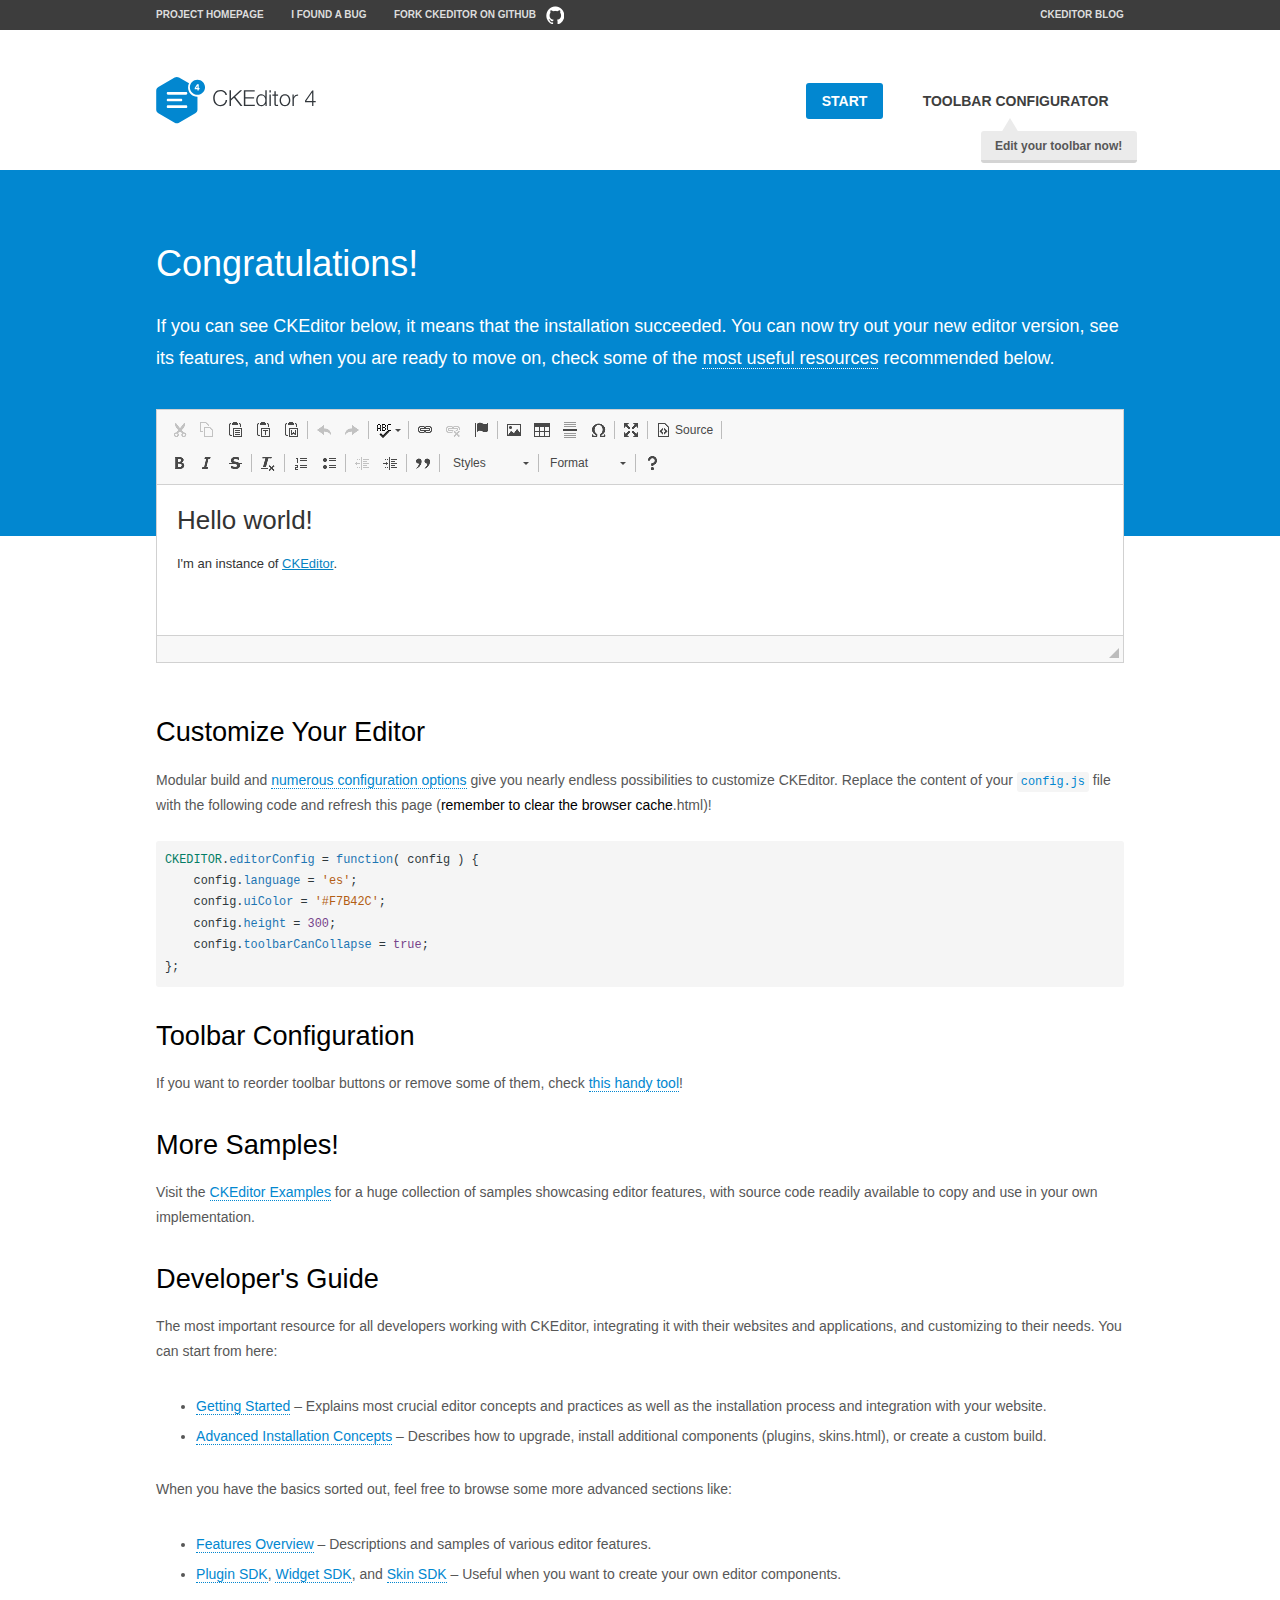
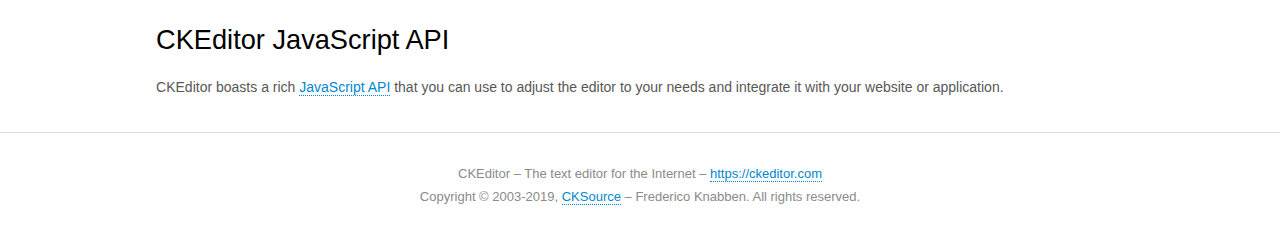
<file: vietpro_mobile_shop/admin/ckeditor/samples/index.html>
<!DOCTYPE html>
<!--
Copyright (c) 2003-2019, CKSource - Frederico Knabben. All rights reserved.
For licensing, see LICENSE.md or https://ckeditor.com/legal/ckeditor-oss-license
-->
<html lang="en">
<head>
	<meta charset="utf-8">
	<title>CKEditor Sample</title>
	<script src="../ckeditor.js"></script>
	<script src="js/sample.js"></script>
	<link rel="stylesheet" href="css/samples.css">
	<link rel="stylesheet" href="toolbarconfigurator/lib/codemirror/neo.css">
	<meta name="viewport" content="width=device-width,initial-scale=1">
	<meta name="description" content="Try the latest sample of CKEditor 4 and learn more about customizing your WYSIWYG editor with endless possibilities.">
</head>
<body id="main">

<nav class="navigation-a">
	<div class="grid-container">
		<ul class="navigation-a-left grid-width-70">
			<li><a href="https://ckeditor.com/ckeditor-4/">Project Homepage</a></li>
			<li><a href="https://github.com/ckeditor/ckeditor4/issues">I found a bug</a></li>
			<li><a href="https://github.com/ckeditor/ckeditor4" class="icon-pos-right icon-navigation-a-github">Fork CKEditor on GitHub</a></li>
		</ul>
		<ul class="navigation-a-right grid-width-30">
			<li><a href="https://ckeditor.com/blog/">CKEditor Blog</a></li>
		</ul>
	</div>
</nav>

<header class="header-a">
	<div class="grid-container">
		<h1 class="header-a-logo grid-width-30">
			<a href="index.html"><img src="img/logo.svg" onerror="this.src='img/logo.png'; this.onerror=null;" alt="CKEditor Sample"></a>
		</h1>

		<nav class="navigation-b grid-width-70">
			<ul>
				<li><a href="index.html" class="button-a button-a-background">Start</a></li>
				<li><a href="toolbarconfigurator/index.html" class="button-a">Toolbar configurator <span class="balloon-a balloon-a-nw">Edit your toolbar now!</span></a></li>
			</ul>
		</nav>
	</div>
</header>

<main>
	<div class="adjoined-top">
		<div class="grid-container">
			<div class="content grid-width-100">
				<h1>Congratulations!</h1>
				<p>
					If you can see CKEditor below, it means that the installation succeeded.
					You can now try out your new editor version, see its features, and when you are ready to move on, check some of the <a href="#sample-customize">most useful resources</a> recommended below.
				</p>
			</div>
		</div>
	</div>
	<div class="adjoined-bottom">
		<div class="grid-container">
			<div class="grid-width-100">
				<div id="editor">
					<h1>Hello world!</h1>
					<p>I'm an instance of <a href="https://ckeditor.com">CKEditor</a>.</p>
				</div>
			</div>
		</div>
	</div>

	<div class="grid-container">
		<div class="content grid-width-100">
			<section id="sample-customize">
				<h2>Customize Your Editor</h2>
				<p>Modular build and <a href="https://ckeditor.com/docs/ckeditor4/latest/guide/dev_configuration.html">numerous configuration options</a> give you nearly endless possibilities to customize CKEditor. Replace the content of your <code><a href="../config.js">config.js</a></code> file with the following code and refresh this page (<strong>remember to clear the browser cache</strong>.html)!</p>
		<pre class="cm-s-neo CodeMirror"><code><span style="padding-right: 0.1px;"><span class="cm-variable">CKEDITOR</span>.<span class="cm-property">editorConfig</span> <span class="cm-operator">=</span> <span class="cm-keyword">function</span>( <span class="cm-def">config</span> ) {</span>
<span style="padding-right: 0.1px;"><span class="cm-tab">	</span><span class="cm-variable-2">config</span>.<span class="cm-property">language</span> <span class="cm-operator">=</span> <span class="cm-string">'es'</span>;</span>
<span style="padding-right: 0.1px;"><span class="cm-tab">	</span><span class="cm-variable-2">config</span>.<span class="cm-property">uiColor</span> <span class="cm-operator">=</span> <span class="cm-string">'#F7B42C'</span>;</span>
<span style="padding-right: 0.1px;"><span class="cm-tab">	</span><span class="cm-variable-2">config</span>.<span class="cm-property">height</span> <span class="cm-operator">=</span> <span class="cm-number">300</span>;</span>
<span style="padding-right: 0.1px;"><span class="cm-tab">	</span><span class="cm-variable-2">config</span>.<span class="cm-property">toolbarCanCollapse</span> <span class="cm-operator">=</span> <span class="cm-atom">true</span>;</span>
<span style="padding-right: 0.1px;">};</span></code></pre>
			</section>

			<section>
				<h2>Toolbar Configuration</h2>
				<p>If you want to reorder toolbar buttons or remove some of them, check <a href="toolbarconfigurator/index.html">this handy tool</a>!</p>
			</section>

			<section>
				<h2>More Samples!</h2>
				<p>Visit the <a href="https://ckeditor.com/docs/ckeditor4/latest/examples/index.html">CKEditor Examples</a> for a huge collection of samples showcasing editor features, with source code readily available to copy and use in your own implementation.</p>
			</section>

			<section>
				<h2>Developer's Guide</h2>
				<p>The most important resource for all developers working with CKEditor, integrating it with their websites and applications, and customizing to their needs. You can start from here:</p>
				<ul>
					<li><a href="https://ckeditor.com/docs/ckeditor4/latest/guide/dev_installation.html">Getting Started</a> &ndash; Explains most crucial editor concepts and practices as well as the installation process and integration with your website.</li>
					<li><a href="https://ckeditor.com/docs/ckeditor4/latest/guide/dev_advanced_installation.html">Advanced Installation Concepts</a> &ndash; Describes how to upgrade, install additional components (plugins, skins.html), or create a custom build.</li>
				</ul>
					<p>When you have the basics sorted out, feel free to browse some more advanced sections like:</p>
				<ul>
					<li><a href="https://ckeditor.com/docs/ckeditor4/latest/features/index.html">Features Overview</a> &ndash; Descriptions and samples of various editor features.</li>
					<li><a href="https://ckeditor.com/docs/ckeditor4/latest/guide/plugin_sdk_intro.html">Plugin SDK</a>, <a href="https://ckeditor.com/docs/ckeditor4/latest/guide/widget_sdk_intro.html">Widget SDK</a>, and <a href="https://ckeditor.com/docs/ckeditor4/latest/guide/skin_sdk_intro.html">Skin SDK</a> &ndash; Useful when you want to create your own editor components.</li>
				</ul>
			</section>

			<section>
				<h2>CKEditor JavaScript API</h2>
				<p>CKEditor boasts a rich <a href="https://ckeditor.com/docs/ckeditor4/latest/api/index.html">JavaScript API</a> that you can use to adjust the editor to your needs and integrate it with your website or application.</p>
			</section>
		</div>
	</div>
</main>

<footer class="footer-a grid-container">
	<div class="grid-container">
		<p class="grid-width-100">
			CKEditor &ndash; The text editor for the Internet &ndash; <a class="samples" href="https://ckeditor.com/">https://ckeditor.com</a>
		</p>
		<p class="grid-width-100" id="copy">
			Copyright &copy; 2003-2019, <a class="samples" href="https://cksource.com/">CKSource</a> &ndash; Frederico Knabben. All rights reserved.
		</p>
	</div>
</footer>
<script>
	initSample();
</script>

</body>
</html>
</file>
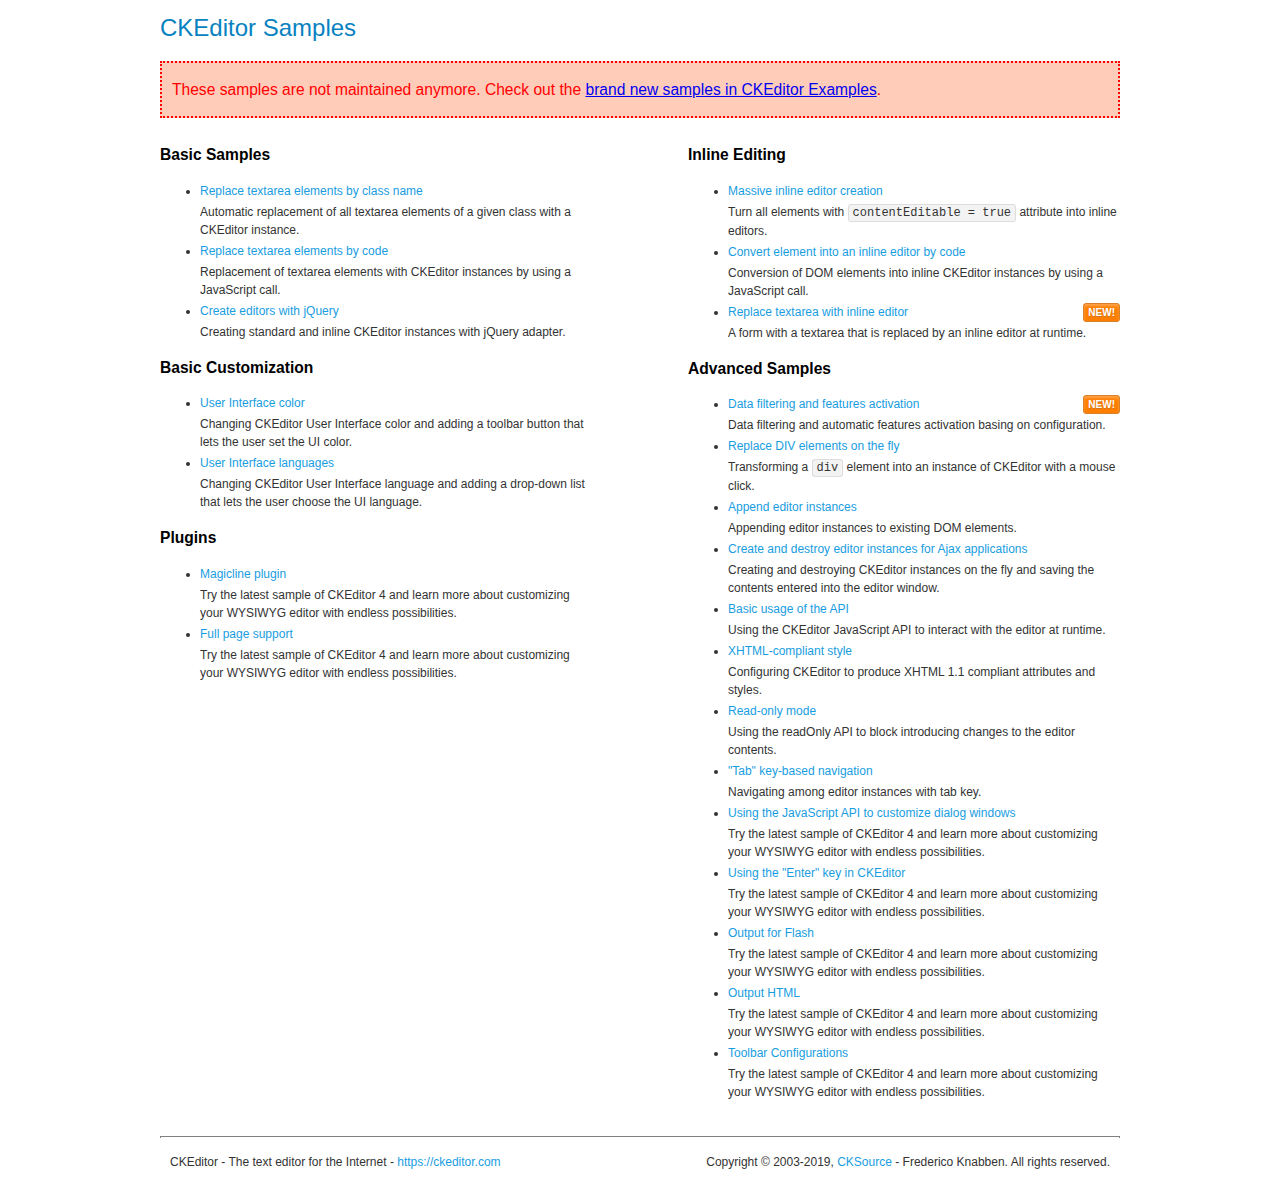
<file: vietpro_mobile_shop/admin/ckeditor/samples/old/index.html>
<!DOCTYPE html>
<!--
Copyright (c) 2003-2019, CKSource - Frederico Knabben. All rights reserved.
For licensing, see LICENSE.md or https://ckeditor.com/legal/ckeditor-oss-license
-->
<html lang="en">
<head>
	<meta charset="utf-8">
	<title>CKEditor Samples</title>
	<link rel="stylesheet" href="sample.css">
	<meta name="description" content="Try the latest sample of CKEditor 4 and learn more about customizing your WYSIWYG editor with endless possibilities.">
</head>
<body>
	<h1 class="samples">
		CKEditor Samples
	</h1>
	<div class="warning deprecated">
		These samples are not maintained anymore. Check out the <a href="https://ckeditor.com/docs/ckeditor4/latest/examples/index.html">brand new samples in CKEditor Examples</a>.
	</div>
	<div class="twoColumns">
		<div class="twoColumnsLeft">
			<h2 class="samples">
				Basic Samples
			</h2>
			<dl class="samples">
				<dt><a class="samples" href="replacebyclass.html">Replace textarea elements by class name</a></dt>
				<dd>Automatic replacement of all textarea elements of a given class with a CKEditor instance.</dd>

				<dt><a class="samples" href="replacebycode.html">Replace textarea elements by code</a></dt>
				<dd>Replacement of textarea elements with CKEditor instances by using a JavaScript call.</dd>

				<dt><a class="samples" href="jquery.html">Create editors with jQuery</a></dt>
				<dd>Creating standard and inline CKEditor instances with jQuery adapter.</dd>
			</dl>

			<h2 class="samples">
				Basic Customization
			</h2>
			<dl class="samples">
				<dt><a class="samples" href="uicolor.html">User Interface color</a></dt>
				<dd>Changing CKEditor User Interface color and adding a toolbar button that lets the user set the UI color.</dd>

				<dt><a class="samples" href="uilanguages.html">User Interface languages</a></dt>
				<dd>Changing CKEditor User Interface language and adding a drop-down list that lets the user choose the UI language.</dd>
			</dl>


			<h2 class="samples">Plugins</h2>
<dl class="samples">
<dt><a class="samples" href="magicline/magicline.html">Magicline plugin</a></dt>
<dd>Try the latest sample of CKEditor 4 and learn more about customizing your WYSIWYG editor with endless possibilities.</dd>

<dt><a class="samples" href="wysiwygarea/fullpage.html">Full page support</a></dt>
<dd>Try the latest sample of CKEditor 4 and learn more about customizing your WYSIWYG editor with endless possibilities.</dd>
</dl>
		</div>
		<div class="twoColumnsRight">
			<h2 class="samples">
				Inline Editing
			</h2>
			<dl class="samples">
				<dt><a class="samples" href="inlineall.html">Massive inline editor creation</a></dt>
				<dd>Turn all elements with <code>contentEditable = true</code> attribute into inline editors.</dd>

				<dt><a class="samples" href="inlinebycode.html">Convert element into an inline editor by code</a></dt>
				<dd>Conversion of DOM elements into inline CKEditor instances by using a JavaScript call.</dd>

				<dt><a class="samples" href="inlinetextarea.html">Replace textarea with inline editor</a> <span class="new">New!</span></dt>
				<dd>A form with a textarea that is replaced by an inline editor at runtime.</dd>

				
			</dl>

			<h2 class="samples">
				Advanced Samples
			</h2>
			<dl class="samples">
				<dt><a class="samples" href="datafiltering.html">Data filtering and features activation</a> <span class="new">New!</span></dt>
				<dd>Data filtering and automatic features activation basing on configuration.</dd>

				<dt><a class="samples" href="divreplace.html">Replace DIV elements on the fly</a></dt>
				<dd>Transforming a <code>div</code> element into an instance of CKEditor with a mouse click.</dd>

				<dt><a class="samples" href="appendto.html">Append editor instances</a></dt>
				<dd>Appending editor instances to existing DOM elements.</dd>

				<dt><a class="samples" href="ajax.html">Create and destroy editor instances for Ajax applications</a></dt>
				<dd>Creating and destroying CKEditor instances on the fly and saving the contents entered into the editor window.</dd>

				<dt><a class="samples" href="api.html">Basic usage of the API</a></dt>
				<dd>Using the CKEditor JavaScript API to interact with the editor at runtime.</dd>

				<dt><a class="samples" href="xhtmlstyle.html">XHTML-compliant style</a></dt>
				<dd>Configuring CKEditor to produce XHTML 1.1 compliant attributes and styles.</dd>

				<dt><a class="samples" href="readonly.html">Read-only mode</a></dt>
				<dd>Using the readOnly API to block introducing changes to the editor contents.</dd>

				<dt><a class="samples" href="tabindex.html">"Tab" key-based navigation</a></dt>
				<dd>Navigating among editor instances with tab key.</dd>


				
<dt><a class="samples" href="dialog/dialog.html">Using the JavaScript API to customize dialog windows</a></dt>
<dd>Try the latest sample of CKEditor 4 and learn more about customizing your WYSIWYG editor with endless possibilities.</dd>

<dt><a class="samples" href="enterkey/enterkey.html">Using the &quot;Enter&quot; key in CKEditor</a></dt>
<dd>Try the latest sample of CKEditor 4 and learn more about customizing your WYSIWYG editor with endless possibilities.</dd>

<dt><a class="samples" href="htmlwriter/outputforflash.html">Output for Flash</a></dt>
<dd>Try the latest sample of CKEditor 4 and learn more about customizing your WYSIWYG editor with endless possibilities.</dd>

<dt><a class="samples" href="htmlwriter/outputhtml.html">Output HTML</a></dt>
<dd>Try the latest sample of CKEditor 4 and learn more about customizing your WYSIWYG editor with endless possibilities.</dd>

<dt><a class="samples" href="toolbar/toolbar.html">Toolbar Configurations</a></dt>
<dd>Try the latest sample of CKEditor 4 and learn more about customizing your WYSIWYG editor with endless possibilities.</dd>

			</dl>
		</div>
	</div>
	<div id="footer">
		<hr>
		<p>
			CKEditor - The text editor for the Internet - <a class="samples" href="https://ckeditor.com/">https://ckeditor.com</a>
		</p>
		<p id="copy">
			Copyright &copy; 2003-2019, <a class="samples" href="https://cksource.com/">CKSource</a> - Frederico Knabben. All rights reserved.
		</p>
	</div>
</body>
</html>
</file>
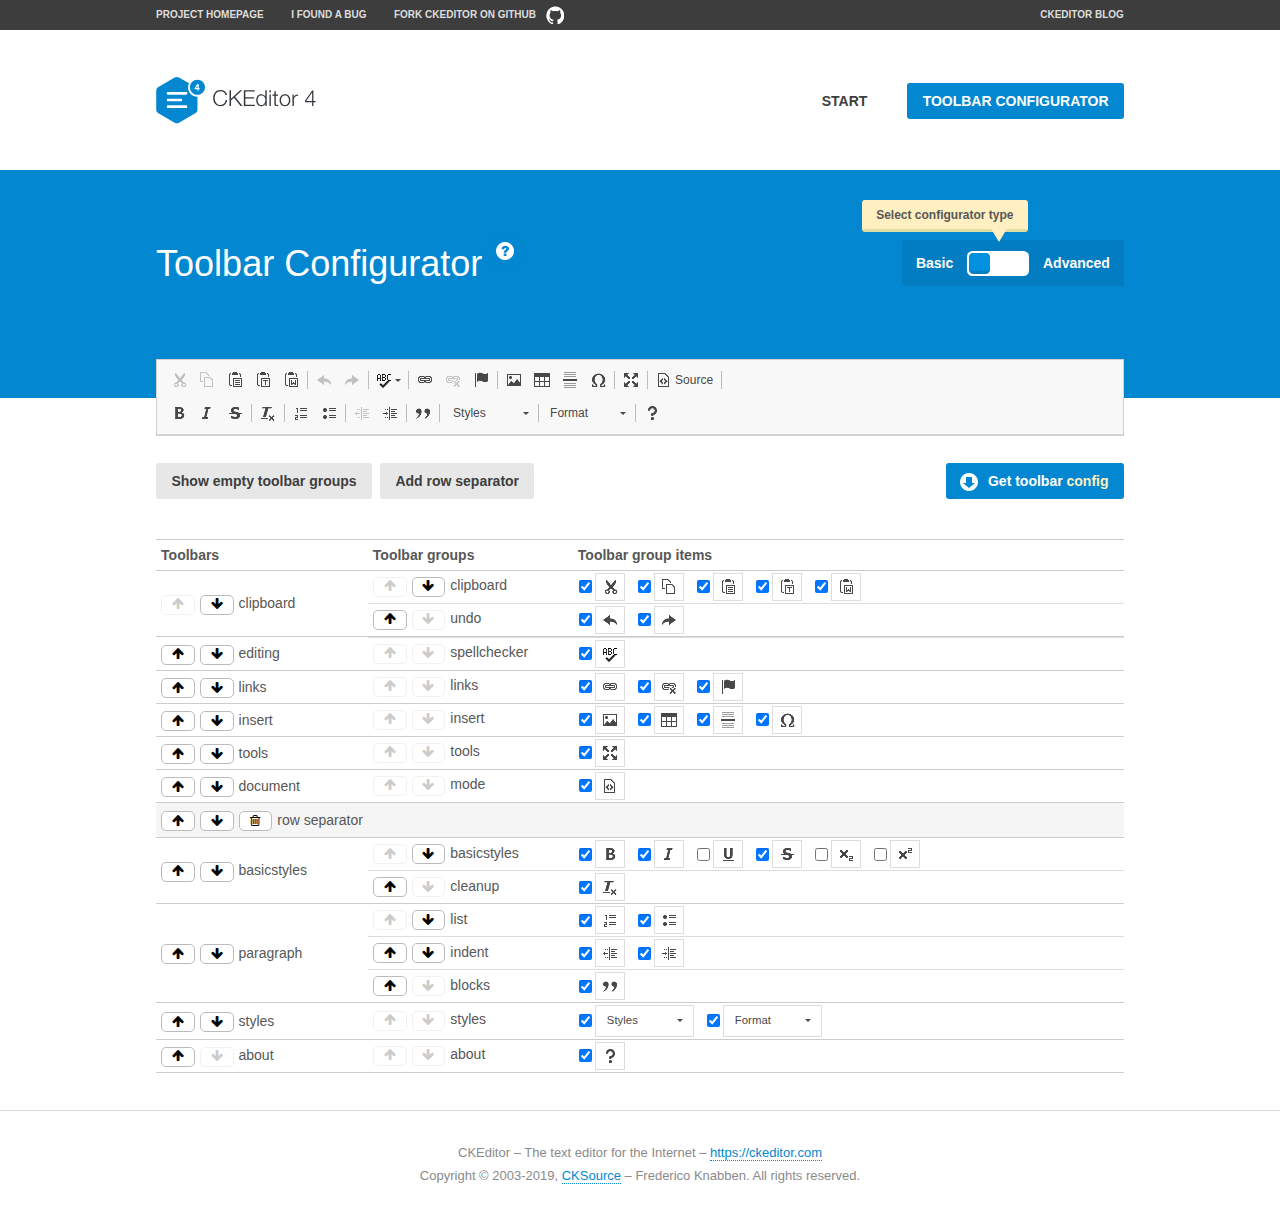
<file: vietpro_mobile_shop/admin/ckeditor/samples/toolbarconfigurator/index.html>
<!DOCTYPE html>
<!--
Copyright (c) 2003-2019, CKSource - Frederico Knabben. All rights reserved.
For licensing, see LICENSE.md or https://ckeditor.com/legal/ckeditor-oss-license
-->
<!--[if IE 8]><html class="ie8"><![endif]-->
<!--[if gt IE 8]><html><![endif]-->
<!--[if !IE]><!--><html lang="en"><!--<![endif]-->
<head>
	<meta charset="utf-8">
	<title>Toolbar Configurator</title>
	<script src="../../ckeditor.js"></script>
	<script>
		if ( CKEDITOR.env.ie && CKEDITOR.env.version < 9 )
			CKEDITOR.tools.enableHtml5Elements( document );
	</script>
	<link rel="stylesheet" href="lib/codemirror/codemirror.css">
	<link rel="stylesheet" href="lib/codemirror/show-hint.css">
	<link rel="stylesheet" href="lib/codemirror/neo.css">
	<link rel="stylesheet" href="css/fontello.css">
	<link rel="stylesheet" href="../css/samples.css">
	<meta name="description" content="Try the latest sample of CKEditor 4 and learn more about customizing your WYSIWYG editor with endless possibilities.">
</head>
<body id="toolbar">

<nav class="navigation-a">
	<div class="grid-container">
		<ul class="navigation-a-left grid-width-70">
			<li><a href="https://ckeditor.com/ckeditor-4/">Project Homepage</a></li>
			<li><a href="https://github.com/ckeditor/ckeditor4/issues">I found a bug</a></li>
			<li><a href="https://github.com/ckeditor/ckeditor4" class="icon-pos-right icon-navigation-a-github">Fork CKEditor on GitHub</a></li>
		</ul>
		<ul class="navigation-a-right grid-width-30">
			<li><a href="https://ckeditor.com/blog/">CKEditor Blog</a></li>
		</ul>
	</div>
</nav>

<header class="header-a">
	<div class="grid-container">
		<h1 class="header-a-logo grid-width-30">
			<a href="../index.html"><img src="../img/logo.svg" onerror="this.src='../img/logo.png'; this.onerror=null;" alt="CKEditor Logo"></a>
		</h1>
		<nav class="navigation-b grid-width-70">
			<ul>
				<li><a href="../index.html"  class="button-a">Start</a></li>
				<li><a href="index.html"  class="button-a button-a-background">Toolbar configurator</a></li>
			</ul>
		</nav>
	</div>
</header>

<main>
	<div class="adjoined-top">
		<div class="grid-container">
			<div class="content grid-width-100">
				<div class="grid-container-nested">
					<h1 class="grid-width-60">
						Toolbar Configurator
						<a href="#help-content" type="button" title="Configurator help" id="help" class="button-a button-a-background button-a-no-text icon-pos-left icon-question-mark">Help</a>
					</h1>

					<div class="grid-width-40 grid-switch-magic">
						<div class="switch">
							<span class="balloon-a balloon-a-se">Select configurator type</span>
							<input type="radio" name="radio" data-num="1" id="radio-basic" />
							<input type="radio" name="radio" data-num="2" id="radio-advanced" />
							<label data-for="1" for="radio-basic">Basic</label>
							<span class="switch-inner">
								<span class="handler"></span>
							</span>
							<label data-for="2" for="radio-advanced">Advanced</label>
						</div>
					</div>
				</div>
			</div>
		</div>
	</div>
	<div class="adjoined-bottom">
		<div class="grid-container">
			<div class="grid-width-100">
				<div class="editors-container">
					<div id="editor-basic"></div>
					<div id="editor-advanced"></div>
				</div>
			</div>
		</div>
	</div>

	<div class="grid-container configurator">
		<div class="content grid-width-100">
			<div class="configurator">
				<div>
					<div id="toolbarModifierWrapper"></div>
				</div>
			</div>
		</div>
	</div>

	<div id="help-content">
		<div class="grid-container">
			<div class="grid-width-100">
				<h2>What Am I Doing Here?</h2>

				<div class="grid-container grid-container-nested">
					<div class="basic">
						<div class="grid-width-50">
							<p>Arrange <a href="https://ckeditor.com/docs/ckeditor4/latest/api/CKEDITOR_config.html#cfg-toolbarGroups">toolbar groups</a>, toggle <a href="https://ckeditor.com/docs/ckeditor4/latest/api/CKEDITOR_config.html#cfg-removeButtons">button visibility</a> according to your needs and get your toolbar configuration.</p>
							<p>You can replace the content of the <a href="../../config.js"><code>config.js</code></a> file with the generated configuration. If you already set some configuration options you will need to merge both configurations.</p>
						</div>
						<div class="grid-width-50">
							<p>Read more about different ways of <a href="https://ckeditor.com/docs/ckeditor4/latest/guide/dev_configuration.html">setting configuration</a> and do not forget about <strong>clearing browser cache</strong>.</p>
							<p>Arranging toolbar groups is the recommended way of configuring the toolbar, but if you need more freedom you can use the <a href="#advanced">advanced configurator</a>.</p>
						</div>
					</div>
					<div class="advanced" style="display: none;">
						<div class="grid-width-50">
							<p>With this code editor you can edit your <a href="https://ckeditor.com/docs/ckeditor4/latest/api/CKEDITOR_config.html#cfg-toolbar">toolbar configuration</a> live.</p>
							<p>You can replace the content of the <a href="../../config.js"><code>config.js</code></a> file with the generated configuration. If you already set some configuration options you will need to merge both configurations.</p>
						</div>
						<div class="grid-width-50">
							<p>Read more about different ways of <a href="https://ckeditor.com/docs/ckeditor4/latest/guide/dev_configuration.html">setting configuration</a> and do not forget about <strong>clearing browser cache</strong>.</p>
						</div>
					</div>
				</div>

				<p class="grid-container grid-container-nested">
					<button type="button" class="help-content-close grid-width-100 button-a button-a-background">Got it. Let's play!</button>
				</p>
			</div>
		</div>
	</div>
</main>

<footer class="footer-a grid-container">
	<p class="grid-width-100">
		CKEditor &ndash; The text editor for the Internet &ndash; <a class="samples" href="https://ckeditor.com/">https://ckeditor.com</a>
	</p>
	<p class="grid-width-100" id="copy">
		Copyright &copy; 2003-2019, <a class="samples" href="https://cksource.com/">CKSource</a> &ndash; Frederico Knabben. All rights reserved.
	</p>
</footer>

<script src="lib/codemirror/codemirror.js"></script>
<script src="lib/codemirror/javascript.js"></script>
<script src="lib/codemirror/show-hint.js"></script>

<script src="js/fulltoolbareditor.js"></script>
<script src="js/abstracttoolbarmodifier.js"></script>
<script src="js/toolbarmodifier.js"></script>
<script src="js/toolbartextmodifier.js"></script>
<script src="../js/sf.js"></script>

<script>
	( function() {
		'use strict';

		var mode = ( window.location.hash.substr( 1 ) === 'advanced' ) ? 'advanced' : 'basic',
			configuratorSection = CKEDITOR.document.findOne( 'main > .grid-container.configurator' ),
			basicInstruction = CKEDITOR.document.findOne( '#help-content .basic' ),
			advancedInstruction = CKEDITOR.document.findOne( '#help-content .advanced' ),

			// Configurator mode switcher.
			modeSwitchBasic = CKEDITOR.document.getById( 'radio-basic' ),
			modeSwitchAdvanced = CKEDITOR.document.getById( 'radio-advanced' );

		// Initial setup
		function updateSwitcher() {
			if ( mode === 'advanced' ) {
				modeSwitchAdvanced.$.checked = true;
			} else {
				modeSwitchBasic.$.checked = true;
			}
		}

		updateSwitcher();

		CKEDITOR.document.getWindow().on( 'hashchange', function( e ) {
			var hash = window.location.hash.substr( 1 );
			if ( !( hash === 'advanced' || hash === 'basic' ) ) {
				return;
			}
			mode = hash;
			onToolbarsDone( mode );
		} );

		CKEDITOR.document.getWindow().on( 'resize', function() {
			updateToolbar( ( mode === 'basic' ? toolbarModifier : toolbarTextModifier )[ 'editorInstance' ] );
		} );

		function onRefresh( modifier ) {
			modifier = modifier || this;

			if ( mode === 'basic' && modifier instanceof ToolbarConfigurator.ToolbarTextModifier ) {
				return;
			}

			// CodeMirror container becomes visible, so we need to refresh and to avoid rendering problems.
			if ( mode === 'advanced' && modifier instanceof ToolbarConfigurator.ToolbarTextModifier ) {
				modifier.codeContainer.refresh();
			}

			updateToolbar( modifier.editorInstance );
		}

		function updateToolbar( editor ) {
			var editorContainer = editor.container;

			// Not always editor is loaded.
			if ( !editorContainer ) {
				return;
			}

			var displayStyle = editorContainer.getStyle( 'display' );

			editorContainer.setStyle( 'display', 'block' );

			var newHeight = editorContainer.getSize( 'height' );

			var newMarginTop = parseInt( editorContainer.getComputedStyle( 'margin-top' ), 10 );
			newMarginTop = ( isNaN( newMarginTop ) ? 0 : Number( newMarginTop ) );

			var newMarginBottom = parseInt( editorContainer.getComputedStyle( 'margin-bottom' ), 10 );
			newMarginBottom = ( isNaN( newMarginBottom ) ? 0 : Number( newMarginBottom ) );

			var result = newHeight + newMarginTop + newMarginBottom;

			editorContainer.setStyle( 'display', displayStyle );

			editor.container.getAscendant( 'div' ).setStyle( 'height', result + 'px' );
		}

		var toolbarModifier = new ToolbarConfigurator.ToolbarModifier( 'editor-basic' );

		var done = 0;
		toolbarModifier.init( onToolbarInit );
		toolbarModifier.onRefresh = onRefresh;

		CKEDITOR.document.getById( 'toolbarModifierWrapper' ).append( toolbarModifier.mainContainer );

		var toolbarTextModifier = new ToolbarConfigurator.ToolbarTextModifier( 'editor-advanced' );
		toolbarTextModifier.init( onToolbarInit );
		toolbarTextModifier.onRefresh = onRefresh;

		function onToolbarInit() {
			if ( ++done === 2 ) {
				onToolbarsDone();

				positionSticky.watch( CKEDITOR.document.findOne( '.toolbar' ), function() {
					return mode === 'advanced';
				} );
			}
		}

		function onToolbarsDone() {
			if ( mode === 'basic' ) {
				toggleModeBasic( false );
			} else {
				toggleModeAdvanced( false );
			}

			updateSwitcher();

			setTimeout( function() {
				CKEDITOR.document.findOne( '.editors-container' ).addClass( 'active' );
				CKEDITOR.document.findOne( '#toolbarModifierWrapper' ).addClass( 'active' );
			}, 200 );
		}

		CKEDITOR.document.getById( 'toolbarModifierWrapper' ).append( toolbarTextModifier.mainContainer );

		function toogleModeSwitch( onElement, offElement, onModifier, offModifier ) {
			onElement.addClass( 'fancy-button-active' );
			offElement.removeClass( 'fancy-button-active' );

			onModifier.showUI();
			offModifier.hideUI();
		}

		function toggleModeBasic( callOnRefresh ) {
			callOnRefresh = ( callOnRefresh !== false );
			mode = 'basic';
			window.location.hash = '#basic';
			toogleModeSwitch( modeSwitchBasic, modeSwitchAdvanced, toolbarModifier, toolbarTextModifier );

			configuratorSection.removeClass( 'freed-width' );
			basicInstruction.show();
			advancedInstruction.hide();

			callOnRefresh && onRefresh( toolbarModifier );
		}

		function toggleModeAdvanced( callOnRefresh ) {
			callOnRefresh = ( callOnRefresh !== false );
			mode = 'advanced';
			window.location.hash = '#advanced';
			toogleModeSwitch( modeSwitchAdvanced, modeSwitchBasic, toolbarTextModifier, toolbarModifier );

			configuratorSection.addClass( 'freed-width' );
			advancedInstruction.show();
			basicInstruction.hide();

			callOnRefresh && onRefresh( toolbarTextModifier );
		}

		modeSwitchBasic.on( 'click', toggleModeBasic );
		modeSwitchAdvanced.on( 'click', toggleModeAdvanced );

		//
		// Position:sticky for the toolbar.
		//

		// Will make elements behave like they were styled with position:sticky.
		var positionSticky = {
			// Store object: {
			// 		element: CKEDITOR.dom.element, // Element which will float.
			// 		placeholder: CKEDITOR.dom.element, // Placeholder which is place to prevent page bounce.
			// 		isFixed: boolean // Whether element float now.
			// }
			watched: [],

			active: [],

			staticContainer: null,

			init: function() {
				var element = CKEDITOR.dom.element.createFromHtml(
					'<div class="staticContainer">' +
						'<div class="grid-container" >' +
							'<div class="grid-width-100">' +
								'<div class="inner"></div>' +
							'</div>' +
						'</div>' +
					'</div>' );

				this.staticContainer = element.findOne( '.inner' );

				CKEDITOR.document.getBody().append( element );
			},

			watch: function( element, preventFunc ) {
				this.watched.push( {
					element: element,
					placeholder: new CKEDITOR.dom.element( 'div' ),
					isFixed: false,
					preventFunc: preventFunc
				} );
			},

			checkAll: function() {
				for ( var i = 0; i < this.watched.length; i++ ) {
					this.check( this.watched[ i ] );
				}
			},

			check: function( element ) {
				var isFixed = element.isFixed;
				var shouldBeFixed = this.shouldBeFixed( element );

				// Nothing to be done.
				if ( isFixed === shouldBeFixed ) {
					return;
				}

				var placeholder = element.placeholder;

				if ( isFixed ) {
					// Unfixing.

					element.element.insertBefore( placeholder );
					placeholder.remove();

					element.element.removeStyle( 'margin' );

					this.active.splice( CKEDITOR.tools.indexOf( this.active, element ), 1 );

				} else {
					// Fixing.
					placeholder.setStyle( 'width', element.element.getSize( 'width' ) + 'px' );
					placeholder.setStyle( 'height', element.element.getSize( 'height' ) + 'px' );
					placeholder.setStyle( 'margin-bottom', element.element.getComputedStyle( 'margin-bottom' ) );
					placeholder.setStyle( 'display', element.element.getComputedStyle( 'display' ) );
					placeholder.insertAfter( element.element );

					this.staticContainer.append( element.element );

					this.active.push( element );
				}

				element.isFixed = !element.isFixed;
			},

			shouldBeFixed: function( element ) {
				if ( element.preventFunc && element.preventFunc() ) {
					return false;
				}

				// If element is already fixed we are checking it's placeholder.
				var related = ( element.isFixed ? element.placeholder : element.element ),
					clientRect = related.$.getBoundingClientRect(),
					staticHeight = this.staticContainer.getSize('height' ),
					elemHeight = element.element.getSize( 'height' );

				if ( element.isFixed ) {
					return ( clientRect.top + elemHeight < staticHeight );
				} else {
					return ( clientRect.top < staticHeight );
				}
			}
		};

		positionSticky.init();

		CKEDITOR.document.getWindow().on( 'scroll',
			new CKEDITOR.tools.eventsBuffer( 100, positionSticky.checkAll, positionSticky ).input
		);

		// Make the toolbar sticky.
		positionSticky.watch( CKEDITOR.document.findOne( '.editors-container' ) );

		// Help button and help-content.
		( function() {
			var helpButton = CKEDITOR.document.getById( 'help' ),
				helpContent = CKEDITOR.document.getById( 'help-content' );

			// Don't show help button on IE8 because it's unsupported by Pico Modal.
			if ( CKEDITOR.env.ie && CKEDITOR.env.version == 8 ) {
				helpButton.hide();
			} else {
				// Display help modal when the button is clicked.
				helpButton.on( 'click', function( evt ) {
					SF.modal( {
						// Clone modal content from DOM.
						content: helpContent.getHtml(),

						afterCreate: function( modal ) {
							// Enable modal content button to close the modal.
							new CKEDITOR.dom.element( modal.modalElem() ).findOne( '.help-content-close' ).once( 'click', modal.close );
						}
					} ).show();
				} );
			}
		} )();
	} )();
</script>
</body>
</html>
</file>
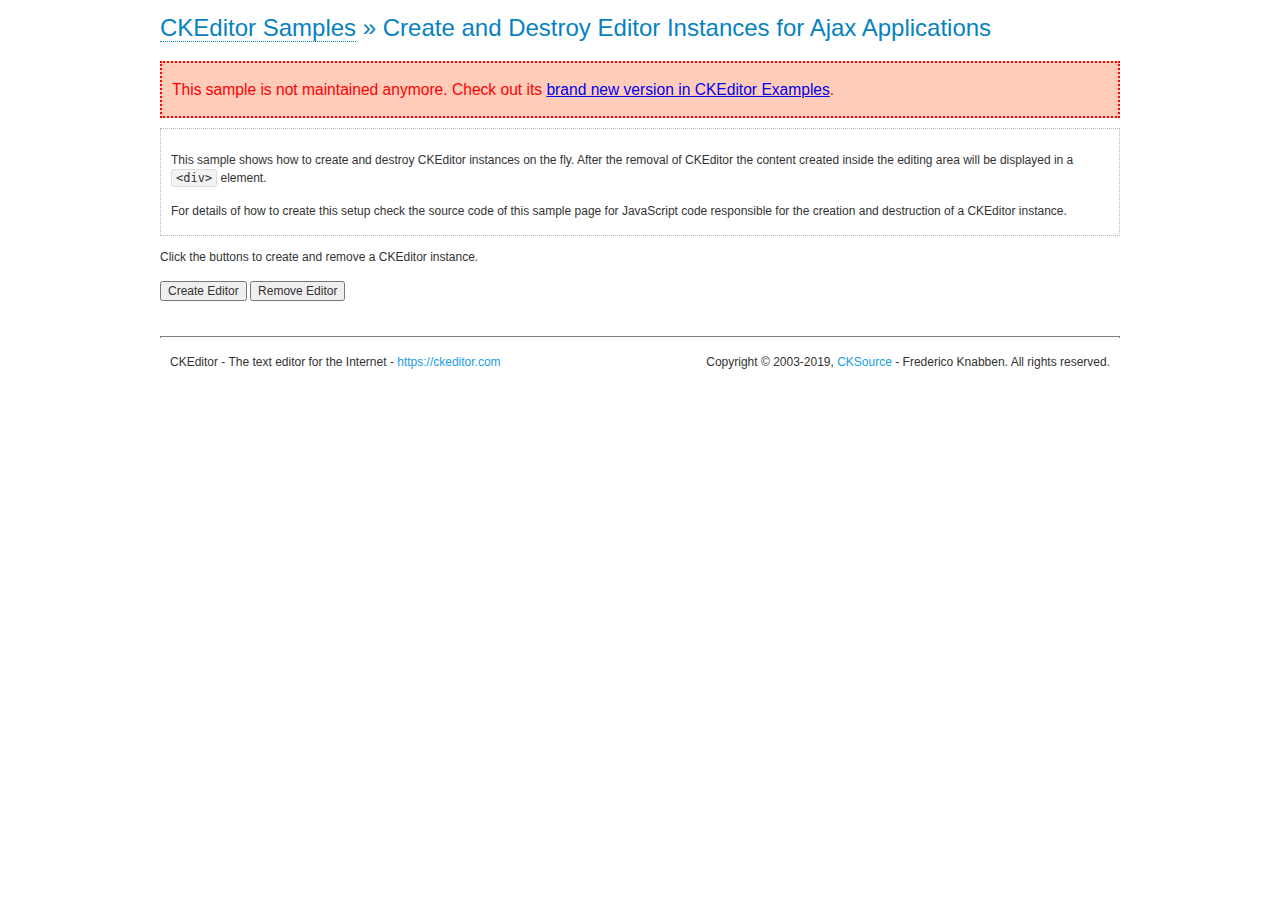
<file: vietpro_mobile_shop/admin/ckeditor/samples/old/ajax.html>
<!DOCTYPE html>
<!--
Copyright (c) 2003-2019, CKSource - Frederico Knabben. All rights reserved.
For licensing, see LICENSE.md or https://ckeditor.com/legal/ckeditor-oss-license
-->
<html lang="en">
<head>
	<meta charset="utf-8">
	<title>Ajax &mdash; CKEditor Sample</title>
	<script src="../../ckeditor.js"></script>
	<link rel="stylesheet" href="sample.css">
	<meta name="description" content="Try the latest sample of CKEditor 4 and learn more about customizing your WYSIWYG editor with endless possibilities.">
	<script>

		var editor, html = '';

		function createEditor() {
			if ( editor )
				return;

			// Create a new editor inside the <div id="editor">, setting its value to html
			var config = {};
			editor = CKEDITOR.appendTo( 'editor', config, html );
		}

		function removeEditor() {
			if ( !editor )
				return;

			// Retrieve the editor contents. In an Ajax application, this data would be
			// sent to the server or used in any other way.
			document.getElementById( 'editorcontents' ).innerHTML = html = editor.getData();
			document.getElementById( 'contents' ).style.display = '';

			// Destroy the editor.
			editor.destroy();
			editor = null;
		}

	</script>
</head>
<body>
	<h1 class="samples">
		<a href="index.html">CKEditor Samples</a> &raquo; Create and Destroy Editor Instances for Ajax Applications
	</h1>
	<div class="warning deprecated">
		This sample is not maintained anymore. Check out its <a href="https://ckeditor.com/docs/ckeditor4/latest/examples/saveajax.html">brand new version in CKEditor Examples</a>.
	</div>
	<div class="description">
		<p>
			This sample shows how to create and destroy CKEditor instances on the fly. After the removal of CKEditor the content created inside the editing
			area will be displayed in a <code>&lt;div&gt;</code> element.
		</p>
		<p>
			For details of how to create this setup check the source code of this sample page
			for JavaScript code responsible for the creation and destruction of a CKEditor instance.
		</p>
	</div>
	<p>Click the buttons to create and remove a CKEditor instance.</p>
	<p>
		<input onclick="createEditor();" type="button" value="Create Editor">
		<input onclick="removeEditor();" type="button" value="Remove Editor">
	</p>
	<!-- This div will hold the editor. -->
	<div id="editor">
	</div>
	<div id="contents" style="display: none">
		<p>
			Edited Contents:
		</p>
		<!-- This div will be used to display the editor contents. -->
		<div id="editorcontents">
		</div>
	</div>
	<div id="footer">
		<hr>
		<p>
			CKEditor - The text editor for the Internet - <a class="samples" href="https://ckeditor.com/">https://ckeditor.com</a>
		</p>
		<p id="copy">
			Copyright &copy; 2003-2019, <a class="samples" href="https://cksource.com/">CKSource</a> - Frederico
			Knabben. All rights reserved.
		</p>
	</div>
</body>
</html>
</file>
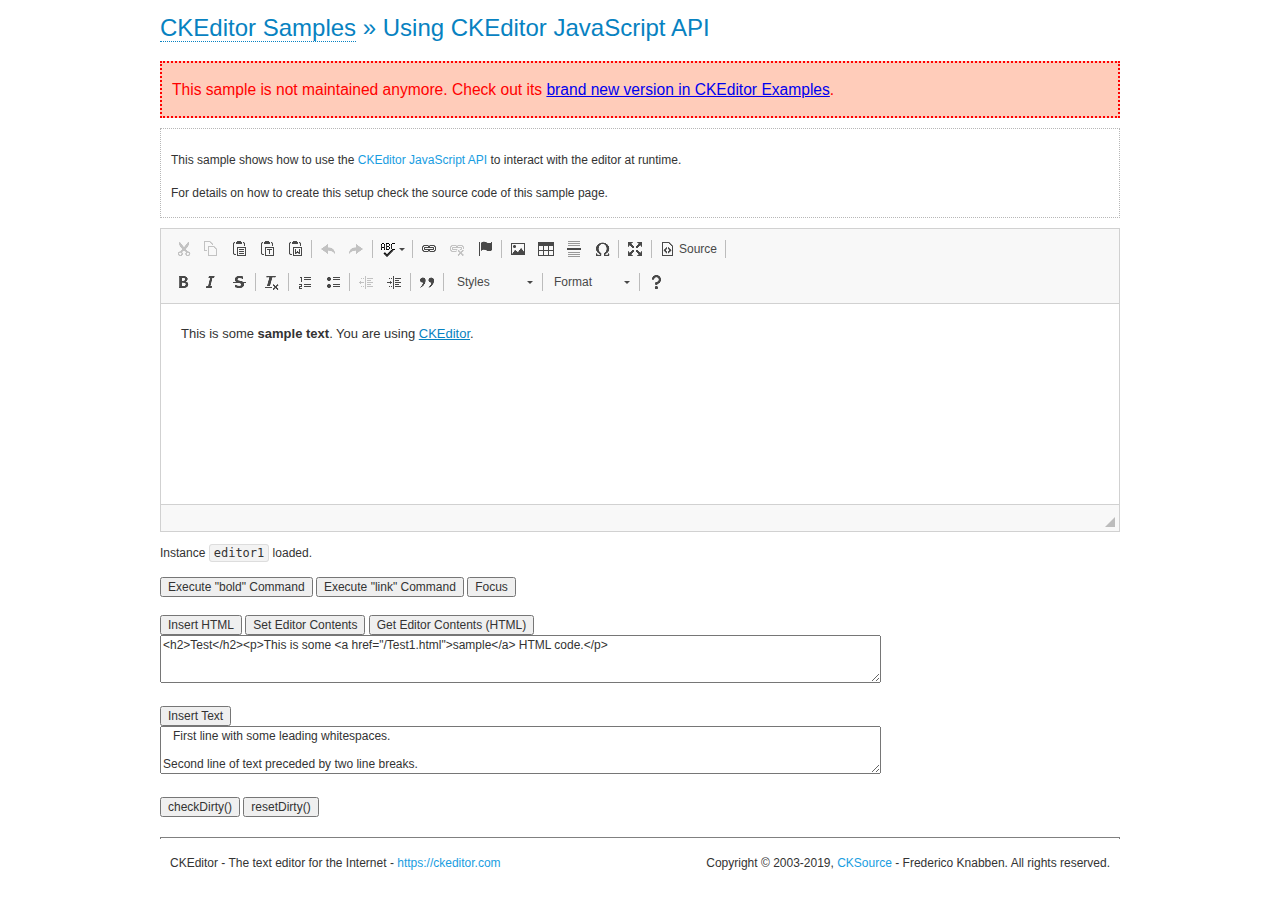
<file: vietpro_mobile_shop/admin/ckeditor/samples/old/api.html>
<!DOCTYPE html>
<!--
Copyright (c) 2003-2019, CKSource - Frederico Knabben. All rights reserved.
For licensing, see LICENSE.md or https://ckeditor.com/legal/ckeditor-oss-license
-->
<html lang="en">
<head>
	<meta charset="utf-8">
	<title>API Usage &mdash; CKEditor Sample</title>
	<script src="../../ckeditor.js"></script>
	<link href="sample.css" rel="stylesheet">
	<meta name="description" content="Try the latest sample of CKEditor 4 and learn more about customizing your WYSIWYG editor with endless possibilities.">
	<script>

// The instanceReady event is fired, when an instance of CKEditor has finished
// its initialization.
CKEDITOR.on( 'instanceReady', function( ev ) {
	// Show the editor name and description in the browser status bar.
	document.getElementById( 'eMessage' ).innerHTML = 'Instance <code>' + ev.editor.name + '<\/code> loaded.';

	// Show this sample buttons.
	document.getElementById( 'eButtons' ).style.display = 'block';
});

function InsertHTML() {
	// Get the editor instance that we want to interact with.
	var editor = CKEDITOR.instances.editor1;
	var value = document.getElementById( 'htmlArea' ).value;

	// Check the active editing mode.
	if ( editor.mode == 'wysiwyg' )
	{
		// Insert HTML code.
		// https://ckeditor.com/docs/ckeditor4/latest/api/CKEDITOR_editor.html#method-insertHtml
		editor.insertHtml( value );
	}
	else
		alert( 'You must be in WYSIWYG mode!' );
}

function InsertText() {
	// Get the editor instance that we want to interact with.
	var editor = CKEDITOR.instances.editor1;
	var value = document.getElementById( 'txtArea' ).value;

	// Check the active editing mode.
	if ( editor.mode == 'wysiwyg' )
	{
		// Insert as plain text.
		// https://ckeditor.com/docs/ckeditor4/latest/api/CKEDITOR_editor.html#method-insertText
		editor.insertText( value );
	}
	else
		alert( 'You must be in WYSIWYG mode!' );
}

function SetContents() {
	// Get the editor instance that we want to interact with.
	var editor = CKEDITOR.instances.editor1;
	var value = document.getElementById( 'htmlArea' ).value;

	// Set editor contents (replace current contents).
	// https://ckeditor.com/docs/ckeditor4/latest/api/CKEDITOR_editor.html#method-setData
	editor.setData( value );
}

function GetContents() {
	// Get the editor instance that you want to interact with.
	var editor = CKEDITOR.instances.editor1;

	// Get editor contents
	// https://ckeditor.com/docs/ckeditor4/latest/api/CKEDITOR_editor.html#method-getData
	alert( editor.getData() );
}

function ExecuteCommand( commandName ) {
	// Get the editor instance that we want to interact with.
	var editor = CKEDITOR.instances.editor1;

	// Check the active editing mode.
	if ( editor.mode == 'wysiwyg' )
	{
		// Execute the command.
		// https://ckeditor.com/docs/ckeditor4/latest/api/CKEDITOR_editor.html#method-execCommand
		editor.execCommand( commandName );
	}
	else
		alert( 'You must be in WYSIWYG mode!' );
}

function CheckDirty() {
	// Get the editor instance that we want to interact with.
	var editor = CKEDITOR.instances.editor1;
	// Checks whether the current editor contents present changes when compared
	// to the contents loaded into the editor at startup
	// https://ckeditor.com/docs/ckeditor4/latest/api/CKEDITOR_editor.html#method-checkDirty
	alert( editor.checkDirty() );
}

function ResetDirty() {
	// Get the editor instance that we want to interact with.
	var editor = CKEDITOR.instances.editor1;
	// Resets the "dirty state" of the editor (see CheckDirty())
	// https://ckeditor.com/docs/ckeditor4/latest/api/CKEDITOR_editor.html#method-resetDirty
	editor.resetDirty();
	alert( 'The "IsDirty" status has been reset' );
}

function Focus() {
	CKEDITOR.instances.editor1.focus();
}

function onFocus() {
	document.getElementById( 'eMessage' ).innerHTML = '<b>' + this.name + ' is focused </b>';
}

function onBlur() {
	document.getElementById( 'eMessage' ).innerHTML = this.name + ' lost focus';
}

	</script>

</head>
<body>
	<h1 class="samples">
		<a href="index.html">CKEditor Samples</a> &raquo; Using CKEditor JavaScript API
	</h1>
	<div class="warning deprecated">
		This sample is not maintained anymore. Check out its <a href="https://ckeditor.com/docs/ckeditor4/latest/examples/api.html">brand new version in CKEditor Examples</a>.
	</div>
	<div class="description">
	<p>
		This sample shows how to use the
		<a class="samples" href="https://ckeditor.com/docs/ckeditor4/latest/api/CKEDITOR_editor.html">CKEditor JavaScript API</a>
		to interact with the editor at runtime.
	</p>
	<p>
		For details on how to create this setup check the source code of this sample page.
	</p>
	</div>

	<!-- This <div> holds alert messages to be display in the sample page. -->
	<div id="alerts">
		<noscript>
			<p>
				<strong>CKEditor requires JavaScript to run</strong>. In a browser with no JavaScript
				support, like yours, you should still see the contents (HTML data) and you should
				be able to edit it normally, without a rich editor interface.
			</p>
		</noscript>
	</div>
	<form action="../../../samples/sample_posteddata.php" method="post">
		<textarea cols="100" id="editor1" name="editor1" rows="10">&lt;p&gt;This is some &lt;strong&gt;sample text&lt;/strong&gt;. You are using &lt;a href="https://ckeditor.com/"&gt;CKEditor&lt;/a&gt;.&lt;/p&gt;</textarea>

		<script>
			// Replace the <textarea id="editor1"> with an CKEditor instance.
			CKEDITOR.replace( 'editor1', {
				on: {
					focus: onFocus,
					blur: onBlur,

					// Check for availability of corresponding plugins.
					pluginsLoaded: function( evt ) {
						var doc = CKEDITOR.document, ed = evt.editor;
						if ( !ed.getCommand( 'bold' ) )
							doc.getById( 'exec-bold' ).hide();
						if ( !ed.getCommand( 'link' ) )
							doc.getById( 'exec-link' ).hide();
					}
				}
			});
		</script>

		<p id="eMessage">
		</p>

		<div id="eButtons" style="display: none">
			<input id="exec-bold" onclick="ExecuteCommand('bold');" type="button" value="Execute &quot;bold&quot; Command">
			<input id="exec-link" onclick="ExecuteCommand('link');" type="button" value="Execute &quot;link&quot; Command">
			<input onclick="Focus();" type="button" value="Focus">
			<br><br>
			<input onclick="InsertHTML();" type="button" value="Insert HTML">
			<input onclick="SetContents();" type="button" value="Set Editor Contents">
			<input onclick="GetContents();" type="button" value="Get Editor Contents (HTML)">
			<br>
			<textarea cols="100" id="htmlArea" rows="3">&lt;h2&gt;Test&lt;/h2&gt;&lt;p&gt;This is some &lt;a href="/Test1.html"&gt;sample&lt;/a&gt; HTML code.&lt;/p&gt;</textarea>
			<br>
			<br>
			<input onclick="InsertText();" type="button" value="Insert Text">
			<br>
			<textarea cols="100" id="txtArea" rows="3">   First line with some leading whitespaces.

Second line of text preceded by two line breaks.</textarea>
			<br>
			<br>
			<input onclick="CheckDirty();" type="button" value="checkDirty()">
			<input onclick="ResetDirty();" type="button" value="resetDirty()">
		</div>
	</form>
	<div id="footer">
		<hr>
		<p>
			CKEditor - The text editor for the Internet - <a class="samples" href="https://ckeditor.com/">https://ckeditor.com</a>
		</p>
		<p id="copy">
			Copyright &copy; 2003-2019, <a class="samples" href="https://cksource.com/">CKSource</a> - Frederico
			Knabben. All rights reserved.
		</p>
	</div>
</body>
</html>
</file>
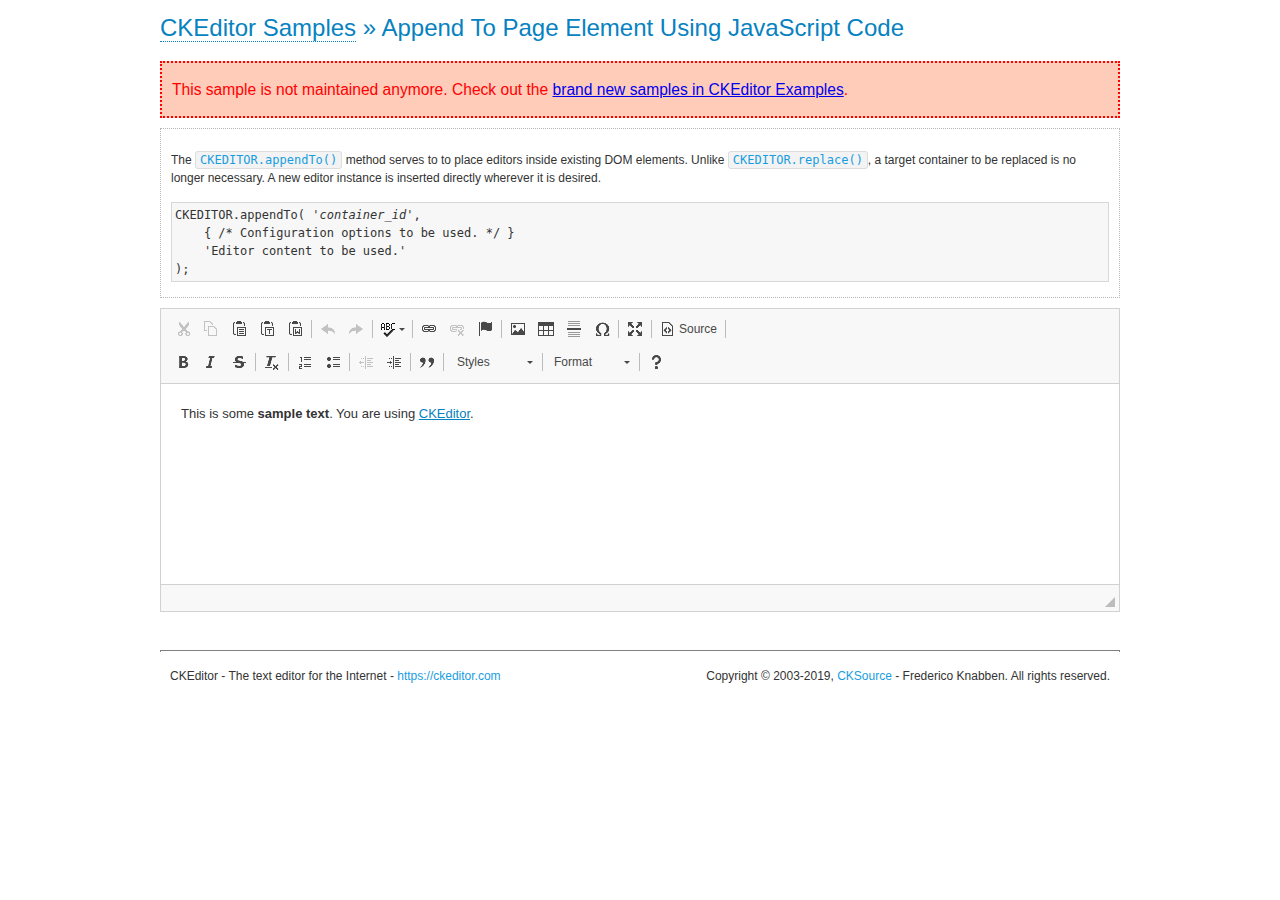
<file: vietpro_mobile_shop/admin/ckeditor/samples/old/appendto.html>
<!DOCTYPE html>
<!--
Copyright (c) 2003-2019, CKSource - Frederico Knabben. All rights reserved.
For licensing, see LICENSE.md or https://ckeditor.com/legal/ckeditor-oss-license
-->
<html lang="en">
<head>
	<meta charset="utf-8">
	<title>Append To Page Element Using JavaScript Code &mdash; CKEditor Sample</title>
	<script src="../../ckeditor.js"></script>
	<link rel="stylesheet" href="sample.css">
	<meta name="description" content="Try the latest sample of CKEditor 4 and learn more about customizing your WYSIWYG editor with endless possibilities.">
</head>
<body>
	<h1 class="samples">
		<a href="index.html">CKEditor Samples</a> &raquo; Append To Page Element Using JavaScript Code
	</h1>
	<div class="warning deprecated">
		This sample is not maintained anymore. Check out the <a href="https://ckeditor.com/docs/ckeditor4/latest/examples/index.html">brand new samples in CKEditor Examples</a>.
	</div>
	<div id="section1">
		<div class="description">
			<p>
				The <code><a class="samples" href="https://ckeditor.com/docs/ckeditor4/latest/api/CKEDITOR.html#method-appendTo">CKEDITOR.appendTo()</a></code> method serves to to place editors inside existing DOM elements. Unlike <code><a class="samples" href="https://ckeditor.com/docs/ckeditor4/latest/api/CKEDITOR.html#method-replace">CKEDITOR.replace()</a></code>,
				a target container to be replaced is no longer necessary. A new editor
				instance is inserted directly wherever it is desired.
			</p>
<pre class="samples">CKEDITOR.appendTo( '<em>container_id</em>',
	{ /* Configuration options to be used. */ }
	'Editor content to be used.'
);</pre>
		</div>
		<script>

			// This call can be placed at any point after the
			// DOM element to append CKEditor to or inside the <head><script>
			// in a window.onload event handler.

			// Append a CKEditor instance using the default configuration and the
			// provided content to the <div> element of ID "section1".
			CKEDITOR.appendTo( 'section1',
				null,
				'<p>This is some <strong>sample text</strong>. You are using <a href="https://ckeditor.com/">CKEditor</a>.</p>'
			);

		</script>
	</div>
	<br>
	<div id="footer">
		<hr>
		<p>
			CKEditor - The text editor for the Internet - <a class="samples" href="https://ckeditor.com/">https://ckeditor.com</a>
		</p>
		<p id="copy">
			Copyright &copy; 2003-2019, <a class="samples" href="https://cksource.com/">CKSource</a> - Frederico
			Knabben. All rights reserved.
		</p>
	</div>
</body>
</html>
</file>
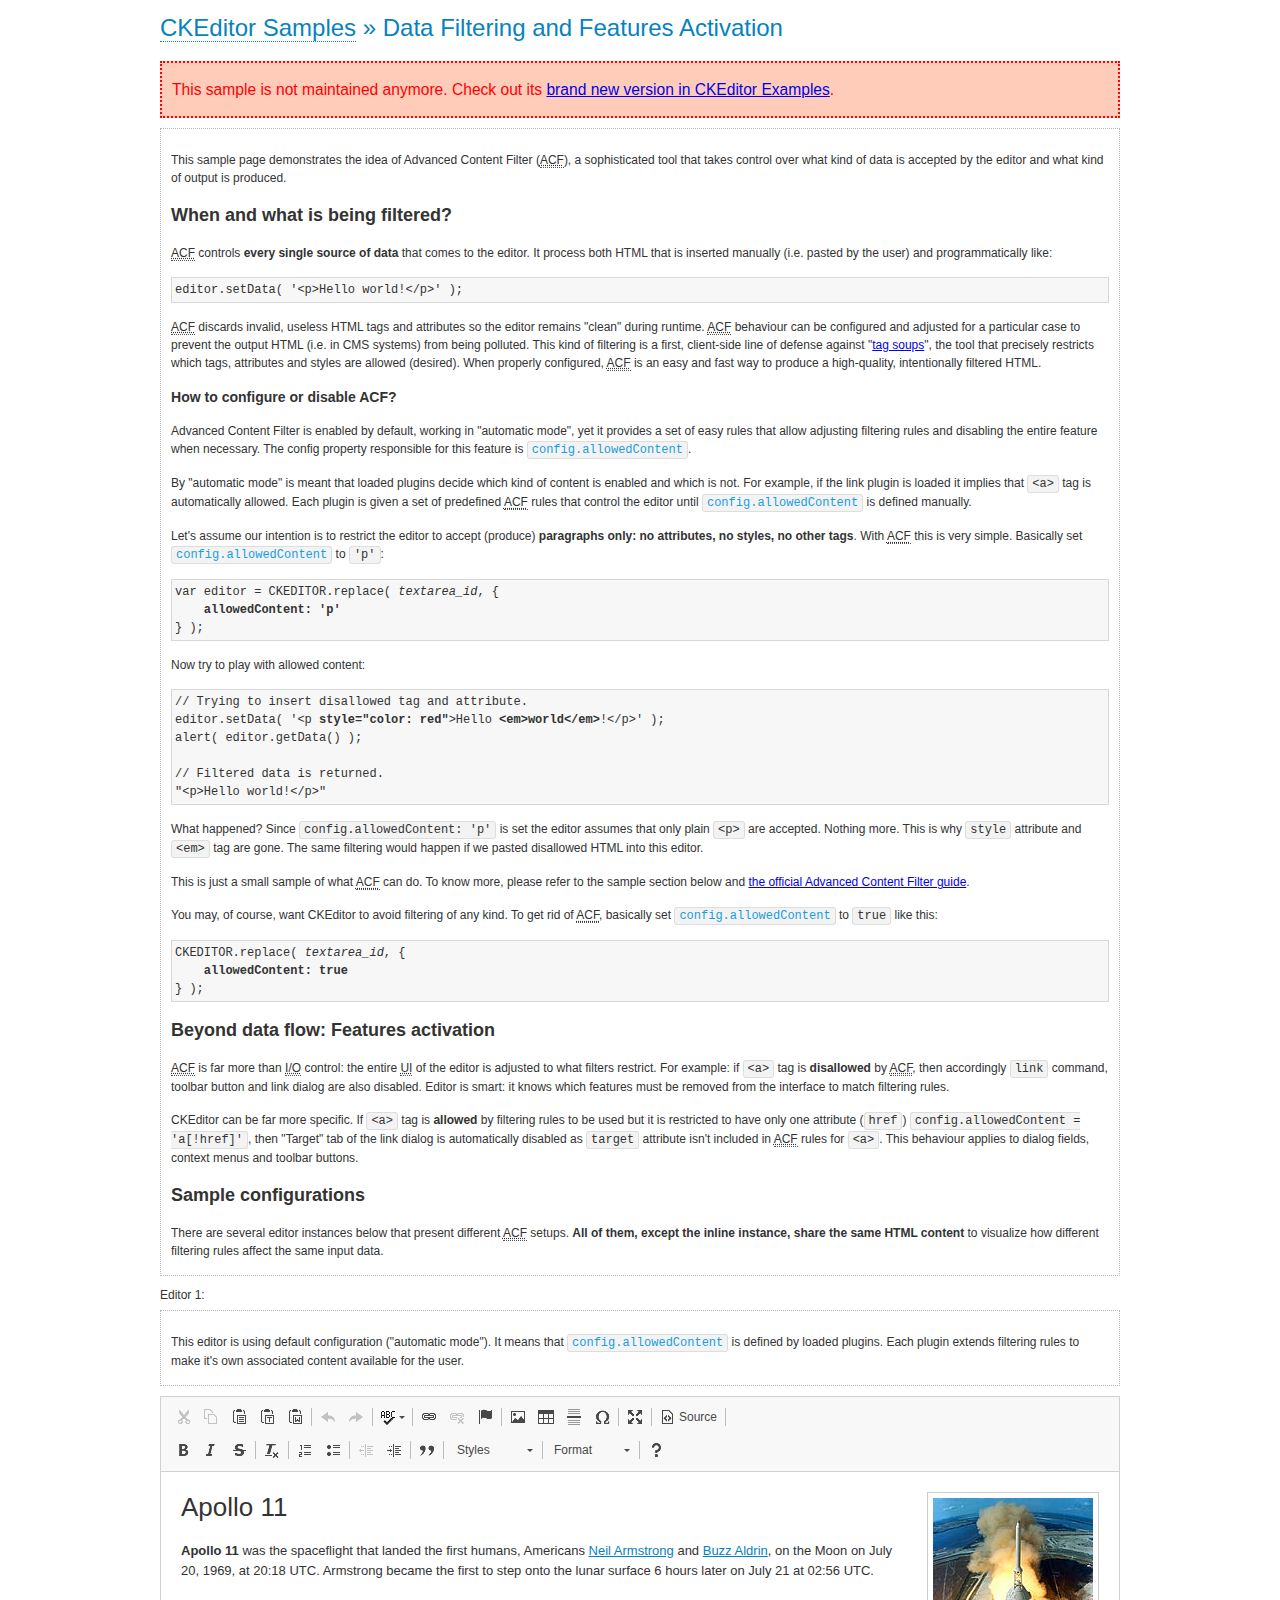
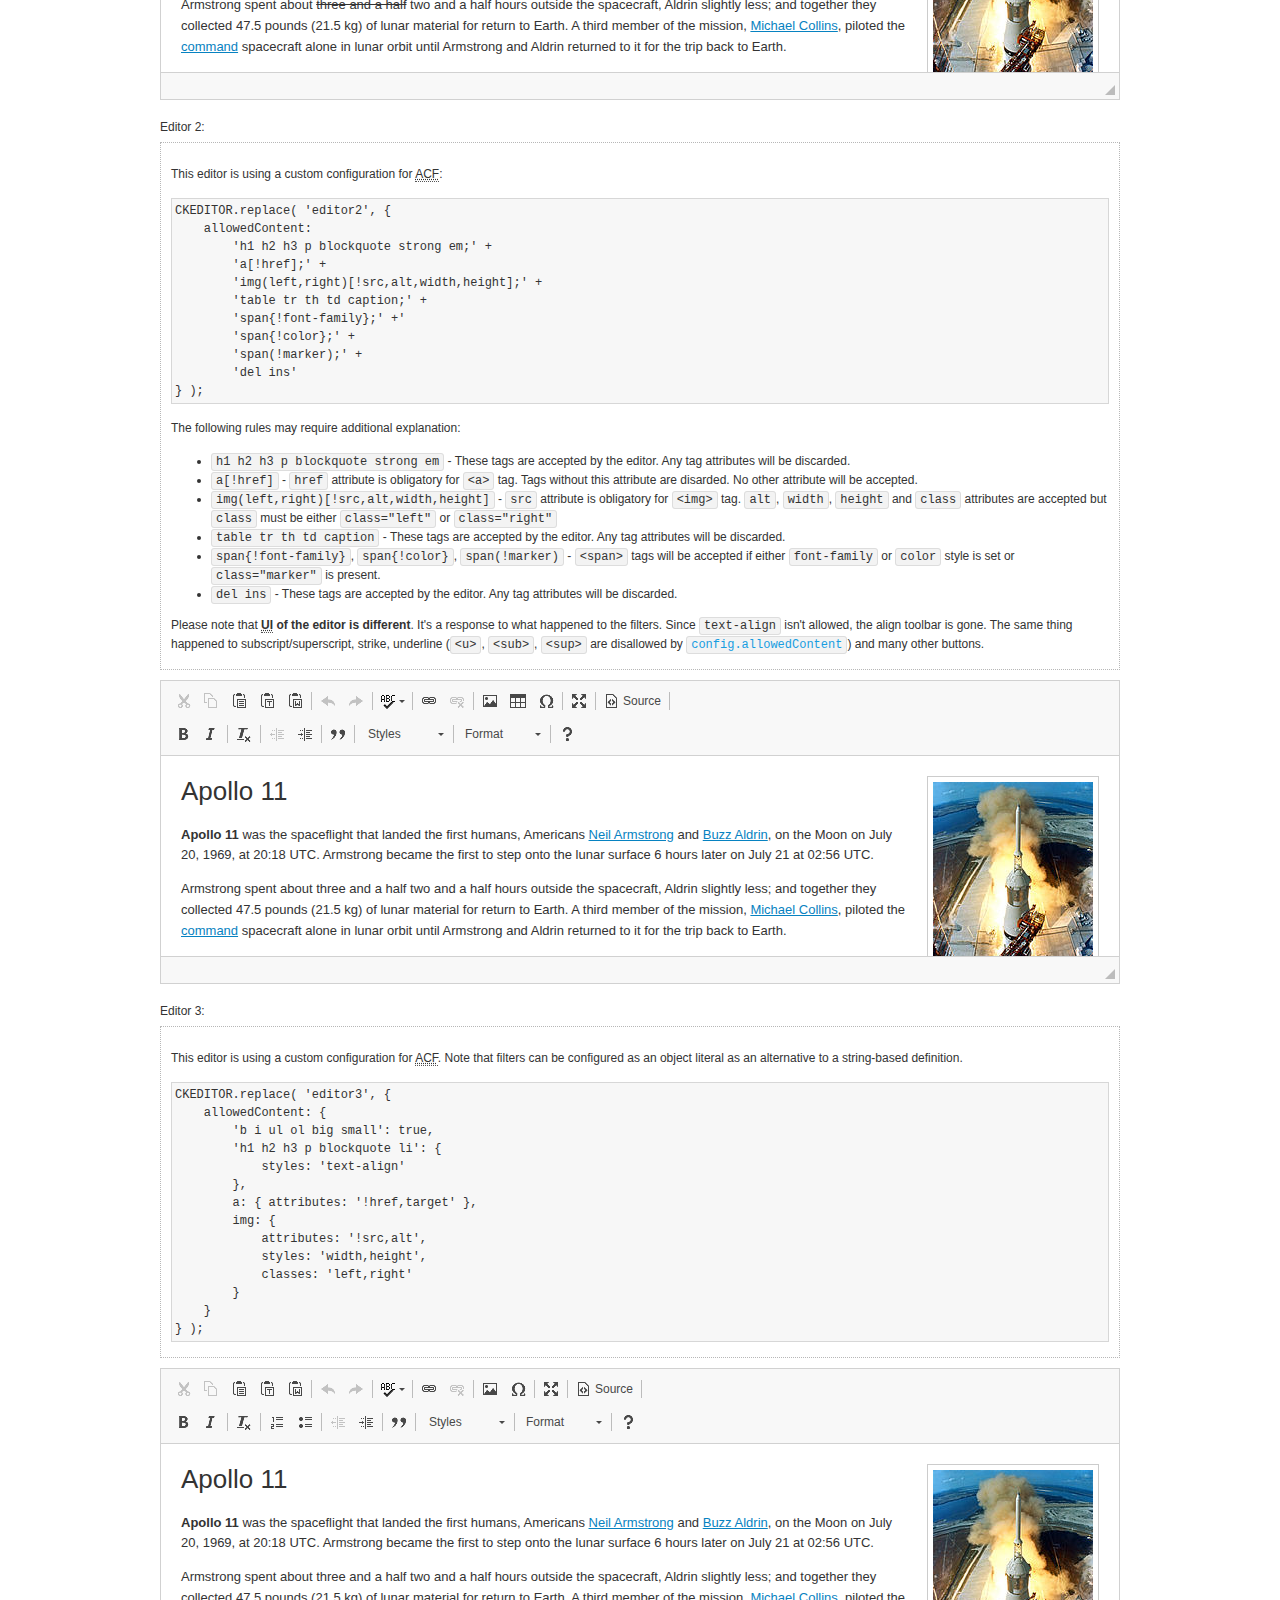
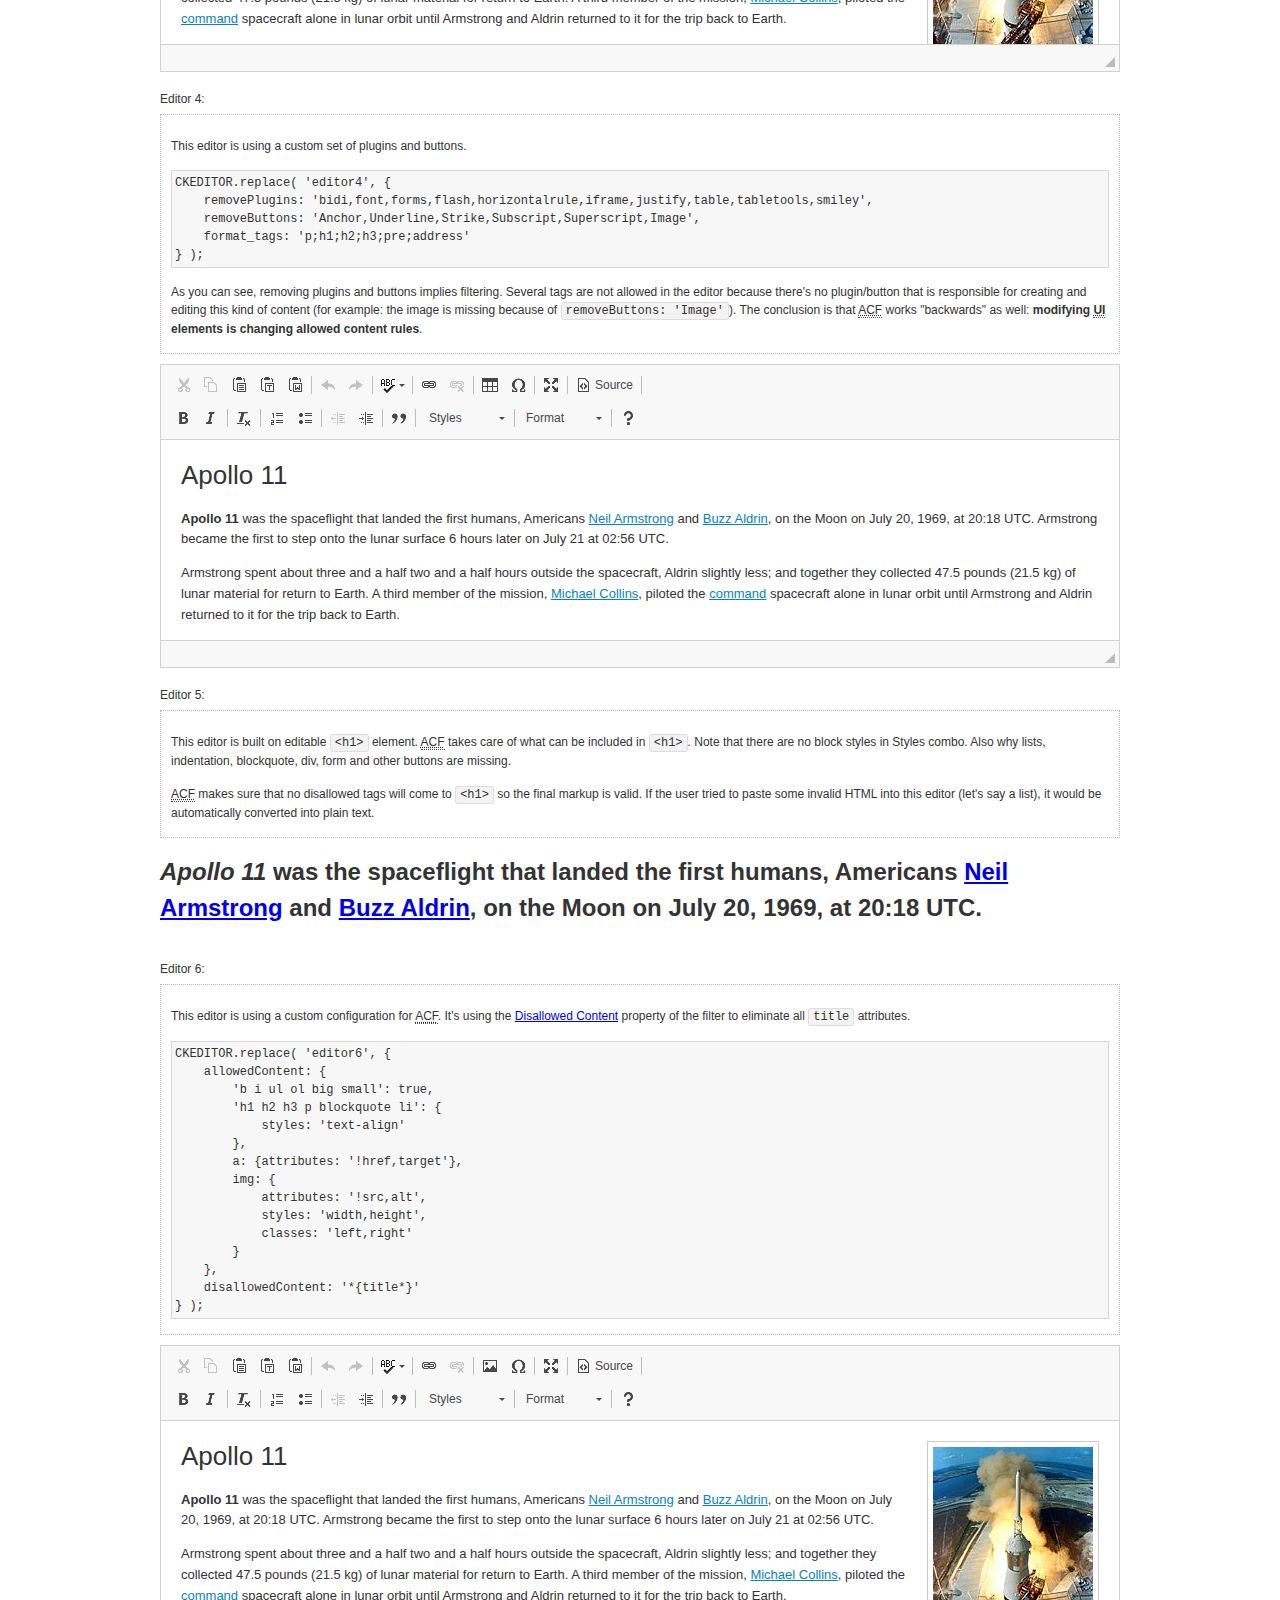
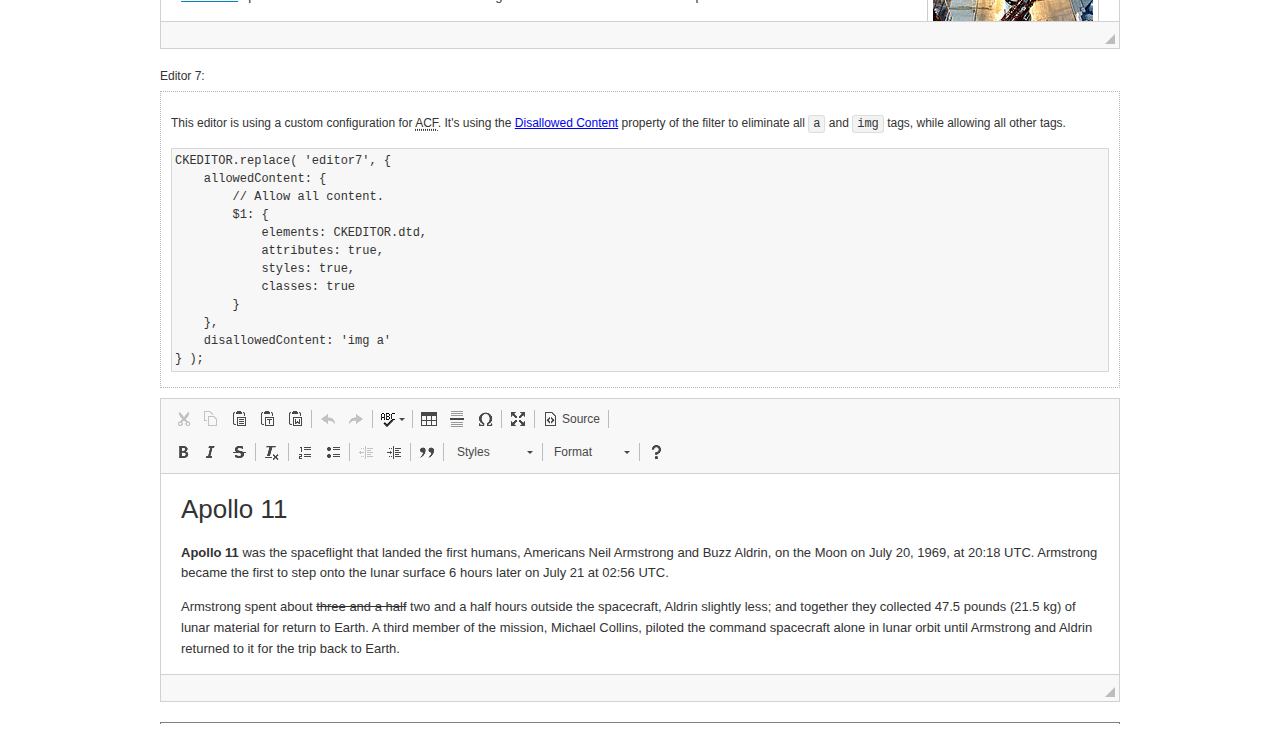
<file: vietpro_mobile_shop/admin/ckeditor/samples/old/datafiltering.html>
<!DOCTYPE html>
<!--
Copyright (c) 2003-2019, CKSource - Frederico Knabben. All rights reserved.
For licensing, see LICENSE.md or https://ckeditor.com/legal/ckeditor-oss-license
-->
<html lang="en">
<head>
	<meta charset="utf-8">
	<title>Data Filtering &mdash; CKEditor Sample</title>
	<script src="../../ckeditor.js"></script>
	<link rel="stylesheet" href="sample.css">
	<meta name="description" content="Try the latest sample of CKEditor 4 and learn more about customizing your WYSIWYG editor with endless possibilities.">
	<script>
		// Remove advanced tabs for all editors.
		CKEDITOR.config.removeDialogTabs = 'image:advanced;link:advanced;flash:advanced;creatediv:advanced;editdiv:advanced';
	</script>
</head>
<body>
	<h1 class="samples">
		<a href="index.html">CKEditor Samples</a> &raquo; Data Filtering and Features Activation
	</h1>
	<div class="warning deprecated">
		This sample is not maintained anymore. Check out its <a href="https://ckeditor.com/docs/ckeditor4/latest/examples/acf.html">brand new version in CKEditor Examples</a>.
	</div>
	<div class="description">
		<p>
			This sample page demonstrates the idea of Advanced Content Filter
			(<abbr title="Advanced Content Filter">ACF</abbr>), a sophisticated
			tool that takes control over what kind of data is accepted by the editor and what
			kind of output is produced.
		</p>
		<h2>When and what is being filtered?</h2>
		<p>
			<abbr title="Advanced Content Filter">ACF</abbr> controls
			<strong>every single source of data</strong> that comes to the editor.
			It process both HTML that is inserted manually (i.e. pasted by the user)
			and programmatically like:
		</p>
<pre class="samples">
editor.setData( '&lt;p&gt;Hello world!&lt;/p&gt;' );
</pre>
		<p>
			<abbr title="Advanced Content Filter">ACF</abbr> discards invalid,
			useless HTML tags and attributes so the editor remains "clean" during
			runtime. <abbr title="Advanced Content Filter">ACF</abbr> behaviour
			can be configured and adjusted for a particular case to prevent the
			output HTML (i.e. in CMS systems) from being polluted.

			This kind of filtering is a first, client-side line of defense
			against "<a href="http://en.wikipedia.org/wiki/Tag_soup">tag soups</a>",
			the tool that precisely restricts which tags, attributes and styles
			are allowed (desired). When properly configured, <abbr title="Advanced Content Filter">ACF</abbr>
			is an easy and fast way to produce a high-quality, intentionally filtered HTML.
		</p>

		<h3>How to configure or disable ACF?</h3>
		<p>
			Advanced Content Filter is enabled by default, working in "automatic mode", yet
			it provides a set of easy rules that allow adjusting filtering rules
			and disabling the entire feature when necessary. The config property
			responsible for this feature is <code><a class="samples"
			href="https://ckeditor.com/docs/ckeditor4/latest/api/CKEDITOR_config.html#cfg-allowedContent">config.allowedContent</a></code>.
		</p>
		<p>
			By "automatic mode" is meant that loaded plugins decide which kind
			of content is enabled and which is not. For example, if the link
			plugin is loaded it implies that <code>&lt;a&gt;</code> tag is
			automatically allowed. Each plugin is given a set
			of predefined <abbr title="Advanced Content Filter">ACF</abbr> rules
			that control the editor until <code><a class="samples"
			href="https://ckeditor.com/docs/ckeditor4/latest/api/CKEDITOR_config.html#cfg-allowedContent">
			config.allowedContent</a></code>
			is defined manually.
		</p>
		<p>
			Let's assume our intention is to restrict the editor to accept (produce) <strong>paragraphs
			only: no attributes, no styles, no other tags</strong>.
			With <abbr title="Advanced Content Filter">ACF</abbr>
			this is very simple. Basically set <code><a class="samples"
			href="https://ckeditor.com/docs/ckeditor4/latest/api/CKEDITOR_config.html#cfg-allowedContent">
			config.allowedContent</a></code> to <code>'p'</code>:
		</p>
<pre class="samples">
var editor = CKEDITOR.replace( <em>textarea_id</em>, {
	<strong>allowedContent: 'p'</strong>
} );
</pre>
		<p>
			Now try to play with allowed content:
		</p>
<pre class="samples">
// Trying to insert disallowed tag and attribute.
editor.setData( '&lt;p <strong>style="color: red"</strong>&gt;Hello <strong>&lt;em&gt;world&lt;/em&gt;</strong>!&lt;/p&gt;' );
alert( editor.getData() );

// Filtered data is returned.
"&lt;p&gt;Hello world!&lt;/p&gt;"
</pre>
		<p>
			What happened? Since <code>config.allowedContent: 'p'</code> is set the editor assumes
			that only plain <code>&lt;p&gt;</code> are accepted. Nothing more. This is why
			<code>style</code> attribute and <code>&lt;em&gt;</code> tag are gone. The same
			filtering would happen if we pasted disallowed HTML into this editor.
		</p>
		<p>
			This is just a small sample of what <abbr title="Advanced Content Filter">ACF</abbr>
			can do. To know more, please refer to the sample section below and
			<a href="https://ckeditor.com/docs/ckeditor4/latest/guide/dev_advanced_content_filter.html">the official Advanced Content Filter guide</a>.
		</p>
		<p>
			You may, of course, want CKEditor to avoid filtering of any kind.
			To get rid of <abbr title="Advanced Content Filter">ACF</abbr>,
			basically set <code><a class="samples"
			href="https://ckeditor.com/docs/ckeditor4/latest/api/CKEDITOR_config.html#cfg-allowedContent">
			config.allowedContent</a></code> to <code>true</code> like this:
		</p>
<pre class="samples">
CKEDITOR.replace( <em>textarea_id</em>, {
	<strong>allowedContent: true</strong>
} );
</pre>

		<h2>Beyond data flow: Features activation</h2>
		<p>
			<abbr title="Advanced Content Filter">ACF</abbr> is far more than
			<abbr title="Input/Output">I/O</abbr> control: the entire
			<abbr title="User Interface">UI</abbr> of the editor is adjusted to what
			filters restrict. For example: if <code>&lt;a&gt;</code> tag is
			<strong>disallowed</strong>
			by <abbr title="Advanced Content Filter">ACF</abbr>,
			then accordingly <code>link</code> command, toolbar button and link dialog
			are also disabled. Editor is smart: it knows which features must be
			removed from the interface to match filtering rules.
		</p>
		<p>
			CKEditor can be far more specific. If <code>&lt;a&gt;</code> tag is
			<strong>allowed</strong> by filtering rules to be used but it is restricted
			to have only one attribute (<code>href</code>)
			<code>config.allowedContent = 'a[!href]'</code>, then
			"Target" tab of the link dialog is automatically disabled as <code>target</code>
			attribute isn't included in <abbr title="Advanced Content Filter">ACF</abbr> rules
			for <code>&lt;a&gt;</code>. This behaviour applies to dialog fields, context
			menus and toolbar buttons.
		</p>

		<h2>Sample configurations</h2>
		<p>
			There are several editor instances below that present different
			<abbr title="Advanced Content Filter">ACF</abbr> setups. <strong>All of them,
			except the inline instance, share the same HTML content</strong> to visualize
			how different filtering rules affect the same input data.
		</p>
	</div>

	<div>
		<label for="editor1">
			Editor 1:
		</label>
		<div class="description">
			<p>
				This editor is using default configuration ("automatic mode"). It means that
				<code><a class="samples"
				href="https://ckeditor.com/docs/ckeditor4/latest/api/CKEDITOR_config.html#cfg-allowedContent">
				config.allowedContent</a></code> is defined by loaded plugins.
				Each plugin extends filtering rules to make it's own associated content
				available for the user.
			</p>
		</div>
		<textarea cols="80" id="editor1" name="editor1" rows="10">
			&lt;h1&gt;&lt;img alt=&quot;Saturn V carrying Apollo 11&quot; class=&quot;right&quot; src=&quot;assets/sample.jpg&quot;/&gt; Apollo 11&lt;/h1&gt; &lt;p&gt;&lt;b&gt;Apollo 11&lt;/b&gt; was the spaceflight that landed the first humans, Americans &lt;a href=&quot;http://en.wikipedia.org/wiki/Neil_Armstrong&quot; title=&quot;Neil Armstrong&quot;&gt;Neil Armstrong&lt;/a&gt; and &lt;a href=&quot;http://en.wikipedia.org/wiki/Buzz_Aldrin&quot; title=&quot;Buzz Aldrin&quot;&gt;Buzz Aldrin&lt;/a&gt;, on the Moon on July 20, 1969, at 20:18 UTC. Armstrong became the first to step onto the lunar surface 6 hours later on July 21 at 02:56 UTC.&lt;/p&gt; &lt;p&gt;Armstrong spent about &lt;s&gt;three and a half&lt;/s&gt; two and a half hours outside the spacecraft, Aldrin slightly less; and together they collected 47.5 pounds (21.5&amp;nbsp;kg) of lunar material for return to Earth. A third member of the mission, &lt;a href=&quot;http://en.wikipedia.org/wiki/Michael_Collins_(astronaut)&quot; title=&quot;Michael Collins (astronaut)&quot;&gt;Michael Collins&lt;/a&gt;, piloted the &lt;a href=&quot;http://en.wikipedia.org/wiki/Apollo_Command/Service_Module&quot; title=&quot;Apollo Command/Service Module&quot;&gt;command&lt;/a&gt; spacecraft alone in lunar orbit until Armstrong and Aldrin returned to it for the trip back to Earth.&lt;/p&gt; &lt;h2&gt;Broadcasting and &lt;em&gt;quotes&lt;/em&gt; &lt;a id=&quot;quotes&quot; name=&quot;quotes&quot;&gt;&lt;/a&gt;&lt;/h2&gt; &lt;p&gt;Broadcast on live TV to a world-wide audience, Armstrong stepped onto the lunar surface and described the event as:&lt;/p&gt; &lt;blockquote&gt;&lt;p&gt;One small step for [a] man, one giant leap for mankind.&lt;/p&gt;&lt;/blockquote&gt; &lt;p&gt;Apollo 11 effectively ended the &lt;a href=&quot;http://en.wikipedia.org/wiki/Space_Race&quot; title=&quot;Space Race&quot;&gt;Space Race&lt;/a&gt; and fulfilled a national goal proposed in 1961 by the late U.S. President &lt;a href=&quot;http://en.wikipedia.org/wiki/John_F._Kennedy&quot; title=&quot;John F. Kennedy&quot;&gt;John F. Kennedy&lt;/a&gt; in a speech before the United States Congress:&lt;/p&gt; &lt;blockquote&gt;&lt;p&gt;[...] before this decade is out, of landing a man on the Moon and returning him safely to the Earth.&lt;/p&gt;&lt;/blockquote&gt; &lt;h2&gt;Technical details &lt;a id=&quot;tech-details&quot; name=&quot;tech-details&quot;&gt;&lt;/a&gt;&lt;/h2&gt; &lt;table align=&quot;right&quot; border=&quot;1&quot; bordercolor=&quot;#ccc&quot; cellpadding=&quot;5&quot; cellspacing=&quot;0&quot; style=&quot;border-collapse:collapse;margin:10px 0 10px 15px;&quot;&gt; &lt;caption&gt;&lt;strong&gt;Mission crew&lt;/strong&gt;&lt;/caption&gt; &lt;thead&gt; &lt;tr&gt; &lt;th scope=&quot;col&quot;&gt;Position&lt;/th&gt; &lt;th scope=&quot;col&quot;&gt;Astronaut&lt;/th&gt; &lt;/tr&gt; &lt;/thead&gt; &lt;tbody&gt; &lt;tr&gt; &lt;td&gt;Commander&lt;/td&gt; &lt;td&gt;Neil A. Armstrong&lt;/td&gt; &lt;/tr&gt; &lt;tr&gt; &lt;td&gt;Command Module Pilot&lt;/td&gt; &lt;td&gt;Michael Collins&lt;/td&gt; &lt;/tr&gt; &lt;tr&gt; &lt;td&gt;Lunar Module Pilot&lt;/td&gt; &lt;td&gt;Edwin &amp;quot;Buzz&amp;quot; E. Aldrin, Jr.&lt;/td&gt; &lt;/tr&gt; &lt;/tbody&gt; &lt;/table&gt; &lt;p&gt;Launched by a &lt;strong&gt;Saturn V&lt;/strong&gt; rocket from &lt;a href=&quot;http://en.wikipedia.org/wiki/Kennedy_Space_Center&quot; title=&quot;Kennedy Space Center&quot;&gt;Kennedy Space Center&lt;/a&gt; in Merritt Island, Florida on July 16, Apollo 11 was the fifth manned mission of &lt;a href=&quot;http://en.wikipedia.org/wiki/NASA&quot; title=&quot;NASA&quot;&gt;NASA&lt;/a&gt;&amp;#39;s Apollo program. The Apollo spacecraft had three parts:&lt;/p&gt; &lt;ol&gt; &lt;li&gt;&lt;strong&gt;Command Module&lt;/strong&gt; with a cabin for the three astronauts which was the only part which landed back on Earth&lt;/li&gt; &lt;li&gt;&lt;strong&gt;Service Module&lt;/strong&gt; which supported the Command Module with propulsion, electrical power, oxygen and water&lt;/li&gt; &lt;li&gt;&lt;strong&gt;Lunar Module&lt;/strong&gt; for landing on the Moon.&lt;/li&gt; &lt;/ol&gt; &lt;p&gt;After being sent to the Moon by the Saturn V&amp;#39;s upper stage, the astronauts separated the spacecraft from it and travelled for three days until they entered into lunar orbit. Armstrong and Aldrin then moved into the Lunar Module and landed in the &lt;a href=&quot;http://en.wikipedia.org/wiki/Mare_Tranquillitatis&quot; title=&quot;Mare Tranquillitatis&quot;&gt;Sea of Tranquility&lt;/a&gt;. They stayed a total of about 21 and a half hours on the lunar surface. After lifting off in the upper part of the Lunar Module and rejoining Collins in the Command Module, they returned to Earth and landed in the &lt;a href=&quot;http://en.wikipedia.org/wiki/Pacific_Ocean&quot; title=&quot;Pacific Ocean&quot;&gt;Pacific Ocean&lt;/a&gt; on July 24.&lt;/p&gt; &lt;hr/&gt; &lt;p style=&quot;text-align: right;&quot;&gt;&lt;small&gt;Source: &lt;a href=&quot;http://en.wikipedia.org/wiki/Apollo_11&quot;&gt;Wikipedia.org&lt;/a&gt;&lt;/small&gt;&lt;/p&gt;
		</textarea>

		<script>

			CKEDITOR.replace( 'editor1' );

		</script>
	</div>

	<br>

	<div>
		<label for="editor2">
			Editor 2:
		</label>
		<div class="description">
			<p>
				This editor is using a custom configuration for
				<abbr title="Advanced Content Filter">ACF</abbr>:
			</p>
<pre class="samples">
CKEDITOR.replace( 'editor2', {
	allowedContent:
		'h1 h2 h3 p blockquote strong em;' +
		'a[!href];' +
		'img(left,right)[!src,alt,width,height];' +
		'table tr th td caption;' +
		'span{!font-family};' +'
		'span{!color};' +
		'span(!marker);' +
		'del ins'
} );
</pre>
			<p>
				The following rules may require additional explanation:
			</p>
			<ul>
				<li>
					<code>h1 h2 h3 p blockquote strong em</code> - These tags
					are accepted by the editor. Any tag attributes will be discarded.
				</li>
				<li>
					<code>a[!href]</code> - <code>href</code> attribute is obligatory
					for <code>&lt;a&gt;</code> tag. Tags without this attribute
					are disarded. No other attribute will be accepted.
				</li>
				<li>
					<code>img(left,right)[!src,alt,width,height]</code> - <code>src</code>
					attribute is obligatory for <code>&lt;img&gt;</code> tag.
					<code>alt</code>, <code>width</code>, <code>height</code>
					and <code>class</code> attributes are accepted but
					<code>class</code> must be either <code>class="left"</code>
					or <code>class="right"</code>
				</li>
				<li>
					<code>table tr th td caption</code> - These tags
					are accepted by the editor. Any tag attributes will be discarded.
				</li>
				<li>
					<code>span{!font-family}</code>, <code>span{!color}</code>,
					<code>span(!marker)</code> - <code>&lt;span&gt;</code> tags
					will be accepted if either <code>font-family</code> or
					<code>color</code> style is set or <code>class="marker"</code>
					is present.
				</li>
				<li>
					<code>del ins</code> - These tags
					are accepted by the editor. Any tag attributes will be discarded.
				</li>
			</ul>
			<p>
				Please note that <strong><abbr title="User Interface">UI</abbr> of the
				editor is different</strong>. It's a response to what happened to the filters.
				Since <code>text-align</code> isn't allowed, the align toolbar is gone.
				The same thing happened to subscript/superscript, strike, underline
				(<code>&lt;u&gt;</code>, <code>&lt;sub&gt;</code>, <code>&lt;sup&gt;</code>
				are disallowed by <code><a class="samples"
				href="https://ckeditor.com/docs/ckeditor4/latest/api/CKEDITOR_config.html#cfg-allowedContent">
				config.allowedContent</a></code>) and many other buttons.
			</p>
		</div>
		<textarea cols="80" id="editor2" name="editor2" rows="10">
			&lt;h1&gt;&lt;img alt=&quot;Saturn V carrying Apollo 11&quot; class=&quot;right&quot; src=&quot;assets/sample.jpg&quot;/&gt; Apollo 11&lt;/h1&gt; &lt;p&gt;&lt;b&gt;Apollo 11&lt;/b&gt; was the spaceflight that landed the first humans, Americans &lt;a href=&quot;http://en.wikipedia.org/wiki/Neil_Armstrong&quot; title=&quot;Neil Armstrong&quot;&gt;Neil Armstrong&lt;/a&gt; and &lt;a href=&quot;http://en.wikipedia.org/wiki/Buzz_Aldrin&quot; title=&quot;Buzz Aldrin&quot;&gt;Buzz Aldrin&lt;/a&gt;, on the Moon on July 20, 1969, at 20:18 UTC. Armstrong became the first to step onto the lunar surface 6 hours later on July 21 at 02:56 UTC.&lt;/p&gt; &lt;p&gt;Armstrong spent about &lt;s&gt;three and a half&lt;/s&gt; two and a half hours outside the spacecraft, Aldrin slightly less; and together they collected 47.5 pounds (21.5&amp;nbsp;kg) of lunar material for return to Earth. A third member of the mission, &lt;a href=&quot;http://en.wikipedia.org/wiki/Michael_Collins_(astronaut)&quot; title=&quot;Michael Collins (astronaut)&quot;&gt;Michael Collins&lt;/a&gt;, piloted the &lt;a href=&quot;http://en.wikipedia.org/wiki/Apollo_Command/Service_Module&quot; title=&quot;Apollo Command/Service Module&quot;&gt;command&lt;/a&gt; spacecraft alone in lunar orbit until Armstrong and Aldrin returned to it for the trip back to Earth.&lt;/p&gt; &lt;h2&gt;Broadcasting and &lt;em&gt;quotes&lt;/em&gt; &lt;a id=&quot;quotes&quot; name=&quot;quotes&quot;&gt;&lt;/a&gt;&lt;/h2&gt; &lt;p&gt;Broadcast on live TV to a world-wide audience, Armstrong stepped onto the lunar surface and described the event as:&lt;/p&gt; &lt;blockquote&gt;&lt;p&gt;One small step for [a] man, one giant leap for mankind.&lt;/p&gt;&lt;/blockquote&gt; &lt;p&gt;Apollo 11 effectively ended the &lt;a href=&quot;http://en.wikipedia.org/wiki/Space_Race&quot; title=&quot;Space Race&quot;&gt;Space Race&lt;/a&gt; and fulfilled a national goal proposed in 1961 by the late U.S. President &lt;a href=&quot;http://en.wikipedia.org/wiki/John_F._Kennedy&quot; title=&quot;John F. Kennedy&quot;&gt;John F. Kennedy&lt;/a&gt; in a speech before the United States Congress:&lt;/p&gt; &lt;blockquote&gt;&lt;p&gt;[...] before this decade is out, of landing a man on the Moon and returning him safely to the Earth.&lt;/p&gt;&lt;/blockquote&gt; &lt;h2&gt;Technical details &lt;a id=&quot;tech-details&quot; name=&quot;tech-details&quot;&gt;&lt;/a&gt;&lt;/h2&gt; &lt;table align=&quot;right&quot; border=&quot;1&quot; bordercolor=&quot;#ccc&quot; cellpadding=&quot;5&quot; cellspacing=&quot;0&quot; style=&quot;border-collapse:collapse;margin:10px 0 10px 15px;&quot;&gt; &lt;caption&gt;&lt;strong&gt;Mission crew&lt;/strong&gt;&lt;/caption&gt; &lt;thead&gt; &lt;tr&gt; &lt;th scope=&quot;col&quot;&gt;Position&lt;/th&gt; &lt;th scope=&quot;col&quot;&gt;Astronaut&lt;/th&gt; &lt;/tr&gt; &lt;/thead&gt; &lt;tbody&gt; &lt;tr&gt; &lt;td&gt;Commander&lt;/td&gt; &lt;td&gt;Neil A. Armstrong&lt;/td&gt; &lt;/tr&gt; &lt;tr&gt; &lt;td&gt;Command Module Pilot&lt;/td&gt; &lt;td&gt;Michael Collins&lt;/td&gt; &lt;/tr&gt; &lt;tr&gt; &lt;td&gt;Lunar Module Pilot&lt;/td&gt; &lt;td&gt;Edwin &amp;quot;Buzz&amp;quot; E. Aldrin, Jr.&lt;/td&gt; &lt;/tr&gt; &lt;/tbody&gt; &lt;/table&gt; &lt;p&gt;Launched by a &lt;strong&gt;Saturn V&lt;/strong&gt; rocket from &lt;a href=&quot;http://en.wikipedia.org/wiki/Kennedy_Space_Center&quot; title=&quot;Kennedy Space Center&quot;&gt;Kennedy Space Center&lt;/a&gt; in Merritt Island, Florida on July 16, Apollo 11 was the fifth manned mission of &lt;a href=&quot;http://en.wikipedia.org/wiki/NASA&quot; title=&quot;NASA&quot;&gt;NASA&lt;/a&gt;&amp;#39;s Apollo program. The Apollo spacecraft had three parts:&lt;/p&gt; &lt;ol&gt; &lt;li&gt;&lt;strong&gt;Command Module&lt;/strong&gt; with a cabin for the three astronauts which was the only part which landed back on Earth&lt;/li&gt; &lt;li&gt;&lt;strong&gt;Service Module&lt;/strong&gt; which supported the Command Module with propulsion, electrical power, oxygen and water&lt;/li&gt; &lt;li&gt;&lt;strong&gt;Lunar Module&lt;/strong&gt; for landing on the Moon.&lt;/li&gt; &lt;/ol&gt; &lt;p&gt;After being sent to the Moon by the Saturn V&amp;#39;s upper stage, the astronauts separated the spacecraft from it and travelled for three days until they entered into lunar orbit. Armstrong and Aldrin then moved into the Lunar Module and landed in the &lt;a href=&quot;http://en.wikipedia.org/wiki/Mare_Tranquillitatis&quot; title=&quot;Mare Tranquillitatis&quot;&gt;Sea of Tranquility&lt;/a&gt;. They stayed a total of about 21 and a half hours on the lunar surface. After lifting off in the upper part of the Lunar Module and rejoining Collins in the Command Module, they returned to Earth and landed in the &lt;a href=&quot;http://en.wikipedia.org/wiki/Pacific_Ocean&quot; title=&quot;Pacific Ocean&quot;&gt;Pacific Ocean&lt;/a&gt; on July 24.&lt;/p&gt; &lt;hr/&gt; &lt;p style=&quot;text-align: right;&quot;&gt;&lt;small&gt;Source: &lt;a href=&quot;http://en.wikipedia.org/wiki/Apollo_11&quot;&gt;Wikipedia.org&lt;/a&gt;&lt;/small&gt;&lt;/p&gt;
		</textarea>
		<script>

			CKEDITOR.replace( 'editor2', {
				allowedContent:
					'h1 h2 h3 p blockquote strong em;' +
					'a[!href];' +
					'img(left,right)[!src,alt,width,height];' +
					'table tr th td caption;' +
					'span{!font-family};' +
					'span{!color};' +
					'span(!marker);' +
					'del ins'
			} );

		</script>
	</div>

	<br>

	<div>
		<label for="editor3">
			Editor 3:
		</label>
		<div class="description">
			<p>
				This editor is using a custom configuration for
				<abbr title="Advanced Content Filter">ACF</abbr>.
				Note that filters can be configured as an object literal
				as an alternative to a string-based definition.
			</p>
<pre class="samples">
CKEDITOR.replace( 'editor3', {
	allowedContent: {
		'b i ul ol big small': true,
		'h1 h2 h3 p blockquote li': {
			styles: 'text-align'
		},
		a: { attributes: '!href,target' },
		img: {
			attributes: '!src,alt',
			styles: 'width,height',
			classes: 'left,right'
		}
	}
} );
</pre>
		</div>
		<textarea cols="80" id="editor3" name="editor3" rows="10">
			&lt;h1&gt;&lt;img alt=&quot;Saturn V carrying Apollo 11&quot; class=&quot;right&quot; src=&quot;assets/sample.jpg&quot;/&gt; Apollo 11&lt;/h1&gt; &lt;p&gt;&lt;b&gt;Apollo 11&lt;/b&gt; was the spaceflight that landed the first humans, Americans &lt;a href=&quot;http://en.wikipedia.org/wiki/Neil_Armstrong&quot; title=&quot;Neil Armstrong&quot;&gt;Neil Armstrong&lt;/a&gt; and &lt;a href=&quot;http://en.wikipedia.org/wiki/Buzz_Aldrin&quot; title=&quot;Buzz Aldrin&quot;&gt;Buzz Aldrin&lt;/a&gt;, on the Moon on July 20, 1969, at 20:18 UTC. Armstrong became the first to step onto the lunar surface 6 hours later on July 21 at 02:56 UTC.&lt;/p&gt; &lt;p&gt;Armstrong spent about &lt;s&gt;three and a half&lt;/s&gt; two and a half hours outside the spacecraft, Aldrin slightly less; and together they collected 47.5 pounds (21.5&amp;nbsp;kg) of lunar material for return to Earth. A third member of the mission, &lt;a href=&quot;http://en.wikipedia.org/wiki/Michael_Collins_(astronaut)&quot; title=&quot;Michael Collins (astronaut)&quot;&gt;Michael Collins&lt;/a&gt;, piloted the &lt;a href=&quot;http://en.wikipedia.org/wiki/Apollo_Command/Service_Module&quot; title=&quot;Apollo Command/Service Module&quot;&gt;command&lt;/a&gt; spacecraft alone in lunar orbit until Armstrong and Aldrin returned to it for the trip back to Earth.&lt;/p&gt; &lt;h2&gt;Broadcasting and &lt;em&gt;quotes&lt;/em&gt; &lt;a id=&quot;quotes&quot; name=&quot;quotes&quot;&gt;&lt;/a&gt;&lt;/h2&gt; &lt;p&gt;Broadcast on live TV to a world-wide audience, Armstrong stepped onto the lunar surface and described the event as:&lt;/p&gt; &lt;blockquote&gt;&lt;p&gt;One small step for [a] man, one giant leap for mankind.&lt;/p&gt;&lt;/blockquote&gt; &lt;p&gt;Apollo 11 effectively ended the &lt;a href=&quot;http://en.wikipedia.org/wiki/Space_Race&quot; title=&quot;Space Race&quot;&gt;Space Race&lt;/a&gt; and fulfilled a national goal proposed in 1961 by the late U.S. President &lt;a href=&quot;http://en.wikipedia.org/wiki/John_F._Kennedy&quot; title=&quot;John F. Kennedy&quot;&gt;John F. Kennedy&lt;/a&gt; in a speech before the United States Congress:&lt;/p&gt; &lt;blockquote&gt;&lt;p&gt;[...] before this decade is out, of landing a man on the Moon and returning him safely to the Earth.&lt;/p&gt;&lt;/blockquote&gt; &lt;h2&gt;Technical details &lt;a id=&quot;tech-details&quot; name=&quot;tech-details&quot;&gt;&lt;/a&gt;&lt;/h2&gt; &lt;table align=&quot;right&quot; border=&quot;1&quot; bordercolor=&quot;#ccc&quot; cellpadding=&quot;5&quot; cellspacing=&quot;0&quot; style=&quot;border-collapse:collapse;margin:10px 0 10px 15px;&quot;&gt; &lt;caption&gt;&lt;strong&gt;Mission crew&lt;/strong&gt;&lt;/caption&gt; &lt;thead&gt; &lt;tr&gt; &lt;th scope=&quot;col&quot;&gt;Position&lt;/th&gt; &lt;th scope=&quot;col&quot;&gt;Astronaut&lt;/th&gt; &lt;/tr&gt; &lt;/thead&gt; &lt;tbody&gt; &lt;tr&gt; &lt;td&gt;Commander&lt;/td&gt; &lt;td&gt;Neil A. Armstrong&lt;/td&gt; &lt;/tr&gt; &lt;tr&gt; &lt;td&gt;Command Module Pilot&lt;/td&gt; &lt;td&gt;Michael Collins&lt;/td&gt; &lt;/tr&gt; &lt;tr&gt; &lt;td&gt;Lunar Module Pilot&lt;/td&gt; &lt;td&gt;Edwin &amp;quot;Buzz&amp;quot; E. Aldrin, Jr.&lt;/td&gt; &lt;/tr&gt; &lt;/tbody&gt; &lt;/table&gt; &lt;p&gt;Launched by a &lt;strong&gt;Saturn V&lt;/strong&gt; rocket from &lt;a href=&quot;http://en.wikipedia.org/wiki/Kennedy_Space_Center&quot; title=&quot;Kennedy Space Center&quot;&gt;Kennedy Space Center&lt;/a&gt; in Merritt Island, Florida on July 16, Apollo 11 was the fifth manned mission of &lt;a href=&quot;http://en.wikipedia.org/wiki/NASA&quot; title=&quot;NASA&quot;&gt;NASA&lt;/a&gt;&amp;#39;s Apollo program. The Apollo spacecraft had three parts:&lt;/p&gt; &lt;ol&gt; &lt;li&gt;&lt;strong&gt;Command Module&lt;/strong&gt; with a cabin for the three astronauts which was the only part which landed back on Earth&lt;/li&gt; &lt;li&gt;&lt;strong&gt;Service Module&lt;/strong&gt; which supported the Command Module with propulsion, electrical power, oxygen and water&lt;/li&gt; &lt;li&gt;&lt;strong&gt;Lunar Module&lt;/strong&gt; for landing on the Moon.&lt;/li&gt; &lt;/ol&gt; &lt;p&gt;After being sent to the Moon by the Saturn V&amp;#39;s upper stage, the astronauts separated the spacecraft from it and travelled for three days until they entered into lunar orbit. Armstrong and Aldrin then moved into the Lunar Module and landed in the &lt;a href=&quot;http://en.wikipedia.org/wiki/Mare_Tranquillitatis&quot; title=&quot;Mare Tranquillitatis&quot;&gt;Sea of Tranquility&lt;/a&gt;. They stayed a total of about 21 and a half hours on the lunar surface. After lifting off in the upper part of the Lunar Module and rejoining Collins in the Command Module, they returned to Earth and landed in the &lt;a href=&quot;http://en.wikipedia.org/wiki/Pacific_Ocean&quot; title=&quot;Pacific Ocean&quot;&gt;Pacific Ocean&lt;/a&gt; on July 24.&lt;/p&gt; &lt;hr/&gt; &lt;p style=&quot;text-align: right;&quot;&gt;&lt;small&gt;Source: &lt;a href=&quot;http://en.wikipedia.org/wiki/Apollo_11&quot;&gt;Wikipedia.org&lt;/a&gt;&lt;/small&gt;&lt;/p&gt;
		</textarea>
		<script>

			CKEDITOR.replace( 'editor3', {
				allowedContent: {
					'b i ul ol big small': true,
					'h1 h2 h3 p blockquote li': {
						styles: 'text-align'
					},
					a: { attributes: '!href,target' },
					img: {
						attributes: '!src,alt',
						styles: 'width,height',
						classes: 'left,right'
					}
				}
			} );

		</script>
	</div>

	<br>

	<div>
		<label for="editor4">
			Editor 4:
		</label>
		<div class="description">
			<p>
				This editor is using a custom set of plugins and buttons.
			</p>
<pre class="samples">
CKEDITOR.replace( 'editor4', {
	removePlugins: 'bidi,font,forms,flash,horizontalrule,iframe,justify,table,tabletools,smiley',
	removeButtons: 'Anchor,Underline,Strike,Subscript,Superscript,Image',
	format_tags: 'p;h1;h2;h3;pre;address'
} );
</pre>
			<p>
				As you can see, removing plugins and buttons implies filtering.
				Several tags are not allowed in the editor because there's no
				plugin/button that is responsible for creating and editing this
				kind of content (for example: the image is missing because
				of <code>removeButtons: 'Image'</code>). The conclusion is that
				<abbr title="Advanced Content Filter">ACF</abbr> works "backwards"
				as well: <strong>modifying <abbr title="User Interface">UI</abbr>
				elements is changing allowed content rules</strong>.
			</p>
		</div>
		<textarea cols="80" id="editor4" name="editor4" rows="10">
			&lt;h1&gt;&lt;img alt=&quot;Saturn V carrying Apollo 11&quot; class=&quot;right&quot; src=&quot;assets/sample.jpg&quot;/&gt; Apollo 11&lt;/h1&gt; &lt;p&gt;&lt;b&gt;Apollo 11&lt;/b&gt; was the spaceflight that landed the first humans, Americans &lt;a href=&quot;http://en.wikipedia.org/wiki/Neil_Armstrong&quot; title=&quot;Neil Armstrong&quot;&gt;Neil Armstrong&lt;/a&gt; and &lt;a href=&quot;http://en.wikipedia.org/wiki/Buzz_Aldrin&quot; title=&quot;Buzz Aldrin&quot;&gt;Buzz Aldrin&lt;/a&gt;, on the Moon on July 20, 1969, at 20:18 UTC. Armstrong became the first to step onto the lunar surface 6 hours later on July 21 at 02:56 UTC.&lt;/p&gt; &lt;p&gt;Armstrong spent about &lt;s&gt;three and a half&lt;/s&gt; two and a half hours outside the spacecraft, Aldrin slightly less; and together they collected 47.5 pounds (21.5&amp;nbsp;kg) of lunar material for return to Earth. A third member of the mission, &lt;a href=&quot;http://en.wikipedia.org/wiki/Michael_Collins_(astronaut)&quot; title=&quot;Michael Collins (astronaut)&quot;&gt;Michael Collins&lt;/a&gt;, piloted the &lt;a href=&quot;http://en.wikipedia.org/wiki/Apollo_Command/Service_Module&quot; title=&quot;Apollo Command/Service Module&quot;&gt;command&lt;/a&gt; spacecraft alone in lunar orbit until Armstrong and Aldrin returned to it for the trip back to Earth.&lt;/p&gt; &lt;h2&gt;Broadcasting and &lt;em&gt;quotes&lt;/em&gt; &lt;a id=&quot;quotes&quot; name=&quot;quotes&quot;&gt;&lt;/a&gt;&lt;/h2&gt; &lt;p&gt;Broadcast on live TV to a world-wide audience, Armstrong stepped onto the lunar surface and described the event as:&lt;/p&gt; &lt;blockquote&gt;&lt;p&gt;One small step for [a] man, one giant leap for mankind.&lt;/p&gt;&lt;/blockquote&gt; &lt;p&gt;Apollo 11 effectively ended the &lt;a href=&quot;http://en.wikipedia.org/wiki/Space_Race&quot; title=&quot;Space Race&quot;&gt;Space Race&lt;/a&gt; and fulfilled a national goal proposed in 1961 by the late U.S. President &lt;a href=&quot;http://en.wikipedia.org/wiki/John_F._Kennedy&quot; title=&quot;John F. Kennedy&quot;&gt;John F. Kennedy&lt;/a&gt; in a speech before the United States Congress:&lt;/p&gt; &lt;blockquote&gt;&lt;p&gt;[...] before this decade is out, of landing a man on the Moon and returning him safely to the Earth.&lt;/p&gt;&lt;/blockquote&gt; &lt;h2&gt;Technical details &lt;a id=&quot;tech-details&quot; name=&quot;tech-details&quot;&gt;&lt;/a&gt;&lt;/h2&gt; &lt;table align=&quot;right&quot; border=&quot;1&quot; bordercolor=&quot;#ccc&quot; cellpadding=&quot;5&quot; cellspacing=&quot;0&quot; style=&quot;border-collapse:collapse;margin:10px 0 10px 15px;&quot;&gt; &lt;caption&gt;&lt;strong&gt;Mission crew&lt;/strong&gt;&lt;/caption&gt; &lt;thead&gt; &lt;tr&gt; &lt;th scope=&quot;col&quot;&gt;Position&lt;/th&gt; &lt;th scope=&quot;col&quot;&gt;Astronaut&lt;/th&gt; &lt;/tr&gt; &lt;/thead&gt; &lt;tbody&gt; &lt;tr&gt; &lt;td&gt;Commander&lt;/td&gt; &lt;td&gt;Neil A. Armstrong&lt;/td&gt; &lt;/tr&gt; &lt;tr&gt; &lt;td&gt;Command Module Pilot&lt;/td&gt; &lt;td&gt;Michael Collins&lt;/td&gt; &lt;/tr&gt; &lt;tr&gt; &lt;td&gt;Lunar Module Pilot&lt;/td&gt; &lt;td&gt;Edwin &amp;quot;Buzz&amp;quot; E. Aldrin, Jr.&lt;/td&gt; &lt;/tr&gt; &lt;/tbody&gt; &lt;/table&gt; &lt;p&gt;Launched by a &lt;strong&gt;Saturn V&lt;/strong&gt; rocket from &lt;a href=&quot;http://en.wikipedia.org/wiki/Kennedy_Space_Center&quot; title=&quot;Kennedy Space Center&quot;&gt;Kennedy Space Center&lt;/a&gt; in Merritt Island, Florida on July 16, Apollo 11 was the fifth manned mission of &lt;a href=&quot;http://en.wikipedia.org/wiki/NASA&quot; title=&quot;NASA&quot;&gt;NASA&lt;/a&gt;&amp;#39;s Apollo program. The Apollo spacecraft had three parts:&lt;/p&gt; &lt;ol&gt; &lt;li&gt;&lt;strong&gt;Command Module&lt;/strong&gt; with a cabin for the three astronauts which was the only part which landed back on Earth&lt;/li&gt; &lt;li&gt;&lt;strong&gt;Service Module&lt;/strong&gt; which supported the Command Module with propulsion, electrical power, oxygen and water&lt;/li&gt; &lt;li&gt;&lt;strong&gt;Lunar Module&lt;/strong&gt; for landing on the Moon.&lt;/li&gt; &lt;/ol&gt; &lt;p&gt;After being sent to the Moon by the Saturn V&amp;#39;s upper stage, the astronauts separated the spacecraft from it and travelled for three days until they entered into lunar orbit. Armstrong and Aldrin then moved into the Lunar Module and landed in the &lt;a href=&quot;http://en.wikipedia.org/wiki/Mare_Tranquillitatis&quot; title=&quot;Mare Tranquillitatis&quot;&gt;Sea of Tranquility&lt;/a&gt;. They stayed a total of about 21 and a half hours on the lunar surface. After lifting off in the upper part of the Lunar Module and rejoining Collins in the Command Module, they returned to Earth and landed in the &lt;a href=&quot;http://en.wikipedia.org/wiki/Pacific_Ocean&quot; title=&quot;Pacific Ocean&quot;&gt;Pacific Ocean&lt;/a&gt; on July 24.&lt;/p&gt; &lt;hr/&gt; &lt;p style=&quot;text-align: right;&quot;&gt;&lt;small&gt;Source: &lt;a href=&quot;http://en.wikipedia.org/wiki/Apollo_11&quot;&gt;Wikipedia.org&lt;/a&gt;&lt;/small&gt;&lt;/p&gt;
		</textarea>
		<script>

			CKEDITOR.replace( 'editor4', {
				removePlugins: 'bidi,div,font,forms,flash,horizontalrule,iframe,justify,table,tabletools,smiley',
				removeButtons: 'Anchor,Underline,Strike,Subscript,Superscript,Image',
				format_tags: 'p;h1;h2;h3;pre;address'
			} );

		</script>
	</div>

	<br>

	<div>
		<label for="editor5">
			Editor 5:
		</label>
		<div class="description">
			<p>
				This editor is built on editable <code>&lt;h1&gt;</code> element.
				<abbr title="Advanced Content Filter">ACF</abbr> takes care of
				what can be included in <code>&lt;h1&gt;</code>. Note that there
				are no block styles in Styles combo. Also why lists, indentation,
				blockquote, div, form and other buttons are missing.
			</p>
			<p>
				<abbr title="Advanced Content Filter">ACF</abbr> makes sure that
				no disallowed tags will come to <code>&lt;h1&gt;</code> so the final
				markup is valid. If the user tried to paste some invalid HTML
				into this editor (let's say a list), it would be automatically
				converted into plain text.
			</p>
		</div>
		<h1 id="editor5" contenteditable="true">
			<em>Apollo 11</em> was the spaceflight that landed the first humans, Americans <a href="http://en.wikipedia.org/wiki/Neil_Armstrong" title="Neil Armstrong">Neil Armstrong</a> and <a href="http://en.wikipedia.org/wiki/Buzz_Aldrin" title="Buzz Aldrin">Buzz Aldrin</a>, on the Moon on July 20, 1969, at 20:18 UTC.
		</h1>
	</div>

	<br>

	<div>
		<label for="editor3">
			Editor 6:
		</label>
		<div class="description">
			<p>
				This editor is using a custom configuration for <abbr title="Advanced Content Filter">ACF</abbr>.
				It's using the <a href="https://ckeditor.com/docs/ckeditor4/latest/guide/dev_disallowed_content.html" rel="noopener noreferrer" target="_blank">
				Disallowed Content</a> property of the filter to eliminate all <code>title</code> attributes.
			</p>

<pre class="samples">
CKEDITOR.replace( 'editor6', {
	allowedContent: {
		'b i ul ol big small': true,
		'h1 h2 h3 p blockquote li': {
			styles: 'text-align'
		},
		a: {attributes: '!href,target'},
		img: {
			attributes: '!src,alt',
			styles: 'width,height',
			classes: 'left,right'
		}
	},
	disallowedContent: '*{title*}'
} );
</pre>
		</div>
		<textarea cols="80" id="editor6" name="editor6" rows="10">
			&lt;h1&gt;&lt;img alt=&quot;Saturn V carrying Apollo 11&quot; class=&quot;right&quot; src=&quot;assets/sample.jpg&quot;/&gt; Apollo 11&lt;/h1&gt; &lt;p&gt;&lt;b&gt;Apollo 11&lt;/b&gt; was the spaceflight that landed the first humans, Americans &lt;a href=&quot;http://en.wikipedia.org/wiki/Neil_Armstrong&quot; title=&quot;Neil Armstrong&quot;&gt;Neil Armstrong&lt;/a&gt; and &lt;a href=&quot;http://en.wikipedia.org/wiki/Buzz_Aldrin&quot; title=&quot;Buzz Aldrin&quot;&gt;Buzz Aldrin&lt;/a&gt;, on the Moon on July 20, 1969, at 20:18 UTC. Armstrong became the first to step onto the lunar surface 6 hours later on July 21 at 02:56 UTC.&lt;/p&gt; &lt;p&gt;Armstrong spent about &lt;s&gt;three and a half&lt;/s&gt; two and a half hours outside the spacecraft, Aldrin slightly less; and together they collected 47.5 pounds (21.5&amp;nbsp;kg) of lunar material for return to Earth. A third member of the mission, &lt;a href=&quot;http://en.wikipedia.org/wiki/Michael_Collins_(astronaut)&quot; title=&quot;Michael Collins (astronaut)&quot;&gt;Michael Collins&lt;/a&gt;, piloted the &lt;a href=&quot;http://en.wikipedia.org/wiki/Apollo_Command/Service_Module&quot; title=&quot;Apollo Command/Service Module&quot;&gt;command&lt;/a&gt; spacecraft alone in lunar orbit until Armstrong and Aldrin returned to it for the trip back to Earth.&lt;/p&gt; &lt;h2&gt;Broadcasting and &lt;em&gt;quotes&lt;/em&gt; &lt;a id=&quot;quotes&quot; name=&quot;quotes&quot;&gt;&lt;/a&gt;&lt;/h2&gt; &lt;p&gt;Broadcast on live TV to a world-wide audience, Armstrong stepped onto the lunar surface and described the event as:&lt;/p&gt; &lt;blockquote&gt;&lt;p&gt;One small step for [a] man, one giant leap for mankind.&lt;/p&gt;&lt;/blockquote&gt; &lt;p&gt;Apollo 11 effectively ended the &lt;a href=&quot;http://en.wikipedia.org/wiki/Space_Race&quot; title=&quot;Space Race&quot;&gt;Space Race&lt;/a&gt; and fulfilled a national goal proposed in 1961 by the late U.S. President &lt;a href=&quot;http://en.wikipedia.org/wiki/John_F._Kennedy&quot; title=&quot;John F. Kennedy&quot;&gt;John F. Kennedy&lt;/a&gt; in a speech before the United States Congress:&lt;/p&gt; &lt;blockquote&gt;&lt;p&gt;[...] before this decade is out, of landing a man on the Moon and returning him safely to the Earth.&lt;/p&gt;&lt;/blockquote&gt; &lt;h2&gt;Technical details &lt;a id=&quot;tech-details&quot; name=&quot;tech-details&quot;&gt;&lt;/a&gt;&lt;/h2&gt; &lt;table align=&quot;right&quot; border=&quot;1&quot; bordercolor=&quot;#ccc&quot; cellpadding=&quot;5&quot; cellspacing=&quot;0&quot; style=&quot;border-collapse:collapse;margin:10px 0 10px 15px;&quot;&gt; &lt;caption&gt;&lt;strong&gt;Mission crew&lt;/strong&gt;&lt;/caption&gt; &lt;thead&gt; &lt;tr&gt; &lt;th scope=&quot;col&quot;&gt;Position&lt;/th&gt; &lt;th scope=&quot;col&quot;&gt;Astronaut&lt;/th&gt; &lt;/tr&gt; &lt;/thead&gt; &lt;tbody&gt; &lt;tr&gt; &lt;td&gt;Commander&lt;/td&gt; &lt;td&gt;Neil A. Armstrong&lt;/td&gt; &lt;/tr&gt; &lt;tr&gt; &lt;td&gt;Command Module Pilot&lt;/td&gt; &lt;td&gt;Michael Collins&lt;/td&gt; &lt;/tr&gt; &lt;tr&gt; &lt;td&gt;Lunar Module Pilot&lt;/td&gt; &lt;td&gt;Edwin &amp;quot;Buzz&amp;quot; E. Aldrin, Jr.&lt;/td&gt; &lt;/tr&gt; &lt;/tbody&gt; &lt;/table&gt; &lt;p&gt;Launched by a &lt;strong&gt;Saturn V&lt;/strong&gt; rocket from &lt;a href=&quot;http://en.wikipedia.org/wiki/Kennedy_Space_Center&quot; title=&quot;Kennedy Space Center&quot;&gt;Kennedy Space Center&lt;/a&gt; in Merritt Island, Florida on July 16, Apollo 11 was the fifth manned mission of &lt;a href=&quot;http://en.wikipedia.org/wiki/NASA&quot; title=&quot;NASA&quot;&gt;NASA&lt;/a&gt;&amp;#39;s Apollo program. The Apollo spacecraft had three parts:&lt;/p&gt; &lt;ol&gt; &lt;li&gt;&lt;strong&gt;Command Module&lt;/strong&gt; with a cabin for the three astronauts which was the only part which landed back on Earth&lt;/li&gt; &lt;li&gt;&lt;strong&gt;Service Module&lt;/strong&gt; which supported the Command Module with propulsion, electrical power, oxygen and water&lt;/li&gt; &lt;li&gt;&lt;strong&gt;Lunar Module&lt;/strong&gt; for landing on the Moon.&lt;/li&gt; &lt;/ol&gt; &lt;p&gt;After being sent to the Moon by the Saturn V&amp;#39;s upper stage, the astronauts separated the spacecraft from it and travelled for three days until they entered into lunar orbit. Armstrong and Aldrin then moved into the Lunar Module and landed in the &lt;a href=&quot;http://en.wikipedia.org/wiki/Mare_Tranquillitatis&quot; title=&quot;Mare Tranquillitatis&quot;&gt;Sea of Tranquility&lt;/a&gt;. They stayed a total of about 21 and a half hours on the lunar surface. After lifting off in the upper part of the Lunar Module and rejoining Collins in the Command Module, they returned to Earth and landed in the &lt;a href=&quot;http://en.wikipedia.org/wiki/Pacific_Ocean&quot; title=&quot;Pacific Ocean&quot;&gt;Pacific Ocean&lt;/a&gt; on July 24.&lt;/p&gt; &lt;hr/&gt; &lt;p style=&quot;text-align: right;&quot;&gt;&lt;small&gt;Source: &lt;a href=&quot;http://en.wikipedia.org/wiki/Apollo_11&quot;&gt;Wikipedia.org&lt;/a&gt;&lt;/small&gt;&lt;/p&gt;
		</textarea>
		<script>

			CKEDITOR.replace( 'editor6', {
				allowedContent: {
					'b i ul ol big small': true,
					'h1 h2 h3 p blockquote li': {
						styles: 'text-align'
					},
					a: {attributes: '!href,target'},
					img: {
						attributes: '!src,alt',
						styles: 'width,height',
						classes: 'left,right'
					}
				},
				disallowedContent: '*{title*}'
			} );

		</script>
	</div>

	<br>

	<div>
		<label for="editor7">
			Editor 7:
		</label>
		<div class="description">
			<p>
				This editor is using a custom configuration for <abbr title="Advanced Content Filter">ACF</abbr>.
				It's using the <a href="https://ckeditor.com/docs/ckeditor4/latest/guide/dev_disallowed_content.html" rel="noopener noreferrer" target="_blank">
				Disallowed Content</a> property of the filter to eliminate all <code>a</code> and <code>img</code> tags,
				while allowing all other tags.
			</p>
<pre class="samples">
CKEDITOR.replace( 'editor7', {
	allowedContent: {
		// Allow all content.
		$1: {
			elements: CKEDITOR.dtd,
			attributes: true,
			styles: true,
			classes: true
		}
	},
	disallowedContent: 'img a'
} );
</pre>
		</div>
		<textarea cols="80" id="editor7" name="editor7" rows="10">
			&lt;h1&gt;&lt;img alt=&quot;Saturn V carrying Apollo 11&quot; class=&quot;right&quot; src=&quot;assets/sample.jpg&quot;/&gt; Apollo 11&lt;/h1&gt; &lt;p&gt;&lt;b&gt;Apollo 11&lt;/b&gt; was the spaceflight that landed the first humans, Americans &lt;a href=&quot;http://en.wikipedia.org/wiki/Neil_Armstrong&quot; title=&quot;Neil Armstrong&quot;&gt;Neil Armstrong&lt;/a&gt; and &lt;a href=&quot;http://en.wikipedia.org/wiki/Buzz_Aldrin&quot; title=&quot;Buzz Aldrin&quot;&gt;Buzz Aldrin&lt;/a&gt;, on the Moon on July 20, 1969, at 20:18 UTC. Armstrong became the first to step onto the lunar surface 6 hours later on July 21 at 02:56 UTC.&lt;/p&gt; &lt;p&gt;Armstrong spent about &lt;s&gt;three and a half&lt;/s&gt; two and a half hours outside the spacecraft, Aldrin slightly less; and together they collected 47.5 pounds (21.5&amp;nbsp;kg) of lunar material for return to Earth. A third member of the mission, &lt;a href=&quot;http://en.wikipedia.org/wiki/Michael_Collins_(astronaut)&quot; title=&quot;Michael Collins (astronaut)&quot;&gt;Michael Collins&lt;/a&gt;, piloted the &lt;a href=&quot;http://en.wikipedia.org/wiki/Apollo_Command/Service_Module&quot; title=&quot;Apollo Command/Service Module&quot;&gt;command&lt;/a&gt; spacecraft alone in lunar orbit until Armstrong and Aldrin returned to it for the trip back to Earth.&lt;/p&gt; &lt;h2&gt;Broadcasting and &lt;em&gt;quotes&lt;/em&gt; &lt;a id=&quot;quotes&quot; name=&quot;quotes&quot;&gt;&lt;/a&gt;&lt;/h2&gt; &lt;p&gt;Broadcast on live TV to a world-wide audience, Armstrong stepped onto the lunar surface and described the event as:&lt;/p&gt; &lt;blockquote&gt;&lt;p&gt;One small step for [a] man, one giant leap for mankind.&lt;/p&gt;&lt;/blockquote&gt; &lt;p&gt;Apollo 11 effectively ended the &lt;a href=&quot;http://en.wikipedia.org/wiki/Space_Race&quot; title=&quot;Space Race&quot;&gt;Space Race&lt;/a&gt; and fulfilled a national goal proposed in 1961 by the late U.S. President &lt;a href=&quot;http://en.wikipedia.org/wiki/John_F._Kennedy&quot; title=&quot;John F. Kennedy&quot;&gt;John F. Kennedy&lt;/a&gt; in a speech before the United States Congress:&lt;/p&gt; &lt;blockquote&gt;&lt;p&gt;[...] before this decade is out, of landing a man on the Moon and returning him safely to the Earth.&lt;/p&gt;&lt;/blockquote&gt; &lt;h2&gt;Technical details &lt;a id=&quot;tech-details&quot; name=&quot;tech-details&quot;&gt;&lt;/a&gt;&lt;/h2&gt; &lt;table align=&quot;right&quot; border=&quot;1&quot; bordercolor=&quot;#ccc&quot; cellpadding=&quot;5&quot; cellspacing=&quot;0&quot; style=&quot;border-collapse:collapse;margin:10px 0 10px 15px;&quot;&gt; &lt;caption&gt;&lt;strong&gt;Mission crew&lt;/strong&gt;&lt;/caption&gt; &lt;thead&gt; &lt;tr&gt; &lt;th scope=&quot;col&quot;&gt;Position&lt;/th&gt; &lt;th scope=&quot;col&quot;&gt;Astronaut&lt;/th&gt; &lt;/tr&gt; &lt;/thead&gt; &lt;tbody&gt; &lt;tr&gt; &lt;td&gt;Commander&lt;/td&gt; &lt;td&gt;Neil A. Armstrong&lt;/td&gt; &lt;/tr&gt; &lt;tr&gt; &lt;td&gt;Command Module Pilot&lt;/td&gt; &lt;td&gt;Michael Collins&lt;/td&gt; &lt;/tr&gt; &lt;tr&gt; &lt;td&gt;Lunar Module Pilot&lt;/td&gt; &lt;td&gt;Edwin &amp;quot;Buzz&amp;quot; E. Aldrin, Jr.&lt;/td&gt; &lt;/tr&gt; &lt;/tbody&gt; &lt;/table&gt; &lt;p&gt;Launched by a &lt;strong&gt;Saturn V&lt;/strong&gt; rocket from &lt;a href=&quot;http://en.wikipedia.org/wiki/Kennedy_Space_Center&quot; title=&quot;Kennedy Space Center&quot;&gt;Kennedy Space Center&lt;/a&gt; in Merritt Island, Florida on July 16, Apollo 11 was the fifth manned mission of &lt;a href=&quot;http://en.wikipedia.org/wiki/NASA&quot; title=&quot;NASA&quot;&gt;NASA&lt;/a&gt;&amp;#39;s Apollo program. The Apollo spacecraft had three parts:&lt;/p&gt; &lt;ol&gt; &lt;li&gt;&lt;strong&gt;Command Module&lt;/strong&gt; with a cabin for the three astronauts which was the only part which landed back on Earth&lt;/li&gt; &lt;li&gt;&lt;strong&gt;Service Module&lt;/strong&gt; which supported the Command Module with propulsion, electrical power, oxygen and water&lt;/li&gt; &lt;li&gt;&lt;strong&gt;Lunar Module&lt;/strong&gt; for landing on the Moon.&lt;/li&gt; &lt;/ol&gt; &lt;p&gt;After being sent to the Moon by the Saturn V&amp;#39;s upper stage, the astronauts separated the spacecraft from it and travelled for three days until they entered into lunar orbit. Armstrong and Aldrin then moved into the Lunar Module and landed in the &lt;a href=&quot;http://en.wikipedia.org/wiki/Mare_Tranquillitatis&quot; title=&quot;Mare Tranquillitatis&quot;&gt;Sea of Tranquility&lt;/a&gt;. They stayed a total of about 21 and a half hours on the lunar surface. After lifting off in the upper part of the Lunar Module and rejoining Collins in the Command Module, they returned to Earth and landed in the &lt;a href=&quot;http://en.wikipedia.org/wiki/Pacific_Ocean&quot; title=&quot;Pacific Ocean&quot;&gt;Pacific Ocean&lt;/a&gt; on July 24.&lt;/p&gt; &lt;hr/&gt; &lt;p style=&quot;text-align: right;&quot;&gt;&lt;small&gt;Source: &lt;a href=&quot;http://en.wikipedia.org/wiki/Apollo_11&quot;&gt;Wikipedia.org&lt;/a&gt;&lt;/small&gt;&lt;/p&gt;
		</textarea>
		<script>

			CKEDITOR.replace( 'editor7', {
				allowedContent: {
					// allow all content
					$1: {
						elements: CKEDITOR.dtd,
						attributes: true,
						styles: true,
						classes: true
					}
				},
				disallowedContent: 'img a'
			} );

		</script>
	</div>

	<div id="footer">
		<hr>
		<p>
			CKEditor - The text editor for the Internet - <a class="samples" href="https://ckeditor.com/">https://ckeditor.com</a>
		</p>
		<p id="copy">
			Copyright &copy; 2003-2019, <a class="samples" href="https://cksource.com/">CKSource</a> - Frederico
			Knabben. All rights reserved.
		</p>
	</div>
</body>
</html>
</file>
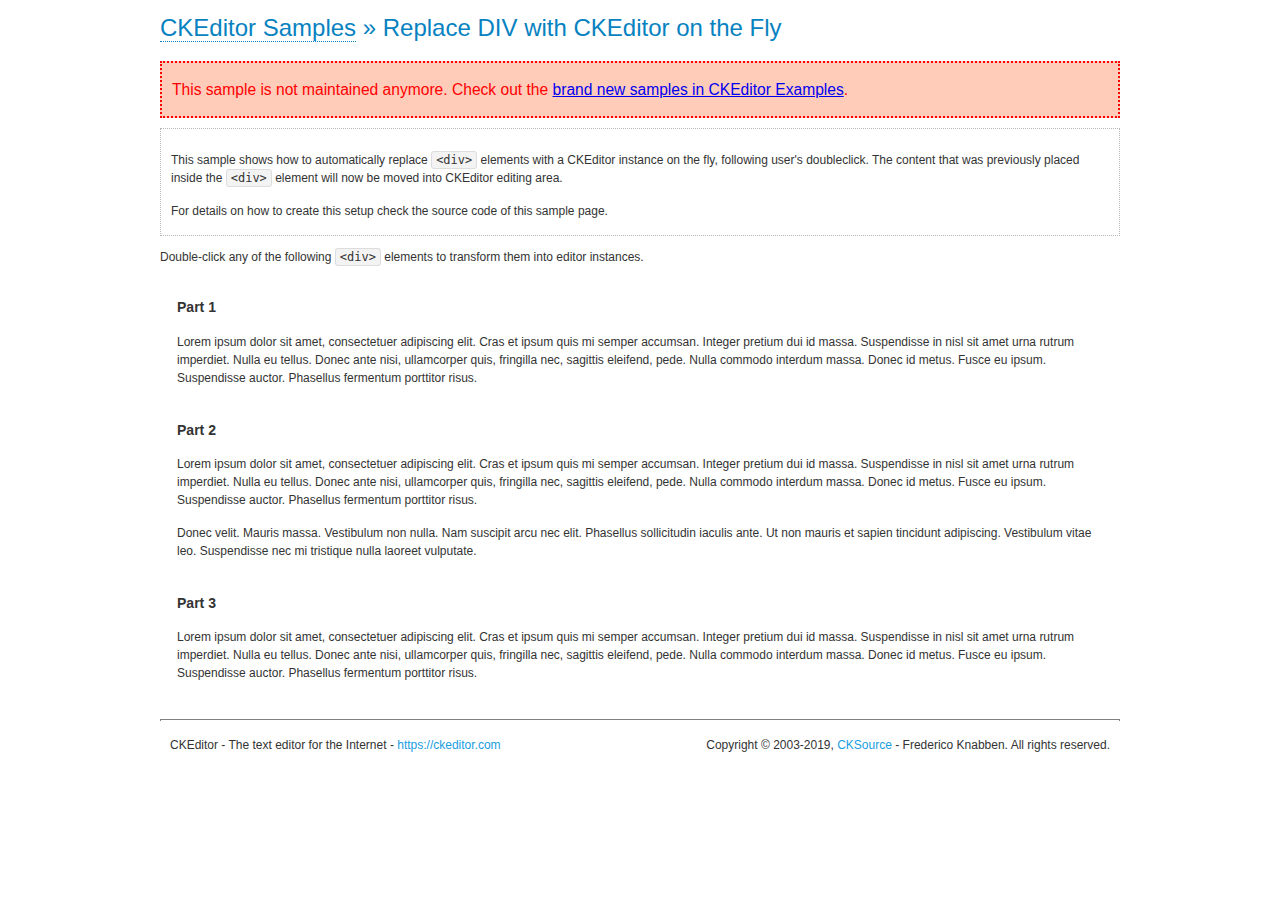
<file: vietpro_mobile_shop/admin/ckeditor/samples/old/divreplace.html>
<!DOCTYPE html>
<!--
Copyright (c) 2003-2019, CKSource - Frederico Knabben. All rights reserved.
For licensing, see LICENSE.md or https://ckeditor.com/legal/ckeditor-oss-license
-->
<html lang="en">
<head>
	<meta charset="utf-8">
	<title>Replace DIV &mdash; CKEditor Sample</title>
	<script src="../../ckeditor.js"></script>
	<link href="sample.css" rel="stylesheet">
	<meta name="description" content="Try the latest sample of CKEditor 4 and learn more about customizing your WYSIWYG editor with endless possibilities.">
	<style>

		div.editable
		{
			border: solid 2px transparent;
			padding-left: 15px;
			padding-right: 15px;
		}

		div.editable:hover
		{
			border-color: black;
		}

	</style>
	<script>

		// Uncomment the following code to test the "Timeout Loading Method".
		// CKEDITOR.loadFullCoreTimeout = 5;

		window.onload = function() {
			// Listen to the double click event.
			if ( window.addEventListener )
				document.body.addEventListener( 'dblclick', onDoubleClick, false );
			else if ( window.attachEvent )
				document.body.attachEvent( 'ondblclick', onDoubleClick );

		};

		function onDoubleClick( ev ) {
			// Get the element which fired the event. This is not necessarily the
			// element to which the event has been attached.
			var element = ev.target || ev.srcElement;

			// Find out the div that holds this element.
			var name;

			do {
				element = element.parentNode;
			}
			while ( element && ( name = element.nodeName.toLowerCase() ) &&
				( name != 'div' || element.className.indexOf( 'editable' ) == -1 ) && name != 'body' );

			if ( name == 'div' && element.className.indexOf( 'editable' ) != -1 )
				replaceDiv( element );
		}

		var editor;

		function replaceDiv( div ) {
			if ( editor )
				editor.destroy();

			editor = CKEDITOR.replace( div );
		}

	</script>
</head>
<body>
	<h1 class="samples">
		<a href="index.html">CKEditor Samples</a> &raquo; Replace DIV with CKEditor on the Fly
	</h1>
	<div class="warning deprecated">
		This sample is not maintained anymore. Check out the <a href="https://ckeditor.com/docs/ckeditor4/latest/examples/index.html">brand new samples in CKEditor Examples</a>.
	</div>
	<div class="description">
		<p>
			This sample shows how to automatically replace <code>&lt;div&gt;</code> elements
			with a CKEditor instance on the fly, following user's doubleclick. The content
			that was previously placed inside the <code>&lt;div&gt;</code> element will now
			be moved into CKEditor editing area.
		</p>
		<p>
			For details on how to create this setup check the source code of this sample page.
		</p>
	</div>
	<p>
		Double-click any of the following <code>&lt;div&gt;</code> elements to transform them into
		editor instances.
	</p>
	<div class="editable">
		<h3>
			Part 1
		</h3>
		<p>
			Lorem ipsum dolor sit amet, consectetuer adipiscing elit. Cras et ipsum quis mi
			semper accumsan. Integer pretium dui id massa. Suspendisse in nisl sit amet urna
			rutrum imperdiet. Nulla eu tellus. Donec ante nisi, ullamcorper quis, fringilla
			nec, sagittis eleifend, pede. Nulla commodo interdum massa. Donec id metus. Fusce
			eu ipsum. Suspendisse auctor. Phasellus fermentum porttitor risus.
		</p>
	</div>
	<div class="editable">
		<h3>
			Part 2
		</h3>
		<p>
			Lorem ipsum dolor sit amet, consectetuer adipiscing elit. Cras et ipsum quis mi
			semper accumsan. Integer pretium dui id massa. Suspendisse in nisl sit amet urna
			rutrum imperdiet. Nulla eu tellus. Donec ante nisi, ullamcorper quis, fringilla
			nec, sagittis eleifend, pede. Nulla commodo interdum massa. Donec id metus. Fusce
			eu ipsum. Suspendisse auctor. Phasellus fermentum porttitor risus.
		</p>
		<p>
			Donec velit. Mauris massa. Vestibulum non nulla. Nam suscipit arcu nec elit. Phasellus
			sollicitudin iaculis ante. Ut non mauris et sapien tincidunt adipiscing. Vestibulum
			vitae leo. Suspendisse nec mi tristique nulla laoreet vulputate.
		</p>
	</div>
	<div class="editable">
		<h3>
			Part 3
		</h3>
		<p>
			Lorem ipsum dolor sit amet, consectetuer adipiscing elit. Cras et ipsum quis mi
			semper accumsan. Integer pretium dui id massa. Suspendisse in nisl sit amet urna
			rutrum imperdiet. Nulla eu tellus. Donec ante nisi, ullamcorper quis, fringilla
			nec, sagittis eleifend, pede. Nulla commodo interdum massa. Donec id metus. Fusce
			eu ipsum. Suspendisse auctor. Phasellus fermentum porttitor risus.
		</p>
	</div>
	<div id="footer">
		<hr>
		<p>
			CKEditor - The text editor for the Internet - <a class="samples" href="https://ckeditor.com/">https://ckeditor.com</a>
		</p>
		<p id="copy">
			Copyright &copy; 2003-2019, <a class="samples" href="https://cksource.com/">CKSource</a> - Frederico
			Knabben. All rights reserved.
		</p>
	</div>
</body>
</html>
</file>
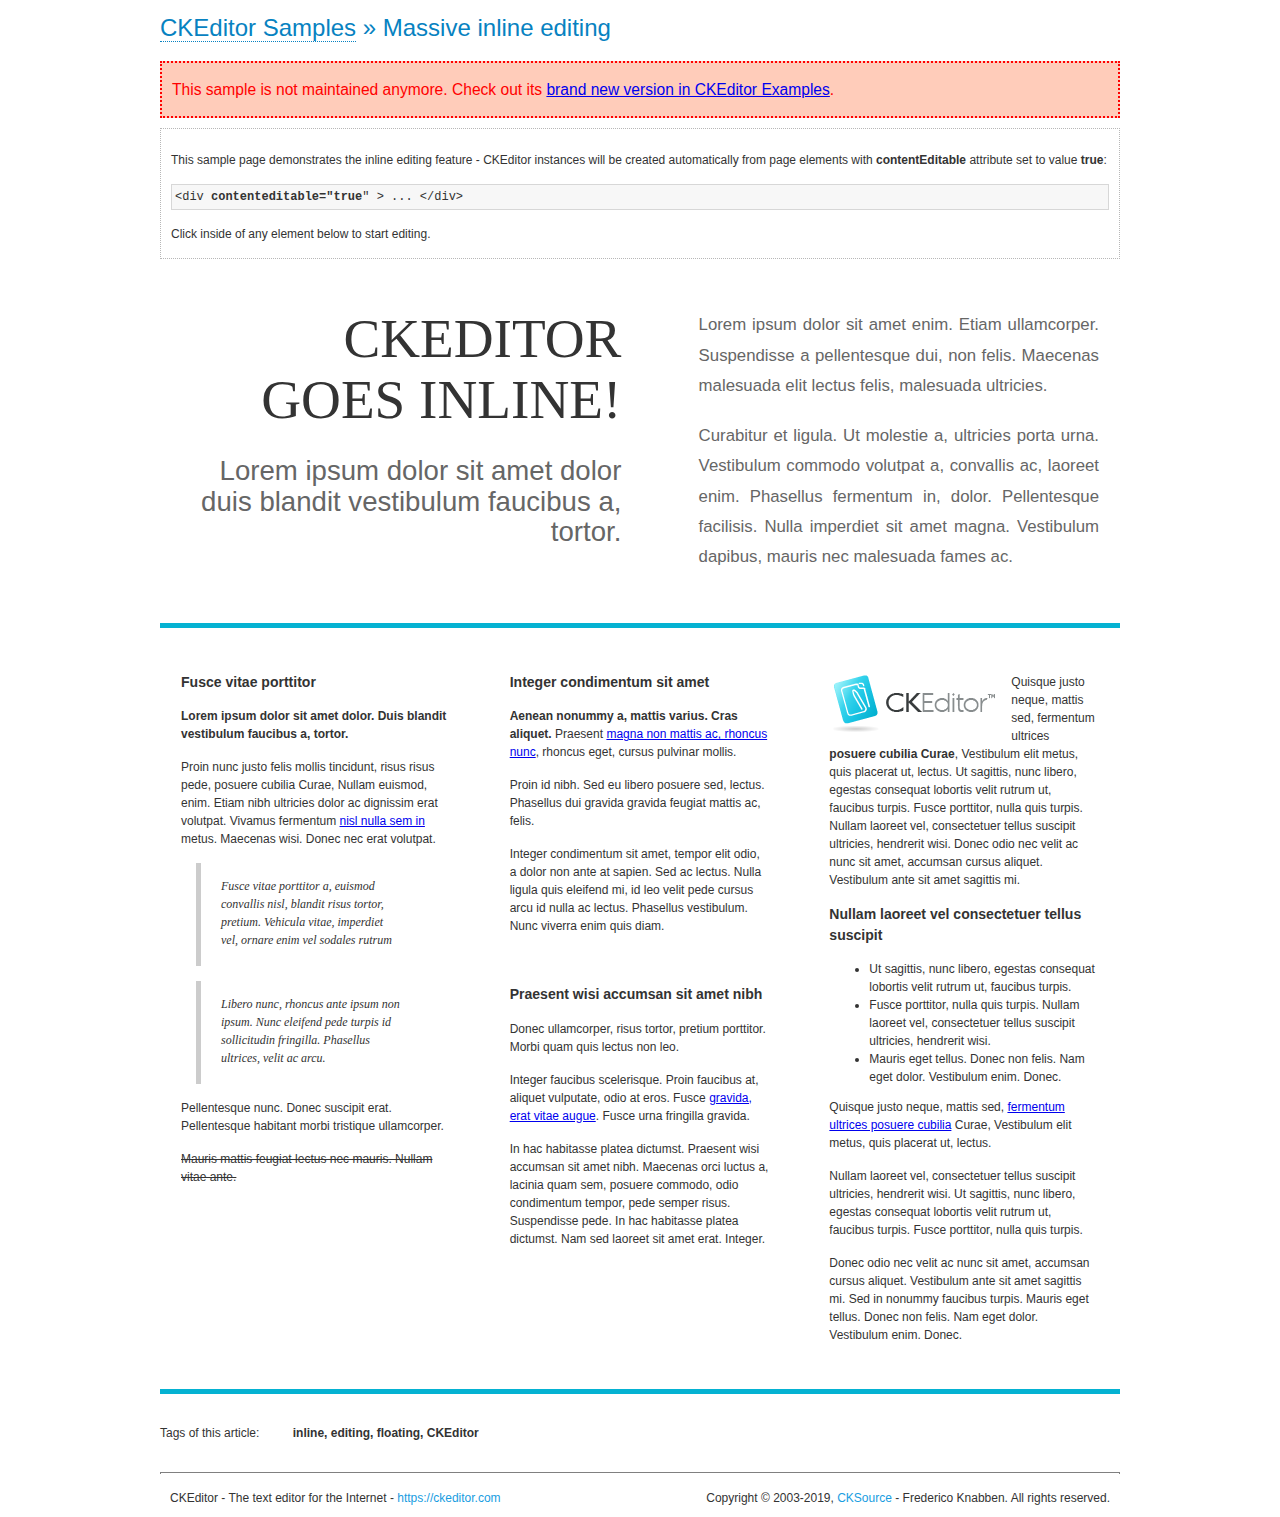
<file: vietpro_mobile_shop/admin/ckeditor/samples/old/inlineall.html>
<!DOCTYPE html>
<!--
Copyright (c) 2003-2019, CKSource - Frederico Knabben. All rights reserved.
For licensing, see LICENSE.md or https://ckeditor.com/legal/ckeditor-oss-license
-->
<html lang="en">
<head>
	<meta charset="utf-8">
	<title>Massive inline editing &mdash; CKEditor Sample</title>
	<meta name="description" content="Try the latest sample of CKEditor 4 and learn more about customizing your WYSIWYG editor with endless possibilities.">
	<script src="../../ckeditor.js"></script>
	<script>

		// This code is generally not necessary, but it is here to demonstrate
		// how to customize specific editor instances on the fly. This fits well
		// this demo because we have editable elements (like headers) that
		// require less features.

		// The "instanceCreated" event is fired for every editor instance created.
		CKEDITOR.on( 'instanceCreated', function( event ) {
			var editor = event.editor,
				element = editor.element;

			// Customize editors for headers and tag list.
			// These editors don't need features like smileys, templates, iframes etc.
			if ( element.is( 'h1', 'h2', 'h3' ) || element.getAttribute( 'id' ) == 'taglist' ) {
				// Customize the editor configurations on "configLoaded" event,
				// which is fired after the configuration file loading and
				// execution. This makes it possible to change the
				// configurations before the editor initialization takes place.
				editor.on( 'configLoaded', function() {

					// Remove unnecessary plugins to make the editor simpler.
					editor.config.removePlugins = 'colorbutton,find,flash,font,' +
						'forms,iframe,image,newpage,removeformat,' +
						'smiley,specialchar,stylescombo,templates';

					// Rearrange the layout of the toolbar.
					editor.config.toolbarGroups = [
						{ name: 'editing',		groups: [ 'basicstyles', 'links' ] },
						{ name: 'undo' },
						{ name: 'clipboard',	groups: [ 'selection', 'clipboard' ] },
						{ name: 'about' }
					];
				});
			}
		});

	</script>
	<link href="sample.css" rel="stylesheet">
	<style>

		/* The following styles are just to make the page look nice. */

		/* Workaround to show Arial Black in Firefox. */
		@font-face
		{
			font-family: 'arial-black';
			src: local('Arial Black');
		}

		*[contenteditable="true"]
		{
			padding: 10px;
		}

		#container
		{
			width: 960px;
			margin: 30px auto 0;
		}

		#header
		{
			overflow: hidden;
			padding: 0 0 30px;
			border-bottom: 5px solid #05B2D2;
			position: relative;
		}

		#headerLeft,
		#headerRight
		{
			width: 49%;
			overflow: hidden;
		}

		#headerLeft
		{
			float: left;
			padding: 10px 1px 1px;
		}

		#headerLeft h2,
		#headerLeft h3
		{
			text-align: right;
			margin: 0;
			overflow: hidden;
			font-weight: normal;
		}

		#headerLeft h2
		{
			font-family: "Arial Black",arial-black;
			font-size: 4.6em;
			line-height: 1.1;
			text-transform: uppercase;
		}

		#headerLeft h3
		{
			font-size: 2.3em;
			line-height: 1.1;
			margin: .2em 0 0;
			color: #666;
		}

		#headerRight
		{
			float: right;
			padding: 1px;
		}

		#headerRight p
		{
			line-height: 1.8;
			text-align: justify;
			margin: 0;
		}

		#headerRight p + p
		{
			margin-top: 20px;
		}

		#headerRight > div
		{
			padding: 20px;
			margin: 0 0 0 30px;
			font-size: 1.4em;
			color: #666;
		}

		#columns
		{
			color: #333;
			overflow: hidden;
			padding: 20px 0;
		}

		#columns > div
		{
			float: left;
			width: 33.3%;
		}

		#columns #column1 > div
		{
			margin-left: 1px;
		}

		#columns #column3 > div
		{
			margin-right: 1px;
		}

		#columns > div > div
		{
			margin: 0px 10px;
			padding: 10px 20px;
		}

		#columns blockquote
		{
			margin-left: 15px;
		}

		#tagLine
		{
			border-top: 5px solid #05B2D2;
			padding-top: 20px;
		}

		#taglist {
			display: inline-block;
			margin-left: 20px;
			font-weight: bold;
			margin: 0 0 0 20px;
		}

	</style>
</head>
<body>
<div>
	<h1 class="samples"><a href="index.html">CKEditor Samples</a> &raquo; Massive inline editing</h1>
	<div class="warning deprecated">
		This sample is not maintained anymore. Check out its <a href="https://ckeditor.com/docs/ckeditor4/latest/examples/inline.html">brand new version in CKEditor Examples</a>.
	</div>
	<div class="description">
		<p>This sample page demonstrates the inline editing feature - CKEditor instances will be created automatically from page elements with <strong>contentEditable</strong> attribute set to value <strong>true</strong>:</p>
		<pre class="samples">&lt;div <strong>contenteditable="true</strong>" &gt; ... &lt;/div&gt;</pre>
		<p>Click inside of any element below to start editing.</p>
	</div>
</div>
<div id="container">
	<div id="header">
		<div id="headerLeft">
			<h2 id="sampleTitle" contenteditable="true">
				CKEditor<br> Goes Inline!
			</h2>
			<h3 contenteditable="true">
				Lorem ipsum dolor sit amet dolor duis blandit vestibulum faucibus a, tortor.
			</h3>
		</div>
		<div id="headerRight">
			<div contenteditable="true">
				<p>
					Lorem ipsum dolor sit amet enim. Etiam ullamcorper. Suspendisse a pellentesque dui, non felis. Maecenas malesuada elit lectus felis, malesuada ultricies.
				</p>
				<p>
					Curabitur et ligula. Ut molestie a, ultricies porta urna. Vestibulum commodo volutpat a, convallis ac, laoreet enim. Phasellus fermentum in, dolor. Pellentesque facilisis. Nulla imperdiet sit amet magna. Vestibulum dapibus, mauris nec malesuada fames ac.
				</p>
			</div>
		</div>
	</div>
	<div id="columns">
		<div id="column1">
			<div contenteditable="true">
				<h3>
					Fusce vitae porttitor
				</h3>
				<p>
					<strong>
						Lorem ipsum dolor sit amet dolor. Duis blandit vestibulum faucibus a, tortor.
					</strong>
				</p>
				<p>
					Proin nunc justo felis mollis tincidunt, risus risus pede, posuere cubilia Curae, Nullam euismod, enim. Etiam nibh ultricies dolor ac dignissim erat volutpat. Vivamus fermentum <a href="https://ckeditor.com/">nisl nulla sem in</a> metus. Maecenas wisi. Donec nec erat volutpat.
				</p>
				<blockquote>
					<p>
						Fusce vitae porttitor a, euismod convallis nisl, blandit risus tortor, pretium.
						Vehicula vitae, imperdiet vel, ornare enim vel sodales rutrum
					</p>
				</blockquote>
				<blockquote>
					<p>
						Libero nunc, rhoncus ante ipsum non ipsum. Nunc eleifend pede turpis id sollicitudin fringilla. Phasellus ultrices, velit ac arcu.
					</p>
				</blockquote>
				<p>Pellentesque nunc. Donec suscipit erat. Pellentesque habitant morbi tristique ullamcorper.</p>
				<p><s>Mauris mattis feugiat lectus nec mauris. Nullam vitae ante.</s></p>
			</div>
		</div>
		<div id="column2">
			<div contenteditable="true">
				<h3>
					Integer condimentum sit amet
				</h3>
				<p>
					<strong>Aenean nonummy a, mattis varius. Cras aliquet.</strong>
					Praesent <a href="https://ckeditor.com/">magna non mattis ac, rhoncus nunc</a>, rhoncus eget, cursus pulvinar mollis.</p>
				<p>Proin id nibh. Sed eu libero posuere sed, lectus. Phasellus dui gravida gravida feugiat mattis ac, felis.</p>
				<p>Integer condimentum sit amet, tempor elit odio, a dolor non ante at sapien. Sed ac lectus. Nulla ligula quis eleifend mi, id leo velit pede cursus arcu id nulla ac lectus. Phasellus vestibulum. Nunc viverra enim quis diam.</p>
			</div>
			<div contenteditable="true">
				<h3>
					Praesent wisi accumsan sit amet nibh
				</h3>
				<p>Donec ullamcorper, risus tortor, pretium porttitor. Morbi quam quis lectus non leo.</p>
				<p style="margin-left: 40px; ">Integer faucibus scelerisque. Proin faucibus at, aliquet vulputate, odio at eros. Fusce <a href="https://ckeditor.com/">gravida, erat vitae augue</a>. Fusce urna fringilla gravida.</p>
				<p>In hac habitasse platea dictumst. Praesent wisi accumsan sit amet nibh. Maecenas orci luctus a, lacinia quam sem, posuere commodo, odio condimentum tempor, pede semper risus. Suspendisse pede. In hac habitasse platea dictumst. Nam sed laoreet sit amet erat. Integer.</p>
			</div>
		</div>
		<div id="column3">
			<div contenteditable="true">
				<p>
					<img src="assets/inlineall/logo.png" alt="CKEditor logo" style="float:left">
				</p>
				<p>Quisque justo neque, mattis sed, fermentum ultrices <strong>posuere cubilia Curae</strong>, Vestibulum elit metus, quis placerat ut, lectus. Ut sagittis, nunc libero, egestas consequat lobortis velit rutrum ut, faucibus turpis. Fusce porttitor, nulla quis turpis. Nullam laoreet vel, consectetuer tellus suscipit ultricies, hendrerit wisi. Donec odio nec velit ac nunc sit amet, accumsan cursus aliquet. Vestibulum ante sit amet sagittis mi.</p>
				<h3>
					Nullam laoreet vel consectetuer tellus suscipit
				</h3>
				<ul>
					<li>Ut sagittis, nunc libero, egestas consequat lobortis velit rutrum ut, faucibus turpis.</li>
					<li>Fusce porttitor, nulla quis turpis. Nullam laoreet vel, consectetuer tellus suscipit ultricies, hendrerit wisi.</li>
					<li>Mauris eget tellus. Donec non felis. Nam eget dolor. Vestibulum enim. Donec.</li>
				</ul>
				<p>Quisque justo neque, mattis sed, <a href="https://ckeditor.com/">fermentum ultrices posuere cubilia</a> Curae, Vestibulum elit metus, quis placerat ut, lectus.</p>
				<p>Nullam laoreet vel, consectetuer tellus suscipit ultricies, hendrerit wisi. Ut sagittis, nunc libero, egestas consequat lobortis velit rutrum ut, faucibus turpis. Fusce porttitor, nulla quis turpis.</p>
				<p>Donec odio nec velit ac nunc sit amet, accumsan cursus aliquet. Vestibulum ante sit amet sagittis mi. Sed in nonummy faucibus turpis. Mauris eget tellus. Donec non felis. Nam eget dolor. Vestibulum enim. Donec.</p>
			</div>
		</div>
	</div>
	<div id="tagLine">
		Tags of this article:
		<p id="taglist" contenteditable="true">
			inline, editing, floating, CKEditor
		</p>
	</div>
</div>
<div id="footer">
	<hr>
	<p>
		CKEditor - The text editor for the Internet - <a class="samples" href="https://ckeditor.com/">
			https://ckeditor.com</a>
	</p>
	<p id="copy">
		Copyright &copy; 2003-2019, <a class="samples" href="https://cksource.com/">CKSource</a>
		- Frederico Knabben. All rights reserved.
	</p>
</div>
</body>
</html>
</file>
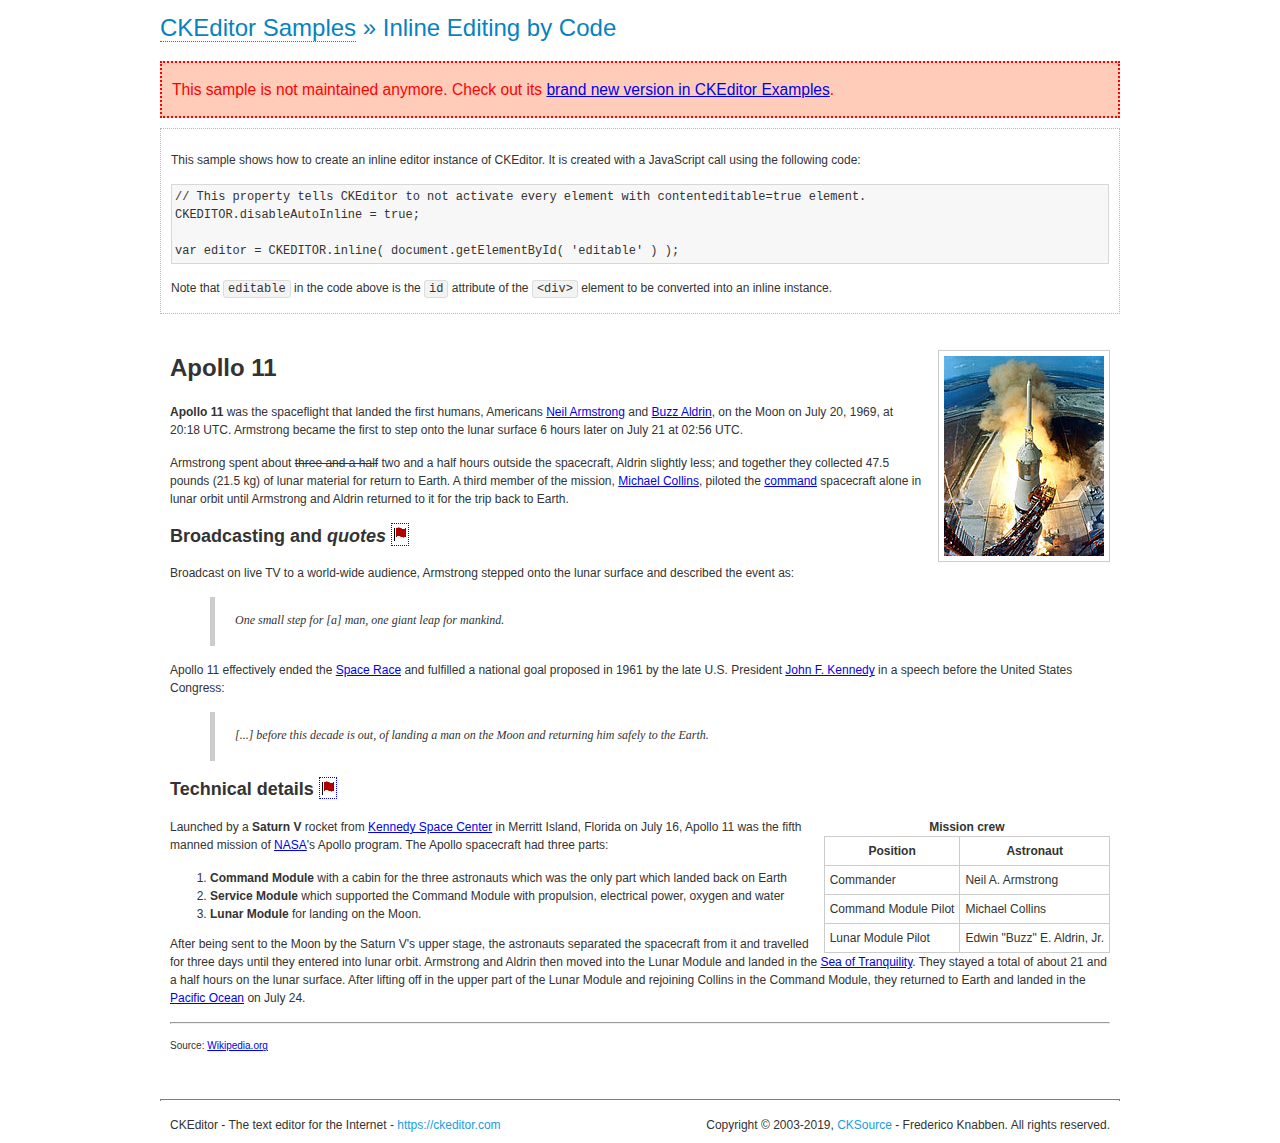
<file: vietpro_mobile_shop/admin/ckeditor/samples/old/inlinebycode.html>
<!DOCTYPE html>
<!--
Copyright (c) 2003-2019, CKSource - Frederico Knabben. All rights reserved.
For licensing, see LICENSE.md or https://ckeditor.com/legal/ckeditor-oss-license
-->
<html lang="en">
<head>
	<meta charset="utf-8">
	<title>Inline Editing by Code &mdash; CKEditor Sample</title>
	<script src="../../ckeditor.js"></script>
	<link href="sample.css" rel="stylesheet">
	<meta name="description" content="Try the latest sample of CKEditor 4 and learn more about customizing your WYSIWYG editor with endless possibilities.">
	<style>

		#editable
		{
			padding: 10px;
			float: left;
		}

	</style>
</head>
<body>
	<h1 class="samples">
		<a href="index.html">CKEditor Samples</a> &raquo; Inline Editing by Code
	</h1>
	<div class="warning deprecated">
		This sample is not maintained anymore. Check out its <a href="https://ckeditor.com/docs/ckeditor4/latest/examples/inline.html">brand new version in CKEditor Examples</a>.
	</div>
	<div class="description">
		<p>
			This sample shows how to create an inline editor instance of CKEditor. It is created
			with a JavaScript call using the following code:
		</p>
<pre class="samples">
// This property tells CKEditor to not activate every element with contenteditable=true element.
CKEDITOR.disableAutoInline = true;

var editor = CKEDITOR.inline( document.getElementById( 'editable' ) );
</pre>
		<p>
			Note that <code>editable</code> in the code above is the <code>id</code>
			attribute of the <code>&lt;div&gt;</code> element to be converted into an inline instance.
		</p>
	</div>
	<div id="editable" contenteditable="true">
		<h1><img alt="Saturn V carrying Apollo 11" class="right" src="assets/sample.jpg" /> Apollo 11</h1>

		<p><b>Apollo 11</b> was the spaceflight that landed the first humans, Americans <a href="http://en.wikipedia.org/wiki/Neil_Armstrong" title="Neil Armstrong">Neil Armstrong</a> and <a href="http://en.wikipedia.org/wiki/Buzz_Aldrin" title="Buzz Aldrin">Buzz Aldrin</a>, on the Moon on July 20, 1969, at 20:18 UTC. Armstrong became the first to step onto the lunar surface 6 hours later on July 21 at 02:56 UTC.</p>

		<p>Armstrong spent about <s>three and a half</s> two and a half hours outside the spacecraft, Aldrin slightly less; and together they collected 47.5 pounds (21.5&nbsp;kg) of lunar material for return to Earth. A third member of the mission, <a href="http://en.wikipedia.org/wiki/Michael_Collins_(astronaut)" title="Michael Collins (astronaut)">Michael Collins</a>, piloted the <a href="http://en.wikipedia.org/wiki/Apollo_Command/Service_Module" title="Apollo Command/Service Module">command</a> spacecraft alone in lunar orbit until Armstrong and Aldrin returned to it for the trip back to Earth.</p>

		<h2>Broadcasting and <em>quotes</em> <a id="quotes" name="quotes"></a></h2>

		<p>Broadcast on live TV to a world-wide audience, Armstrong stepped onto the lunar surface and described the event as:</p>

		<blockquote>
			<p>One small step for [a] man, one giant leap for mankind.</p>
		</blockquote>

		<p>Apollo 11 effectively ended the <a href="http://en.wikipedia.org/wiki/Space_Race" title="Space Race">Space Race</a> and fulfilled a national goal proposed in 1961 by the late U.S. President <a href="http://en.wikipedia.org/wiki/John_F._Kennedy" title="John F. Kennedy">John F. Kennedy</a> in a speech before the United States Congress:</p>

		<blockquote>
			<p>[...] before this decade is out, of landing a man on the Moon and returning him safely to the Earth.</p>
		</blockquote>

		<h2>Technical details <a id="tech-details" name="tech-details"></a></h2>

		<table align="right" border="1" bordercolor="#ccc" cellpadding="5" cellspacing="0" style="border-collapse:collapse;margin:10px 0 10px 15px;">
			<caption><strong>Mission crew</strong></caption>
			<thead>
			<tr>
				<th scope="col">Position</th>
				<th scope="col">Astronaut</th>
			</tr>
			</thead>
			<tbody>
			<tr>
				<td>Commander</td>
				<td>Neil A. Armstrong</td>
			</tr>
			<tr>
				<td>Command Module Pilot</td>
				<td>Michael Collins</td>
			</tr>
			<tr>
				<td>Lunar Module Pilot</td>
				<td>Edwin &quot;Buzz&quot; E. Aldrin, Jr.</td>
			</tr>
			</tbody>
		</table>

		<p>Launched by a <strong>Saturn V</strong> rocket from <a href="http://en.wikipedia.org/wiki/Kennedy_Space_Center" title="Kennedy Space Center">Kennedy Space Center</a> in Merritt Island, Florida on July 16, Apollo 11 was the fifth manned mission of <a href="http://en.wikipedia.org/wiki/NASA" title="NASA">NASA</a>&#39;s Apollo program. The Apollo spacecraft had three parts:</p>

		<ol>
			<li><strong>Command Module</strong> with a cabin for the three astronauts which was the only part which landed back on Earth</li>
			<li><strong>Service Module</strong> which supported the Command Module with propulsion, electrical power, oxygen and water</li>
			<li><strong>Lunar Module</strong> for landing on the Moon.</li>
		</ol>

		<p>After being sent to the Moon by the Saturn V&#39;s upper stage, the astronauts separated the spacecraft from it and travelled for three days until they entered into lunar orbit. Armstrong and Aldrin then moved into the Lunar Module and landed in the <a href="http://en.wikipedia.org/wiki/Mare_Tranquillitatis" title="Mare Tranquillitatis">Sea of Tranquility</a>. They stayed a total of about 21 and a half hours on the lunar surface. After lifting off in the upper part of the Lunar Module and rejoining Collins in the Command Module, they returned to Earth and landed in the <a href="http://en.wikipedia.org/wiki/Pacific_Ocean" title="Pacific Ocean">Pacific Ocean</a> on July 24.</p>

		<hr />
		<p style="text-align: right;"><small>Source: <a href="http://en.wikipedia.org/wiki/Apollo_11">Wikipedia.org</a></small></p>
	</div>

	<script>
		// We need to turn off the automatic editor creation first.
		CKEDITOR.disableAutoInline = true;

		var editor = CKEDITOR.inline( 'editable' );
	</script>
	<div id="footer">
		<hr>
		<p contenteditable="true">
			CKEditor - The text editor for the Internet - <a class="samples" href="https://ckeditor.com/">
				https://ckeditor.com</a>
		</p>
		<p id="copy">
			Copyright &copy; 2003-2019, <a class="samples" href="https://cksource.com/">CKSource</a>
			- Frederico Knabben. All rights reserved.
		</p>
	</div>
</body>
</html>
</file>
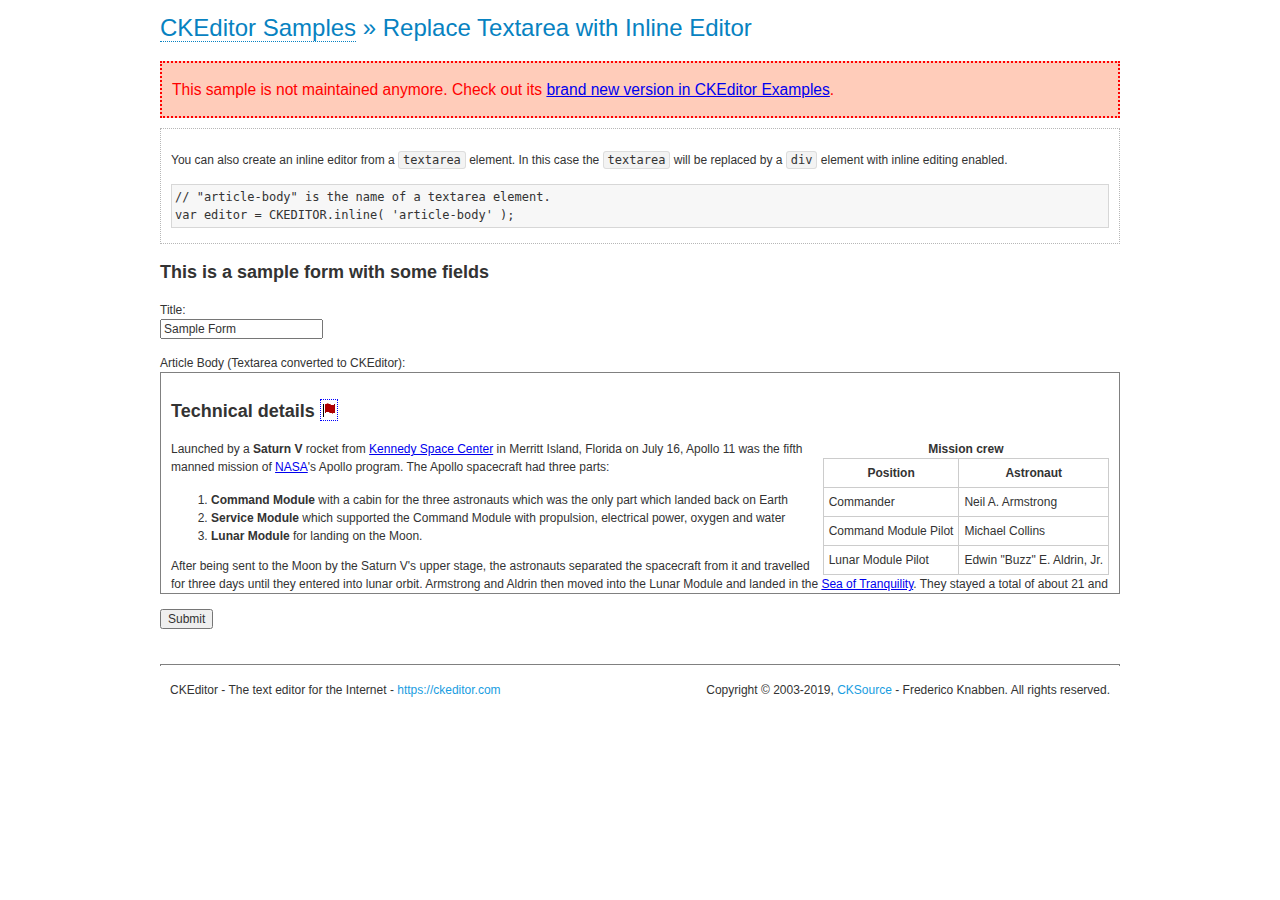
<file: vietpro_mobile_shop/admin/ckeditor/samples/old/inlinetextarea.html>
<!DOCTYPE html>
<!--
Copyright (c) 2003-2019, CKSource - Frederico Knabben. All rights reserved.
For licensing, see LICENSE.md or https://ckeditor.com/legal/ckeditor-oss-license
-->
<html lang="en">
<head>
	<meta charset="utf-8">
	<title>Replace Textarea with Inline Editor &mdash; CKEditor Sample</title>
	<script src="../../ckeditor.js"></script>
	<link href="sample.css" rel="stylesheet">
	<meta name="description" content="Try the latest sample of CKEditor 4 and learn more about customizing your WYSIWYG editor with endless possibilities.">
	<style>

		/* Style the CKEditor element to look like a textfield */
		.cke_textarea_inline
		{
			padding: 10px;
			height: 200px;
			overflow: auto;

			border: 1px solid gray;
			-webkit-appearance: textfield;
		}

	</style>
</head>
<body>
	<h1 class="samples">
		<a href="index.html">CKEditor Samples</a> &raquo; Replace Textarea with Inline Editor
	</h1>
	<div class="warning deprecated">
		This sample is not maintained anymore. Check out its <a href="https://ckeditor.com/docs/ckeditor4/latest/examples/inline.html">brand new version in CKEditor Examples</a>.
	</div>
	<div class="description">
		<p>
			You can also create an inline editor from a <code>textarea</code>
			element. In this case the <code>textarea</code> will be replaced
			by a <code>div</code> element with inline editing enabled.
		</p>
<pre class="samples">
// "article-body" is the name of a textarea element.
var editor = CKEDITOR.inline( 'article-body' );
</pre>
	</div>
	<form action="sample_posteddata.php" method="post">
		<h2>This is a sample form with some fields</h2>
		<p>
			Title:<br>
			<input type="text" name="title" value="Sample Form"></p>
		<p>
			Article Body (Textarea converted to CKEditor):<br>
			<textarea name="article-body" style="height: 200px">
				&lt;h2&gt;Technical details &lt;a id="tech-details" name="tech-details"&gt;&lt;/a&gt;&lt;/h2&gt;

				&lt;table align="right" border="1" bordercolor="#ccc" cellpadding="5" cellspacing="0" style="border-collapse:collapse;margin:10px 0 10px 15px;"&gt;
					&lt;caption&gt;&lt;strong&gt;Mission crew&lt;/strong&gt;&lt;/caption&gt;
					&lt;thead&gt;
					&lt;tr&gt;
						&lt;th scope="col"&gt;Position&lt;/th&gt;
						&lt;th scope="col"&gt;Astronaut&lt;/th&gt;
					&lt;/tr&gt;
					&lt;/thead&gt;
					&lt;tbody&gt;
					&lt;tr&gt;
						&lt;td&gt;Commander&lt;/td&gt;
						&lt;td&gt;Neil A. Armstrong&lt;/td&gt;
					&lt;/tr&gt;
					&lt;tr&gt;
						&lt;td&gt;Command Module Pilot&lt;/td&gt;
						&lt;td&gt;Michael Collins&lt;/td&gt;
					&lt;/tr&gt;
					&lt;tr&gt;
						&lt;td&gt;Lunar Module Pilot&lt;/td&gt;
						&lt;td&gt;Edwin &quot;Buzz&quot; E. Aldrin, Jr.&lt;/td&gt;
					&lt;/tr&gt;
					&lt;/tbody&gt;
				&lt;/table&gt;

				&lt;p&gt;Launched by a &lt;strong&gt;Saturn V&lt;/strong&gt; rocket from &lt;a href="http://en.wikipedia.org/wiki/Kennedy_Space_Center" title="Kennedy Space Center"&gt;Kennedy Space Center&lt;/a&gt; in Merritt Island, Florida on July 16, Apollo 11 was the fifth manned mission of &lt;a href="http://en.wikipedia.org/wiki/NASA" title="NASA"&gt;NASA&lt;/a&gt;&#39;s Apollo program. The Apollo spacecraft had three parts:&lt;/p&gt;

				&lt;ol&gt;
					&lt;li&gt;&lt;strong&gt;Command Module&lt;/strong&gt; with a cabin for the three astronauts which was the only part which landed back on Earth&lt;/li&gt;
					&lt;li&gt;&lt;strong&gt;Service Module&lt;/strong&gt; which supported the Command Module with propulsion, electrical power, oxygen and water&lt;/li&gt;
					&lt;li&gt;&lt;strong&gt;Lunar Module&lt;/strong&gt; for landing on the Moon.&lt;/li&gt;
				&lt;/ol&gt;

				&lt;p&gt;After being sent to the Moon by the Saturn V&#39;s upper stage, the astronauts separated the spacecraft from it and travelled for three days until they entered into lunar orbit. Armstrong and Aldrin then moved into the Lunar Module and landed in the &lt;a href="http://en.wikipedia.org/wiki/Mare_Tranquillitatis" title="Mare Tranquillitatis"&gt;Sea of Tranquility&lt;/a&gt;. They stayed a total of about 21 and a half hours on the lunar surface. After lifting off in the upper part of the Lunar Module and rejoining Collins in the Command Module, they returned to Earth and landed in the &lt;a href="http://en.wikipedia.org/wiki/Pacific_Ocean" title="Pacific Ocean"&gt;Pacific Ocean&lt;/a&gt; on July 24.&lt;/p&gt;

				&lt;hr /&gt;
				&lt;p style="text-align: right;"&gt;&lt;small&gt;Source: &lt;a href="http://en.wikipedia.org/wiki/Apollo_11"&gt;Wikipedia.org&lt;/a&gt;&lt;/small&gt;&lt;/p&gt;
			</textarea>
		</p>
		<p>
			<input type="submit" value="Submit">
		</p>
	</form>

	<script>
		CKEDITOR.inline( 'article-body' );
	</script>
	<div id="footer">
		<hr>
		<p>
			CKEditor - The text editor for the Internet - <a class="samples" href="https://ckeditor.com/">
				https://ckeditor.com</a>
		</p>
		<p id="copy">
			Copyright &copy; 2003-2019, <a class="samples" href="https://cksource.com/">CKSource</a>
			- Frederico Knabben. All rights reserved.
		</p>
	</div>
</body>
</html>
</file>
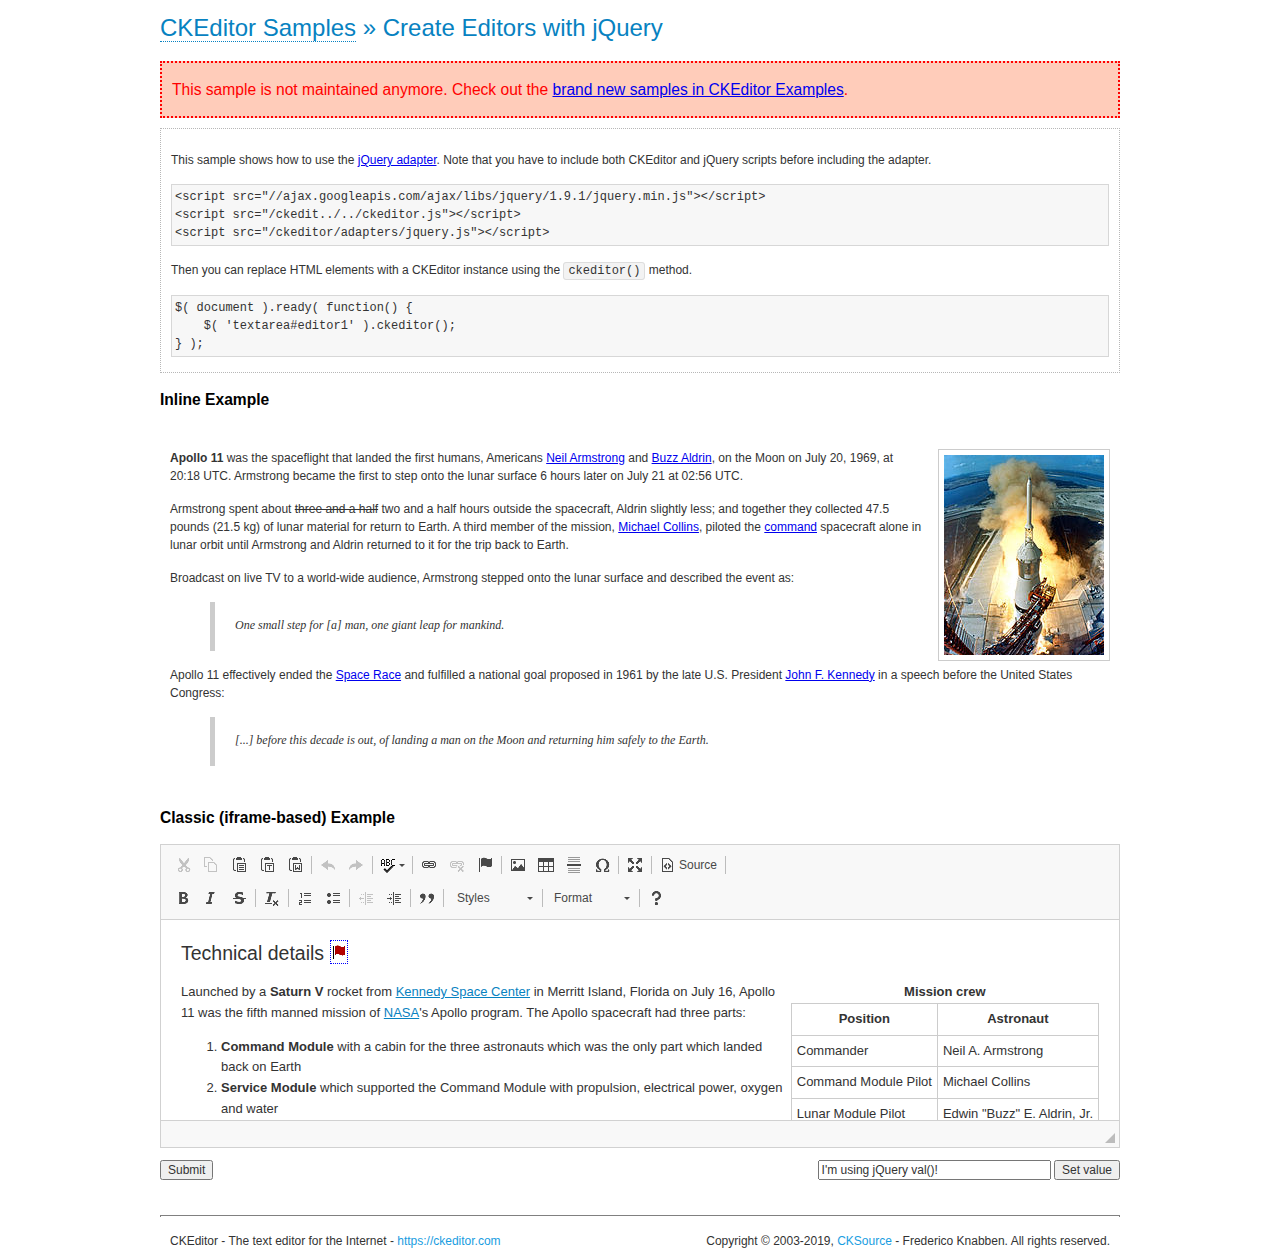
<file: vietpro_mobile_shop/admin/ckeditor/samples/old/jquery.html>
<!DOCTYPE html>
<!--
Copyright (c) 2003-2019, CKSource - Frederico Knabben. All rights reserved.
For licensing, see LICENSE.md or https://ckeditor.com/legal/ckeditor-oss-license
-->
<html lang="en">
<head>
	<meta charset="utf-8">
	<title>jQuery Adapter &mdash; CKEditor Sample</title>
	<script src="http://code.jquery.com/jquery-1.11.0.min.js"></script>
	<script src="../../ckeditor.js"></script>
	<script src="../../adapters/jquery.js"></script>
	<link href="sample.css" rel="stylesheet">
	<meta name="description" content="Try the latest sample of CKEditor 4 and learn more about customizing your WYSIWYG editor with endless possibilities.">
	<style>

		#editable
		{
			padding: 10px;
			float: left;
		}

	</style>
	<script>

		CKEDITOR.disableAutoInline = true;

		$( document ).ready( function() {
			$( '#editor1' ).ckeditor(); // Use CKEDITOR.replace() if element is <textarea>.
			$( '#editable' ).ckeditor(); // Use CKEDITOR.inline().
		} );

		function setValue() {
			$( '#editor1' ).val( $( 'input#val' ).val() );
		}

	</script>
</head>
<body>
	<h1 class="samples">
		<a href="index.html" id="a-test">CKEditor Samples</a> &raquo; Create Editors with jQuery
	</h1>
	<div class="warning deprecated">
		This sample is not maintained anymore. Check out the <a href="https://ckeditor.com/docs/ckeditor4/latest/examples/index.html">brand new samples in CKEditor Examples</a>.
	</div>
	<form action="sample_posteddata.php" method="post">
		<div class="description">
			<p>
				This sample shows how to use the <a href="https://ckeditor.com/docs/ckeditor4/latest/guide/dev_jquery.html">jQuery adapter</a>.
				Note that you have to include both CKEditor and jQuery scripts before including the adapter.
			</p>

<pre class="samples">
&lt;script src="//ajax.googleapis.com/ajax/libs/jquery/1.9.1/jquery.min.js"&gt;&lt;/script&gt;
&lt;script src="/ckedit../../ckeditor.js"&gt;&lt;/script&gt;
&lt;script src="/ckeditor/adapters/jquery.js"&gt;&lt;/script&gt;
</pre>

			<p>Then you can replace HTML elements with a CKEditor instance using the <code>ckeditor()</code> method.</p>

<pre class="samples">
$( document ).ready( function() {
	$( 'textarea#editor1' ).ckeditor();
} );
</pre>
		</div>

		<h2 class="samples">Inline Example</h2>

		<div id="editable" contenteditable="true">
			<p><img alt="Saturn V carrying Apollo 11" class="right" src="assets/sample.jpg"/><b>Apollo 11</b> was the spaceflight that landed the first humans, Americans <a href="http://en.wikipedia.org/wiki/Neil_Armstrong" title="Neil Armstrong">Neil Armstrong</a> and <a href="http://en.wikipedia.org/wiki/Buzz_Aldrin" title="Buzz Aldrin">Buzz Aldrin</a>, on the Moon on July 20, 1969, at 20:18 UTC. Armstrong became the first to step onto the lunar surface 6 hours later on July 21 at 02:56 UTC.</p>
			<p>Armstrong spent about <s>three and a half</s> two and a half hours outside the spacecraft, Aldrin slightly less; and together they collected 47.5 pounds (21.5&nbsp;kg) of lunar material for return to Earth. A third member of the mission, <a href="http://en.wikipedia.org/wiki/Michael_Collins_(astronaut)" title="Michael Collins (astronaut)">Michael Collins</a>, piloted the <a href="http://en.wikipedia.org/wiki/Apollo_Command/Service_Module" title="Apollo Command/Service Module">command</a> spacecraft alone in lunar orbit until Armstrong and Aldrin returned to it for the trip back to Earth.
			<p>Broadcast on live TV to a world-wide audience, Armstrong stepped onto the lunar surface and described the event as:</p>
			<blockquote><p>One small step for [a] man, one giant leap for mankind.</p></blockquote> <p>Apollo 11 effectively ended the <a href="http://en.wikipedia.org/wiki/Space_Race" title="Space Race">Space Race</a> and fulfilled a national goal proposed in 1961 by the late U.S. President <a href="http://en.wikipedia.org/wiki/John_F._Kennedy" title="John F. Kennedy">John F. Kennedy</a> in a speech before the United States Congress:</p> <blockquote><p>[...] before this decade is out, of landing a man on the Moon and returning him safely to the Earth.</p></blockquote>
		</div>

		<br style="clear: both">

		<h2 class="samples">Classic (iframe-based) Example</h2>

		<textarea cols="80" id="editor1" name="editor1" rows="10">
			&lt;h2&gt;Technical details &lt;a id=&quot;tech-details&quot; name=&quot;tech-details&quot;&gt;&lt;/a&gt;&lt;/h2&gt; &lt;table align=&quot;right&quot; border=&quot;1&quot; bordercolor=&quot;#ccc&quot; cellpadding=&quot;5&quot; cellspacing=&quot;0&quot; style=&quot;border-collapse:collapse;margin:10px 0 10px 15px;&quot;&gt; &lt;caption&gt;&lt;strong&gt;Mission crew&lt;/strong&gt;&lt;/caption&gt; &lt;thead&gt; &lt;tr&gt; &lt;th scope=&quot;col&quot;&gt;Position&lt;/th&gt; &lt;th scope=&quot;col&quot;&gt;Astronaut&lt;/th&gt; &lt;/tr&gt; &lt;/thead&gt; &lt;tbody&gt; &lt;tr&gt; &lt;td&gt;Commander&lt;/td&gt; &lt;td&gt;Neil A. Armstrong&lt;/td&gt; &lt;/tr&gt; &lt;tr&gt; &lt;td&gt;Command Module Pilot&lt;/td&gt; &lt;td&gt;Michael Collins&lt;/td&gt; &lt;/tr&gt; &lt;tr&gt; &lt;td&gt;Lunar Module Pilot&lt;/td&gt; &lt;td&gt;Edwin &amp;quot;Buzz&amp;quot; E. Aldrin, Jr.&lt;/td&gt; &lt;/tr&gt; &lt;/tbody&gt; &lt;/table&gt; &lt;p&gt;Launched by a &lt;strong&gt;Saturn V&lt;/strong&gt; rocket from &lt;a href=&quot;http://en.wikipedia.org/wiki/Kennedy_Space_Center&quot; title=&quot;Kennedy Space Center&quot;&gt;Kennedy Space Center&lt;/a&gt; in Merritt Island, Florida on July 16, Apollo 11 was the fifth manned mission of &lt;a href=&quot;http://en.wikipedia.org/wiki/NASA&quot; title=&quot;NASA&quot;&gt;NASA&lt;/a&gt;&amp;#39;s Apollo program. The Apollo spacecraft had three parts:&lt;/p&gt; &lt;ol&gt; &lt;li&gt;&lt;strong&gt;Command Module&lt;/strong&gt; with a cabin for the three astronauts which was the only part which landed back on Earth&lt;/li&gt; &lt;li&gt;&lt;strong&gt;Service Module&lt;/strong&gt; which supported the Command Module with propulsion, electrical power, oxygen and water&lt;/li&gt; &lt;li&gt;&lt;strong&gt;Lunar Module&lt;/strong&gt; for landing on the Moon.&lt;/li&gt; &lt;/ol&gt; &lt;p&gt;After being sent to the Moon by the Saturn V&amp;#39;s upper stage, the astronauts separated the spacecraft from it and travelled for three days until they entered into lunar orbit. Armstrong and Aldrin then moved into the Lunar Module and landed in the &lt;a href=&quot;http://en.wikipedia.org/wiki/Mare_Tranquillitatis&quot; title=&quot;Mare Tranquillitatis&quot;&gt;Sea of Tranquility&lt;/a&gt;. They stayed a total of about 21 and a half hours on the lunar surface. After lifting off in the upper part of the Lunar Module and rejoining Collins in the Command Module, they returned to Earth and landed in the &lt;a href=&quot;http://en.wikipedia.org/wiki/Pacific_Ocean&quot; title=&quot;Pacific Ocean&quot;&gt;Pacific Ocean&lt;/a&gt; on July 24.&lt;/p&gt; &lt;hr/&gt; &lt;p style=&quot;text-align: right;&quot;&gt;&lt;small&gt;Source: &lt;a href=&quot;http://en.wikipedia.org/wiki/Apollo_11&quot;&gt;Wikipedia.org&lt;/a&gt;&lt;/small&gt;&lt;/p&gt;
		</textarea>

		<p style="overflow: hidden">
			<input style="float: left" type="submit" value="Submit">
			<span style="float: right">
				<input type="text" id="val" value="I'm using jQuery val()!" size="30">
				<input onclick="setValue();" type="button" value="Set value">
			</span>
		</p>
	</form>
	<div id="footer">
		<hr>
		<p>
			CKEditor - The text editor for the Internet - <a class="samples" href="https://ckeditor.com/">https://ckeditor.com</a>
		</p>
		<p id="copy">
			Copyright &copy; 2003-2019, <a class="samples" href="https://cksource.com/">CKSource</a> - Frederico
			Knabben. All rights reserved.
		</p>
	</div>
</body>
</html>
</file>
<file: vietpro_mobile_shop/admin/ckeditor/samples/css/samples.css>
/**
 * @license Copyright (c) 2003-2019, CKSource - Frederico Knabben. All rights reserved.
 * For licensing, see LICENSE.md or https://ckeditor.com/legal/ckeditor-oss-license
 */
@media (max-width: 900px) {
  .global-is-mobile-hidden {
    display: none !important;
  }
}
article,
aside,
details,
figcaption,
figure,
footer,
header,
hgroup,
main,
menu,
nav,
section {
  display: block;
}
body,
html {
  margin: 0;
  padding: 0;
  font: 16px / 1.8 Arial, 'Helvetica Neue', Helvetica, sans-serif;
  font-weight: 300;
  color: #575757;
}
.grid-width-10 {
  width: 10%;
}
.grid-width-20 {
  width: 20%;
}
.grid-width-30 {
  width: 30%;
}
.grid-width-40 {
  width: 40%;
}
.grid-width-50 {
  width: 50%;
}
.grid-width-60 {
  width: 60%;
}
.grid-width-70 {
  width: 70%;
}
.grid-width-80 {
  width: 80%;
}
.grid-width-90 {
  width: 90%;
}
.grid-width-100 {
  width: 100%;
}
@media (max-width: 900px) {
  .grid-width-10,
  .grid-width-20,
  .grid-width-30,
  .grid-width-40,
  .grid-width-50,
  .grid-width-60,
  .grid-width-70,
  .grid-width-80,
  .grid-width-90,
  .grid-width-100 {
    width: 100%;
  }
}
*[class*="grid-width"] {
  -webkit-box-sizing: border-box;
  -moz-box-sizing: border-box;
  box-sizing: border-box;
  padding-left: 4%;
  padding-right: 4%;
  float: left;
}
*[class*="grid-width"]:after,
.grid-container:after,
*[class*="grid-width"]:before,
.grid-container:before {
  content: '';
  display: block;
  overflow: hidden;
  visibility: hidden;
  font-size: 0;
  line-height: 0;
  width: 0;
  height: 0;
}
*[class*="grid-width"]:after,
.grid-container:after {
  clear: both;
}
.grid-container {
  -webkit-box-sizing: border-box;
  -moz-box-sizing: border-box;
  box-sizing: border-box;
  margin-left: auto;
  margin-right: auto;
}
.grid-container-nested *[class*="grid-width"]:first-child {
  padding-left: 0;
}
.grid-container-nested *[class*="grid-width"]:last-child {
  padding-right: 0;
}
@media (max-width: 900px) {
  .grid-container-nested *[class*="grid-width"]:first-child {
    padding-left: 4%;
  }
  .grid-container-nested *[class*="grid-width"]:last-child {
    padding-right: 4%;
  }
}
.header-a {
  min-height: 140px;
  overflow: hidden;
}
.header-a .header-a-logo {
  margin: 40px 0 0;
}
@media (max-width: 900px) {
  .header-a .header-a-logo {
    text-align: center;
  }
}
.header-a .header-a-logo img {
  border: transparent;
}
.navigation-a {
  height: 30px;
  background: #3D3D3D;
  position: absolute;
  left: 0;
  right: 0;
  top: 0;
  padding: 0;
  overflow: hidden;
}
@media (max-width: 900px) {
  .navigation-a {
    text-align: center;
  }
}
.navigation-a ul {
  list-style: none;
  margin: 0;
  overflow: hidden;
}
.navigation-a ul li,
.navigation-a ul li a {
  display: inline-block;
}
@media (max-width: 900px) {
  .navigation-a ul {
    width: auto;
    text-overflow: ellipsis;
    white-space: nowrap;
    display: inline-block;
    float: none;
  }
  .navigation-a ul:before,
  .navigation-a ul:after {
    display: none;
  }
}
.navigation-a ul.navigation-a-left {
  text-align: left;
}
@media (max-width: 900px) {
  .navigation-a ul.navigation-a-left {
    padding-right: 0;
  }
}
.navigation-a ul.navigation-a-right {
  text-align: right;
}
@media (max-width: 900px) {
  .navigation-a ul.navigation-a-right {
    padding-left: 23px;
  }
}
.navigation-a ul li + li {
  margin-left: 23px;
}
.navigation-a ul li a {
  font-size: 10px;
  font-size: 0.625rem;
  line-height: 18px;
  line-height: 1.13rem;
  line-height: 30px;
  float: left;
  color: #ddd;
  font-weight: bold;
  text-decoration: none;
  text-transform: uppercase;
}
.navigation-a ul li a:hover {
  cursor: pointer;
  color: #fff;
}
.icon-navigation-a-github:before,
.icon-navigation-a-github:after {
  background-image: url("[data-uri]");
}
.navigation-b {
  text-align: right;
  margin: 52px 0 0;
  overflow: visible;
}
@media (max-width: 900px) {
  .navigation-b {
    text-align: center;
    margin-top: 20px;
    padding: 0;
  }
}
.navigation-b ul {
  padding: 0;
  list-style: none;
  margin: 0;
  overflow: visible;
}
.navigation-b ul li,
.navigation-b ul li a {
  display: inline-block;
}
@media (max-width: 900px) {
  .navigation-b ul {
    display: table;
    width: 100%;
    padding-bottom: 1.5em;
  }
}
@media (max-width: 900px) {
  .navigation-b ul li {
    display: table-row;
  }
}
.navigation-b ul li + li {
  margin-left: 20px;
}
@media (max-width: 900px) {
  .navigation-b ul li + li {
    margin-left: 0;
  }
}
.navigation-b ul li a {
  -webkit-box-sizing: border-box;
  -moz-box-sizing: border-box;
  box-sizing: border-box;
  text-transform: uppercase;
  text-decoration: none;
  outline: none;
}
@media (max-width: 900px) {
  .navigation-b ul li a {
    width: 100%;
    -webkit-border-radius: 0;
    -webkit-background-clip: padding-box;
    -moz-border-radius: 0;
    -moz-background-clip: padding;
    border-radius: 0;
    background-clip: padding-box;
  }
}
.footer-a {
  font-size: 13px;
  font-size: 0.8125rem;
  line-height: 23.4px;
  line-height: 1.46rem;
  padding-top: 2.25em;
  padding-bottom: 2.25em;
  overflow: hidden;
  color: #8a8a8a;
}
.footer-a a {
  color: #0287D0;
  text-decoration: none;
  border-bottom: 1px dotted #0287D0;
}
.footer-a a:hover {
  color: #0277b7;
}
.footer-a p {
  margin: 0;
  display: inline-block;
  text-align: center;
}
.content {
  font-size: 14px;
  font-size: 0.875rem;
  line-height: 25.2px;
  line-height: 1.57rem;
  overflow: hidden;
  padding-top: 1.5em;
  padding-bottom: 1.5em;
}
.content p {
  margin: 0.75em 0;
}
.content ul,
.content ol,
.content pre,
.content blockquote,
.content textarea:not([class^="cke"]),
.content .cke {
  margin: 1.875em 0;
}
.content code,
.content kbd {
  -webkit-border-radius: 3px;
  -webkit-background-clip: padding-box;
  -moz-border-radius: 3px;
  -moz-background-clip: padding;
  border-radius: 3px;
  background-clip: padding-box;
  padding: 3px 4px;
}
.content pre,
.content code,
.content kbd,
.content blockquote {
  background: #f5f5f5;
}
.content blockquote,
.content pre {
  background: none;
  border-left: 4px solid #0287D0;
  padding: 1.5em 2.25em;
}
.content p a,
.content ul a,
.content ol a,
.content blockquote a,
.content h1 a,
.content h2 a,
.content h3 a,
.content h4 a,
.content h5 a {
  color: #0287D0;
  text-decoration: none;
  border-bottom: 1px dotted #0287D0;
}
.content p a:hover,
.content ul a:hover,
.content ol a:hover,
.content blockquote a:hover,
.content h1 a:hover,
.content h2 a:hover,
.content h3 a:hover,
.content h4 a:hover,
.content h5 a:hover {
  color: #0277b7;
}
.content h1,
.content h2,
.content h3,
.content h4,
.content h5 {
  color: #000;
  font-weight: 100;
}
.content h1 code,
.content h2 code,
.content h3 code,
.content h4 code,
.content h5 code,
.content h1 kbd,
.content h2 kbd,
.content h3 kbd,
.content h4 kbd,
.content h5 kbd {
  font-size: inherit;
}
.content h1 a.content-heading-anchor,
.content h2 a.content-heading-anchor,
.content h3 a.content-heading-anchor,
.content h4 a.content-heading-anchor,
.content h5 a.content-heading-anchor {
  font-weight: 100;
  vertical-align: middle;
  opacity: 0;
  border: 0;
}
.content h1:hover a.content-heading-anchor,
.content h2:hover a.content-heading-anchor,
.content h3:hover a.content-heading-anchor,
.content h4:hover a.content-heading-anchor,
.content h5:hover a.content-heading-anchor {
  opacity: 1;
}
.content h1:target a,
.content h2:target a,
.content h3:target a,
.content h4:target a,
.content h5:target a {
  -webkit-animation: targetLinkOpacity 0.5s linear alternate;
  -moz-animation: targetLinkOpacity 0.5s linear alternate;
  -o-animation: targetLinkOpacity 0.5s linear alternate;
  animation: targetLinkOpacity 0.5s linear alternate;
  opacity: 1;
}
.content input,
.content select,
.content textarea:not([class^="cke"]) {
  -webkit-border-radius: 3px;
  -webkit-background-clip: padding-box;
  -moz-border-radius: 3px;
  -moz-background-clip: padding;
  border-radius: 3px;
  background-clip: padding-box;
  -webkit-box-shadow: inset 0 1px 1px rgba(0, 0, 0, 0.08);
  -moz-box-shadow: inset 0 1px 1px rgba(0, 0, 0, 0.08);
  box-shadow: inset 0 1px 1px rgba(0, 0, 0, 0.08);
  font: inherit;
  color: inherit;
  border: 1px solid #D9D9D9;
  padding: .2em .5em;
}
.content input:focus,
.content select:focus,
.content textarea:not([class^="cke"]):focus {
  border-color: #66afe9;
  outline: 0;
  -webkit-box-shadow: inset 0 1px 1px rgba(0, 0, 0, 0.08), 0 0 8px #93c6ef;
  -moz-box-shadow: inset 0 1px 1px rgba(0, 0, 0, 0.08), 0 0 8px #93c6ef;
  box-shadow: inset 0 1px 1px rgba(0, 0, 0, 0.08), 0 0 8px #93c6ef;
}
.content abbr {
  border-bottom: 1px dotted #666;
  cursor: pointer;
}
.content blockquote {
  font-style: italic;
  font-family: Georgia, Times, "Times New Roman", serif;
  font-size: 16px;
  font-size: 1rem;
  line-height: 28.8px;
  line-height: 1.8rem;
}
.content em {
  font-style: italic;
}
.content h1 {
  font-size: 36px;
  font-size: 2.25rem;
  line-height: 64.8px;
  line-height: 4.05rem;
  margin: 1.125em 0 0;
}
.content h2 {
  font-size: 27.2px;
  font-size: 1.7rem;
  line-height: 48.96px;
  line-height: 3.06rem;
  margin: 0.9em 0 0;
}
.content h3 {
  font-size: 24px;
  font-size: 1.5rem;
  line-height: 43.2px;
  line-height: 2.7rem;
  font-weight: 500;
  margin: 0.75em 0 0;
}
.content h4 {
  font-size: 19.2px;
  font-size: 1.2rem;
  line-height: 34.56px;
  line-height: 2.16rem;
  font-weight: 500;
  margin: 0.75em 0 0;
}
.content h5 {
  font-size: 17.6px;
  font-size: 1.1rem;
  line-height: 31.68px;
  line-height: 1.98rem;
  font-weight: 500;
  margin: 0.75em 0 0;
}
.content hr {
  border: 0;
  border-top: 4px solid #D9D9D9;
  margin: 1.5em 0;
}
.content input[type="text"] {
  height: 1.8em;
  line-height: 1.8em;
}
.content input[type="button"] {
  -webkit-appearance: button;
  -moz-appearance: button;
  appearance: button;
}
.content kbd {
  font-size: 12px;
  font-size: 0.75rem;
  line-height: 21.6px;
  line-height: 1.35rem;
  font-family: Arial, 'Helvetica Neue', Helvetica, sans-serif;
  padding: 2px 6px;
  -webkit-box-shadow: 0 0 4px #fff inset, 0 2px 0 #D9D9D9;
  -moz-box-shadow: 0 0 4px #fff inset, 0 2px 0 #D9D9D9;
  box-shadow: 0 0 4px #fff inset, 0 2px 0 #D9D9D9;
}
.content p img {
  vertical-align: middle;
}
.content p pre {
  padding: 1.5em;
}
.content pre {
  padding: 0;
  border: 0;
  tab-size: 4;
  -o-tab-size: 4;
  -moz-tab-size: 4;
}
.content pre,
.content code {
  font-size: 11.89px;
  font-size: 0.743rem;
  line-height: 21.4px;
  line-height: 1.34rem;
  font-family: Consolas, Menlo, Monaco, Lucida Console, Liberation Mono, DejaVu Sans Mono, Bitstream Vera Sans Mono, Courier New, monospace, serif;
}
.content pre a,
.content code a {
  border: 0;
}
.content pre code {
  padding: 0.75em;
  display: block;
}
.content strong {
  color: #000;
}
.content ul ul,
.content ol ul,
.content ul ol,
.content ol ol {
  margin: 0.75em 0;
}
.content ul li,
.content ol li {
  font-size: 14px;
  font-size: 0.875rem;
  line-height: 30.24px;
  line-height: 1.89rem;
}
.content textarea:not([class^="cke"]) {
  width: 100%;
}
.content div.todo {
  border: 2px dotted #444;
  padding: 10px;
  margin: 60px 0 10px 0;
  /* Remove me some day */
}
.content div.todo:before {
  content: "TODO";
  font-weight: bold;
}
body a.button-a,
body button.button-a,
body input.button-a {
  -webkit-border-radius: 3px;
  -webkit-background-clip: padding-box;
  -moz-border-radius: 3px;
  -moz-background-clip: padding;
  border-radius: 3px;
  background-clip: padding-box;
  font-size: 14px;
  font-size: 0.875rem;
  line-height: 25.2px;
  line-height: 1.57rem;
  height: 36px;
  line-height: 36px;
  padding: 0 1.1em;
  font-weight: 700;
  color: #3e3e3e;
  white-space: nowrap;
  text-decoration: none;
  display: inline-block;
  cursor: pointer;
  border: 0;
  vertical-align: middle;
  margin: 1px 0;
  background: transparent;
}
body a.button-a.icon-pos-left,
body button.button-a.icon-pos-left,
body input.button-a.icon-pos-left {
  padding-left: .8em;
}
body a.button-a.icon-pos-right,
body button.button-a.icon-pos-right,
body input.button-a.icon-pos-right {
  padding-right: .8em;
}
body a.button-a.button-a-no-text,
body button.button-a.button-a-no-text,
body input.button-a.button-a-no-text {
  -webkit-border-radius: 100px;
  -webkit-background-clip: padding-box;
  -moz-border-radius: 100px;
  -moz-background-clip: padding;
  border-radius: 100px;
  background-clip: padding-box;
  width: 36px;
  padding: 0;
  text-indent: -999px;
  overflow: hidden;
  position: relative;
  text-align: center;
}
body a.button-a.button-a-no-text:before,
body button.button-a.button-a-no-text:before,
body input.button-a.button-a-no-text:before {
  position: absolute;
  left: 50%;
  top: 50%;
  margin: -9px 0 0 -9px;
}
@media (max-width: 900px) {
  body a.button-a.button-a-mobile-collapsed,
  body button.button-a.button-a-mobile-collapsed,
  body input.button-a.button-a-mobile-collapsed {
    -webkit-border-radius: 100px;
    -webkit-background-clip: padding-box;
    -moz-border-radius: 100px;
    -moz-background-clip: padding;
    border-radius: 100px;
    background-clip: padding-box;
    width: 36px;
    padding: 0;
    text-indent: -999px;
    overflow: hidden;
    position: relative;
    text-align: center;
  }
  body a.button-a.button-a-mobile-collapsed:before,
  body button.button-a.button-a-mobile-collapsed:before,
  body input.button-a.button-a-mobile-collapsed:before {
    position: absolute;
    left: 50%;
    top: 50%;
    margin: -9px 0 0 -9px;
  }
  body a.button-a.button-a-mobile-collapsed:before,
  body button.button-a.button-a-mobile-collapsed:before,
  body input.button-a.button-a-mobile-collapsed:before {
    position: absolute;
    left: 50%;
    top: 50%;
    margin: -9px 0 0 -9px;
  }
}
body a.button-a:active,
body button.button-a:active,
body input.button-a:active,
body a.button-a:hover,
body button.button-a:hover,
body input.button-a:hover {
  color: #fff;
  background: #0277b7;
}
body a.button-a:focus,
body button.button-a:focus,
body input.button-a:focus {
  border-color: #66afe9;
  outline: 0;
  -webkit-box-shadow: inset 0 1px 1px rgba(0, 0, 0, 0.075), 0 0 8px #93c6ef;
  -moz-box-shadow: inset 0 1px 1px rgba(0, 0, 0, 0.075), 0 0 8px #93c6ef;
  box-shadow: inset 0 1px 1px rgba(0, 0, 0, 0.075), 0 0 8px #93c6ef;
}
body a.button-a-soft,
body button.button-a-soft,
body input.button-a-soft {
  background: #e7e7e7;
}
body a.button-a-soft:active,
body button.button-a-soft:active,
body input.button-a-soft:active,
body a.button-a-soft:hover,
body button.button-a-soft:hover,
body input.button-a-soft:hover {
  color: #3e3e3e;
  background: #cecece;
}
body a.button-a-background,
body button.button-a-background,
body input.button-a-background,
body a.navigation-b ul li a:hover,
body button.navigation-b ul li a:hover,
body input.navigation-b ul li a:hover {
  color: #fff;
  background: #0287D0;
}
body a.button-a-background:active,
body button.button-a-background:active,
body input.button-a-background:active,
body a.button-a-background:hover,
body button.button-a-background:hover,
body input.button-a-background:hover,
body a.navigation-b ul li a:hover:active,
body button.navigation-b ul li a:hover:active,
body input.navigation-b ul li a:hover:active,
body a.navigation-b ul li a:hover:hover,
body button.navigation-b ul li a:hover:hover,
body input.navigation-b ul li a:hover:hover {
  color: #fff;
  background: #0277b7;
}
.balloon-a {
  font-size: 12px;
  font-size: 0.75rem;
  line-height: 21.6px;
  line-height: 1.35rem;
  -webkit-border-radius: 3px;
  -webkit-background-clip: padding-box;
  -moz-border-radius: 3px;
  -moz-background-clip: padding;
  border-radius: 3px;
  background-clip: padding-box;
  border-bottom: 3px solid #d4d4d4;
  background: #ebebeb;
  display: inline-block;
  white-space: nowrap;
  padding: .4em 1.2em .2em;
  font-weight: 700;
  position: relative;
  z-index: 1000;
  text-transform: none;
  color: #575757;
}
.balloon-a:hover {
  color: #575757;
}
.balloon-a:before {
  content: '';
  width: 0;
  height: 0;
  border-style: solid;
  position: absolute;
}
.balloon-a-ne:before,
.balloon-a-nw:before {
  top: -13px;
  border-width: 0 9px 15.6px 9px;
  border-color: transparent transparent #ebebeb transparent;
}
.balloon-a-se:before,
.balloon-a-sw:before {
  bottom: -13px;
  border-width: 15.6px 9px 0 9px;
  border-color: #ebebeb transparent transparent transparent;
}
.balloon-a-nw:before,
.balloon-a-sw:before {
  left: 20px;
}
.balloon-a-ne:before,
.balloon-a-se:before {
  right: 20px;
}
.icon-pos-left:before,
.icon-pos-right:after {
  content: '';
  display: inline-block;
  width: 18px;
  height: 18px;
  vertical-align: middle;
  background-repeat: no-repeat;
}
.icon-pos-left:before {
  margin-right: 10px;
}
.icon-pos-right:after {
  margin-left: 10px;
}
.icon-download:before,
.icon-download:after {
  background-image: url("[data-uri]");
}
.icon-question-mark:before,
.icon-question-mark:after {
  background-image: url("[data-uri]");
}
.icon-close:before,
.icon-close:after {
  background-image: url("[data-uri]");
}
.ie8 .switch > * {
  vertical-align: middle;
}
.ie8 .switch input[type="radio"] {
  margin: 0 0.25em;
  display: inline-block;
}
.ie8 .switch label {
  margin-left: 0 !important;
  margin-right: 0 !important;
}
.ie8 .switch label[data-for="1"] {
  float: left;
}
.ie8 .switch label[data-for="2"] {
  float: right;
}
.ie8 .switch .switch-inner {
  display: none;
}
.switch {
  font-size: 14px;
  font-size: 0.875rem;
  line-height: 25.2px;
  line-height: 1.57rem;
  font-weight: bold;
  background-color: #0287D0;
  overflow: hidden;
  display: inline-block;
  padding: 0.75em 0.25em;
  color: #fff;
  -webkit-border-radius: 3px;
  -webkit-background-clip: padding-box;
  -moz-border-radius: 3px;
  -moz-background-clip: padding;
  border-radius: 3px;
  background-clip: padding-box;
  position: relative;
}
.switch input[type="radio"] {
  display: none;
}
.switch label {
  position: relative;
  z-index: 2;
  float: left;
  cursor: pointer;
  padding: 0 0.75em;
}
.switch label:hover {
  text-decoration: underline;
}
.switch .switch-inner {
  float: left;
  background-color: #FFF;
  height: 1.5em;
  width: 4.125em;
  padding: 2px;
  margin: 0 0.25em;
  -webkit-border-radius: 5.5px;
  -webkit-background-clip: padding-box;
  -moz-border-radius: 5.5px;
  -moz-background-clip: padding;
  border-radius: 5.5px;
  background-clip: padding-box;
}
.switch .switch-inner .handler {
  overflow: hidden;
  position: relative;
  display: block;
  height: 1.5em;
  width: 1.5em;
  background: #027dc1;
  -webkit-border-radius: 4.5px;
  -webkit-background-clip: padding-box;
  -moz-border-radius: 4.5px;
  -moz-background-clip: padding;
  border-radius: 4.5px;
  background-clip: padding-box;
}
.switch .switch-inner .handler:before {
  content: '';
  display: block;
  position: absolute;
  top: 0;
  right: 0;
  bottom: 3px;
  left: 0;
  background-color: #0291df;
  -webkit-border-bottom-left-radius: 4.5px;
  -moz-border-radius-bottomleft: 4.5px;
  border-bottom-left-radius: 4.5px;
  -webkit-border-bottom-right-radius: 4.5px;
  -webkit-background-clip: padding-box;
  -moz-border-radius-bottomright: 4.5px;
  -moz-background-clip: padding;
  border-bottom-right-radius: 4.5px;
  background-clip: padding-box;
}
.switch:hover .switch-inner .handler:before {
  background: #029ef3;
}
.switch input[data-num="2"]:checked ~ .switch-inner > .handler {
  margin-left: auto;
}
.switch input[data-num="2"]:checked ~ label[data-for="1"] {
  padding-right: 5.125em;
  margin-right: -4.375em;
}
.switch input[data-num="1"]:checked ~ label[data-for="2"] {
  padding-left: 5.125em;
  margin-left: -4.375em;
}
.toggler {
  -webkit-user-select: none;
  -moz-user-select: none;
  -ms-user-select: none;
  user-select: none;
}
.toggler label {
  cursor: pointer;
}
.toggler [data-collapse] {
  display: inherit;
}
.toggler [data-expand] {
  display: none;
}
.toggler.collapsed [data-collapse] {
  display: none;
}
.toggler.collapsed [data-expand] {
  display: inherit;
}
.toggler-container {
  overflow: hidden;
}
.toggler-container.collapsed {
  height: 0;
}
.icon-toggler-expanded:before,
.icon-toggler-collapsed:before,
.icon-toggler-expanded:after,
.icon-toggler-collapsed:after {
  background-image: url("[data-uri]");
}
.icon-toggler-expanded.icon-light:before,
.icon-toggler-collapsed.icon-light:before,
.icon-toggler-expanded.icon-light:after,
.icon-toggler-collapsed.icon-light:after {
  background-image: url("[data-uri]");
}
.icon-toggler-expanded:before,
.icon-toggler-expanded:after {
  background-position: top left;
}
.icon-toggler-collapsed:before,
.icon-toggler-collapsed:after {
  background-position: bottom left;
}
.modal {
  padding: 20px;
  border-radius: 3px;
  background-color: white;
  max-width: 700px;
  -webkit-box-sizing: border-box;
  -moz-box-sizing: border-box;
  box-sizing: border-box;
  width: 80% !important;
  top: 50% !important;
  -webkit-transform: translate(-50%, -50%) !important;
  -moz-transform: translate(-50%, -50%) !important;
  -ms-transform: translate(-50%, -50%) !important;
  -o-transform: translate(-50%, -50%) !important;
  transform: translate(-50%, -50%) !important;
}
.modal-close {
  -webkit-border-radius: 100px;
  -webkit-background-clip: padding-box;
  -moz-border-radius: 100px;
  -moz-background-clip: padding;
  border-radius: 100px;
  background-clip: padding-box;
  cursor: pointer;
  height: 18px;
  width: 18px;
  position: absolute;
  top: 10px;
  right: 10px;
  font-size: 17px;
  text-align: center;
  line-height: 19px;
  background: #cccccc;
}
main .grid-container,
header .grid-container,
.navigation-a > div,
footer > div {
  max-width: 968px;
}
.header-a {
  margin-top: 30px;
}
.footer-a {
  border-top: 1px solid #D9D9D9;
}
.adjoined-top {
  background-color: #0287D0;
  color: #fff;
}
.adjoined-top .content h1,
.adjoined-top .content h2,
.adjoined-top .content h3,
.adjoined-top .content h4,
.adjoined-top .content h5 {
  color: #fff;
}
.adjoined-top .content p {
  font-size: 18px;
  font-size: 1.125rem;
  line-height: 32.4px;
  line-height: 2.02rem;
  font-weight: 100;
}
.adjoined-top .content p a {
  text-decoration: none;
  border-bottom: 1px dotted #fff;
  color: inherit;
}
.adjoined-top .content p a:hover {
  color: #e6e6e6;
}
.adjoined-top .content button {
  color: #fff;
}
.adjoined-top .content strong {
  color: #fff;
}
.adjoined-top .content code {
  font-size: inherit;
  color: #0287D0;
}
.adjoined-bottom {
  position: relative;
}
.adjoined-bottom:before {
  z-index: -1;
  content: '';
  background: #0287D0;
  position: absolute;
  top: 0;
  left: 0;
  right: 0;
  height: 50%;
}
main .grid-container,
header .grid-container,
.navigation-a > div,
footer > div {
  max-width: 1052px;
}
main .grid-container.freed-width {
  max-width: none;
}
.switch {
  background: #027dc1;
  float: right;
  overflow: visible;
}
.switch .balloon-a {
  position: absolute;
  top: -40px;
  right: 50%;
  margin-right: -15px;
  background: #FFEFC1;
  border-bottom-color: #DCDCA4;
}
.switch .balloon-a:before {
  border-color: #FFEFC1 transparent transparent transparent;
}
#toolbar .editors-container {
  overflow: hidden;
  height: 0;
  transition: height 200ms;
}
#toolbar .editors-container.active {
  height: auto;
}
#main #editor {
  background: #FFF;
  padding: 2% 4%;
  border: dashed 5px #0287D0;
}
#main .adjoined-top:before {
  height: 335px;
}
#toolbar .adjoined-top:before {
  height: 219px;
}
#toolbar .adjoined-top .grid-container-nested {
  height: 147px;
}
.content .grid-switch-magic {
  margin: 3.5em 0 0;
}
#info-box {
  padding-bottom: 0;
}
#info-box > div {
  width: 100%;
  text-align: right;
}
#info-box > div .toggler {
  padding-right: 0;
}
#info-box > div .toggler:hover {
  background: transparent;
  color: #000;
}
#info-box > div .toggler:hover > label {
  text-decoration: underline;
}
#info-box > div h2 {
  float: left;
  margin-top: 0;
}
#info-box > div#instructions-container {
  text-align: left;
}
#toolbarModifierWrapper {
  overflow: hidden;
  height: 0;
  opacity: 0;
  transition: height 200ms;
}
#toolbarModifierWrapper.active {
  height: auto;
  opacity: 1;
}
header {
  overflow: visible;
}
header div.grid-container {
  overflow: visible;
}
header .navigation-b {
  overflow: visible;
}
header .navigation-b ul {
  overflow: visible;
}
header .navigation-b a {
  position: relative;
}
header .balloon-a {
  position: absolute;
  top: 48px;
  left: 50%;
  margin-left: -35px;
}
@media (max-width: 1140px) {
  header .balloon-a {
    left: auto;
    margin-left: auto;
    right: 50%;
    margin-right: -35px;
  }
  header .balloon-a:before {
    left: auto;
    right: 22px;
  }
}
@media (max-width: 900px) {
  header .balloon-a {
    display: none;
  }
}
header .header-a-logo img {
  width: 160px;
  height: 60px;
}

#toolbar .cke_toolbar {
  pointer-events: none;
  -webkit-user-select: none;
  -moz-user-select: none;
  -ms-user-select: none;
  user-select: none;
  cursor: default;
}
.some-toolbar-active .cke_toolbar {
  zoom: 1;
  filter: alpha(opacity=50);
  -webkit-opacity: 0.5;
  -moz-opacity: 0.5;
  opacity: 0.5;
}
.cke_toolbar.active {
  position: relative;
  zoom: 1;
  filter: alpha(opacity=100);
  -webkit-opacity: 1;
  -moz-opacity: 1;
  opacity: 1;
}
.cke_toolbar.active:after {
  content: '';
  display: block;
  position: absolute;
  top: 0;
  right: 6px;
  bottom: 5px;
  left: 0;
  -webkit-border-radius: 5px;
  -webkit-background-clip: padding-box;
  -moz-border-radius: 5px;
  -moz-background-clip: padding;
  border-radius: 5px;
  background-clip: padding-box;
  -webkit-box-shadow: 0px 0px 15px 3px #fff4b0;
  -moz-box-shadow: 0px 0px 15px 3px #fff4b0;
  box-shadow: 0px 0px 15px 3px #fff4b0;
}
.cke_toolbar.active .cke_toolgroup {
  -webkit-box-shadow: none;
  -moz-box-shadow: none;
  box-shadow: none;
  border-color: #e3c300;
}
.cke_toolbar.active .cke_combo,
.cke_toolbar.active .cke_toolgroup {
  position: relative;
  z-index: 2;
}
.cke_toolbar.active .cke_combo_button {
  -webkit-box-shadow: none;
  -moz-box-shadow: none;
  box-shadow: none;
}
.unselectable {
  -webkit-user-select: none;
  -moz-user-select: none;
  -ms-user-select: none;
  user-select: none;
}
.toolbar {
  padding: 5px 0;
  margin-bottom: 2.4em;
  overflow: hidden;
  background: #fff;
}
.toolbar button.button-a.cke_button {
  cursor: pointer;
  display: inline-block;
  padding: 4px 6px;
  outline: 0;
  border: 1px solid #a6a6a6;
}
.toolbar button.button-a.hidden {
  display: none;
}
.toolbar button.button-a.left {
  float: left;
  margin-right: 8px;
}
.toolbar button.button-a.right {
  float: right;
  margin-left: 8px;
}
.toolbar button.button-a .highlight {
  color: #ffefc1;
}
.configContainer.hidden,
.toolbarModifier.hidden,
.toolbarModifier-hints.hidden {
  display: none;
}
.toolbarModifier :focus,
.toolbar button:focus,
.configContainer textarea.configCode:focus {
  outline: none;
}
div.toolbarModifier {
  padding: 0;
  overflow: hidden;
  width: 100%;
  position: relative;
  display: table;
  border-collapse: collapse;
}
div.toolbarModifier ::-moz-focus-inner {
  border: 0;
}
div.toolbarModifier .empty {
  display: none;
}
div.toolbarModifier.empty-visible .empty {
  display: table-row;
  zoom: 1;
  filter: alpha(opacity=60);
  -webkit-opacity: 0.6;
  -moz-opacity: 0.6;
  opacity: 0.6;
}
div.toolbarModifier .empty > p {
  line-height: 31px;
}
div.toolbarModifier > ul {
  padding: 0;
  margin: 0;
  border-top: 1px solid #ccc;
  width: 100%;
}
div.toolbarModifier > ul[data-type="table-header"] {
  display: table-header-group;
}
div.toolbarModifier > ul[data-type="table-body"] {
  display: table-row-group;
}
div.toolbarModifier > ul p {
  padding: 0;
  margin: 0;
}
div.toolbarModifier > ul > li {
  display: table-row;
}
div.toolbarModifier > ul > li[data-type="header"] {
  font-weight: bold;
  user-select: none;
  cursor: default;
}
div.toolbarModifier > ul > li[data-type="group"],
div.toolbarModifier > ul > li[data-type="separator"] {
  border-bottom: 1px solid #ccc;
}
div.toolbarModifier > ul > li[data-type="subgroup"] {
  border-top: 1px solid #eee;
}
div.toolbarModifier > ul > li[data-type="subgroup"]:first-child {
  border-top: none;
}
div.toolbarModifier > ul > li[data-type="group"].active,
div.toolbarModifier > ul > li[data-type="group"]:hover,
div.toolbarModifier > ul > li[data-type="separator"].active,
div.toolbarModifier > ul > li[data-type="separator"]:hover {
  overflow: hidden;
  z-index: 2;
}
div.toolbarModifier > ul > li[data-type="group"].active,
div.toolbarModifier > ul > li[data-type="separator"].active,
div.toolbarModifier > ul > li[data-type="group"].active:hover,
div.toolbarModifier > ul > li[data-type="separator"].active:hover {
  background: #f0fafb;
}
div.toolbarModifier > ul > li[data-type="group"]:hover,
div.toolbarModifier > ul > li[data-type="separator"]:hover {
  background: #fffbe3;
}
div.toolbarModifier > ul > li[data-type="separator"] {
  background: #f5f5f5;
}
div.toolbarModifier > ul > li[data-type="separator"]:after {
  content: '';
  width: 100%;
}
div.toolbarModifier > ul > li[data-type="separator"] > p {
  padding: 2px 5px;
}
div.toolbarModifier > ul > li > p,
div.toolbarModifier > ul > li > ul {
  display: table-cell;
  vertical-align: middle;
}
div.toolbarModifier > ul > li p {
  padding-left: 5px;
  min-width: 200px;
}
div.toolbarModifier > ul > li p span {
  white-space: nowrap;
  cursor: default;
}
div.toolbarModifier > ul > li p span button {
  font-size: 12.666px;
  margin-right: 5px;
  cursor: pointer;
  background: #fff;
  -webkit-border-radius: 5px;
  -webkit-background-clip: padding-box;
  -moz-border-radius: 5px;
  -moz-background-clip: padding;
  border-radius: 5px;
  background-clip: padding-box;
  border: 1px solid #bbb;
  padding: 0 7px;
  line-height: 12px;
  height: 20px;
}
div.toolbarModifier > ul > li p span button:not(.disabled):hover,
div.toolbarModifier > ul > li p span button:not(.disabled):focus {
  color: #fff;
  background-color: #454545;
  border-color: transparent;
}
div.toolbarModifier > ul > li p span button.move.disabled {
  cursor: default;
  zoom: 1;
  filter: alpha(opacity=20);
  -webkit-opacity: 0.2;
  -moz-opacity: 0.2;
  opacity: 0.2;
}
div.toolbarModifier > ul > li ul {
  border-collapse: collapse;
  padding: 0;
  width: 100%;
}
div.toolbarModifier > ul > li ul li {
  display: table-row;
  list-style-type: none;
  line-height: 1;
}
div.toolbarModifier > ul > li ul li[data-type="subgroup"] {
  border-top: 1px solid #ddd;
}
div.toolbarModifier > ul > li ul li[data-type="subgroup"]:first-child {
  border-top: 0;
}
div.toolbarModifier > ul > li ul li[data-type="subgroup"] [data-type="button"] {
  -webkit-border-radius: 3px;
  -webkit-background-clip: padding-box;
  -moz-border-radius: 3px;
  -moz-background-clip: padding;
  border-radius: 3px;
  background-clip: padding-box;
  padding: 0 2px;
}
div.toolbarModifier > ul > li ul li[data-type="subgroup"] [data-type="button"]:focus {
  background: rgba(0, 0, 0, 0.04);
}
div.toolbarModifier > ul > li ul li[data-type="subgroup"] [data-type="button"] input {
  vertical-align: middle;
}
div.toolbarModifier > ul > li ul li > p,
div.toolbarModifier > ul > li ul li > ul {
  display: table-cell;
  vertical-align: middle;
}
div.toolbarModifier > ul > li ul li ul {
  padding: 0;
}
div.toolbarModifier > ul > li ul li ul li {
  padding: 0;
  display: inline-block;
  cursor: pointer;
  margin: 2px 5px 2px 0;
}
div.toolbarModifier > ul > li ul li ul li .cke_combo_text {
  cursor: pointer;
  white-space: nowrap;
}
div.toolbarModifier > ul > li ul li ul li .cke_toolgroup,
div.toolbarModifier > ul > li ul li ul li .cke_combo_button {
  cursor: pointer;
  margin: 0;
  vertical-align: middle;
  border: 1px solid #ddd;
  font-size: 11.41px;
  font-size: 0.713rem;
  line-height: 20.54px;
  line-height: 1.28rem;
}
div.toolbarModifier > .codemirror-wrapper {
  overflow-y: auto;
}
div.toolbarModifier-hints {
  float: right;
  width: 350px;
  min-width: 150px;
  overflow-y: auto;
  margin-left: 1.5em;
}
div.toolbarModifier-hints h3 {
  font-size: 18.08px;
  font-size: 1.13rem;
  line-height: 32.54px;
  line-height: 2.03rem;
  padding: 0.36em 1.5em;
  background: #f5f5f5;
  border-bottom: 1px solid #ddd;
  margin-top: 0;
  margin-bottom: 1.2em;
}
div.toolbarModifier-hints dl {
  margin-bottom: 1.2em;
  overflow: hidden;
}
div.toolbarModifier-hints dl .list-header {
  font-weight: bold;
  border: 0;
  padding-bottom: 0.6em;
}
div.toolbarModifier-hints dl > p {
  text-align: center;
}
div.toolbarModifier-hints dl dt {
  float: left;
  width: 9em;
  clear: both;
  text-align: right;
  border-top: 1px solid #ddd;
  padding-left: 1.5em;
  padding-right: .1em;
  -webkit-box-sizing: border-box;
  -moz-box-sizing: border-box;
  box-sizing: border-box;
}
div.toolbarModifier-hints dl dt code {
  background: none;
  border: none;
  vertical-align: middle;
}
div.toolbarModifier-hints dl dd {
  margin-left: 10em;
  clear: right;
  padding-right: 1.5em;
}
div.toolbarModifier-hints dl dd code {
  line-height: 2.2em;
}
div.toolbarModifier-hints dl dd:after {
  content: '\00a0';
  display: block;
  clear: left;
  float: right;
  height: 0;
  width: 0;
}
.toolbarModifier-hints,
.configContainer textarea.configCode,
.CodeMirror {
  -webkit-border-radius: 3px;
  -webkit-background-clip: padding-box;
  -moz-border-radius: 3px;
  -moz-background-clip: padding;
  border-radius: 3px;
  background-clip: padding-box;
  border: 1px solid #ccc;
  font-size: 13.01px;
  font-size: 0.813rem;
  line-height: 23.42px;
  line-height: 1.46rem;
}
.configContainer textarea.configCode,
.CodeMirror pre,
.CodeMirror-linenumber {
  font-size: 13.01px;
  font-size: 0.813rem;
  line-height: 23.42px;
  line-height: 1.46rem;
  font-family: Consolas, Menlo, Monaco, Lucida Console, Liberation Mono, DejaVu Sans Mono, Bitstream Vera Sans Mono, Courier New, monospace, serif;
}
.CodeMirror pre {
  border: none;
  padding: 0;
  margin: 0;
}
.configContainer textarea.configCode {
  -webkit-box-sizing: border-box;
  -moz-box-sizing: border-box;
  box-sizing: border-box;
  color: #575757;
  padding: 10px;
  width: 100%;
  min-height: 500px;
  margin: 0;
  resize: none;
  outline: none;
  -moz-tab-size: 4;
  tab-size: 4;
  white-space: pre;
  word-wrap: normal;
  overflow: auto;
}
.CodeMirror-hints.toolbar-modifier {
  padding: 0;
  color: #575757;
  font-size: 14px;
  font-size: 0.875rem;
  line-height: 25.2px;
  line-height: 1.57rem;
  font-family: Consolas, Menlo, Monaco, Lucida Console, Liberation Mono, DejaVu Sans Mono, Bitstream Vera Sans Mono, Courier New, monospace, serif;
}
.CodeMirror-hints.toolbar-modifier .CodeMirror-hint-active {
  color: #575757;
  background: #f0fafb;
}
.CodeMirror-hints.toolbar-modifier > li:hover {
  background: #fffbe3;
}
/* Text modifier */
#toolbarModifierWrapper {
  margin-bottom: 1.2em;
}
#toolbarModifierWrapper .invalid .CodeMirror {
  background: #fff8f8;
  border-color: red;
}
#toolbarModifierWrapper .CodeMirror {
  height: auto;
  padding: 0 0.6em;
}
.staticContainer {
  position: fixed;
  top: 0;
  width: 100%;
  z-index: 10;
}
.staticContainer > .grid-container {
  max-width: 1052px;
}
.staticContainer > .grid-container .inner {
  background: #fff;
}
.staticContainer > .grid-container .inner .toolbar {
  margin-bottom: 0;
}
#help {
  position: relative;
  top: -15px;
  left: -5px;
}
#help-content {
  display: none;
}
/*# sourceMappingURL=[data-uri] */
</file>
<file: vietpro_mobile_shop/admin/ckeditor/samples/toolbarconfigurator/lib/codemirror/neo.css>
/* neo theme for codemirror */

/* Color scheme */

.cm-s-neo.CodeMirror {
  background-color:#ffffff;
  color:#2e383c;
  line-height:1.4375;
}
.cm-s-neo .cm-comment {color:#75787b}
.cm-s-neo .cm-keyword, .cm-s-neo .cm-property {color:#1d75b3}
.cm-s-neo .cm-atom,.cm-s-neo .cm-number {color:#75438a}
.cm-s-neo .cm-node,.cm-s-neo .cm-tag {color:#9c3328}
.cm-s-neo .cm-string {color:#b35e14}
.cm-s-neo .cm-variable,.cm-s-neo .cm-qualifier {color:#047d65}


/* Editor styling */

.cm-s-neo pre {
  padding:0;
}

.cm-s-neo .CodeMirror-gutters {
  border:none;
  border-right:10px solid transparent;
  background-color:transparent;
}

.cm-s-neo .CodeMirror-linenumber {
  padding:0;
  color:#e0e2e5;
}

.cm-s-neo .CodeMirror-guttermarker { color: #1d75b3; }
.cm-s-neo .CodeMirror-guttermarker-subtle { color: #e0e2e5; }
</file>
<file: vietpro_mobile_shop/admin/ckeditor/samples/old/sample.css>
/*
Copyright (c) 2003-2019, CKSource - Frederico Knabben. All rights reserved.
For licensing, see LICENSE.md or https://ckeditor.com/legal/ckeditor-oss-license
*/

html, body, h1, h2, h3, h4, h5, h6, div, span, blockquote, p, address, form, fieldset, img, ul, ol, dl, dt, dd, li, hr, table, td, th, strong, em, sup, sub, dfn, ins, del, q, cite, var, samp, code, kbd, tt, pre
{
	line-height: 1.5;
}

body
{
	padding: 10px 30px;
}

input, textarea, select, option, optgroup, button, td, th
{
	font-size: 100%;
}

pre
{
	-moz-tab-size: 4;
	tab-size: 4;
}

pre, code, kbd, samp, tt
{
	font-family: monospace,monospace;
	font-size: 1em;
}

body {
	width: 960px;
	margin: 0 auto;
}

code
{
	background: #f3f3f3;
	border: 1px solid #ddd;
	padding: 1px 4px;
	border-radius: 3px;
}

abbr
{
	border-bottom: 1px dotted #555;
	cursor: pointer;
}

.new, .beta
{
	text-transform: uppercase;
	font-size: 10px;
	font-weight: bold;
	padding: 1px 4px;
	margin: 0 0 0 5px;
	color: #fff;
	float: right;
	border-radius: 3px;
}

.new
{
	background: #FF7E00;
	border: 1px solid #DA8028;
	text-shadow: 0 1px 0 #C97626;

	box-shadow: 0 2px 3px 0 #FFA54E inset;
}

.beta
{
	background: #18C0DF;
	border: 1px solid #19AAD8;
	text-shadow: 0 1px 0 #048CAD;
	font-style: italic;

	box-shadow: 0 2px 3px 0 #50D4FD inset;
}

h1.samples
{
	color: #0782C1;
	font-size: 200%;
	font-weight: normal;
	margin: 0;
	padding: 0;
}

h1.samples a
{
	color: #0782C1;
	text-decoration: none;
	border-bottom: 1px dotted #0782C1;
}

.samples a:hover
{
	border-bottom: 1px dotted #0782C1;
}

h2.samples
{
	color: #000000;
	font-size: 130%;
	margin: 15px 0 0 0;
	padding: 0;
}

p, blockquote, address, form, pre, dl, h1.samples, h2.samples
{
	margin-bottom: 15px;
}

ul.samples
{
	margin-bottom: 15px;
}

.clear
{
	clear: both;
}

fieldset
{
	margin: 0;
	padding: 10px;
}

body, input, textarea
{
	color: #333333;
	font-family: Arial, Helvetica, sans-serif;
}

body
{
	font-size: 75%;
}

a.samples
{
	color: #189DE1;
	text-decoration: none;
}

form
{
	margin: 0;
	padding: 0;
}

pre.samples
{
	background-color: #F7F7F7;
	border: 1px solid #D7D7D7;
	overflow: auto;
	padding: 0.25em;
	white-space: pre-wrap; /* CSS 2.1 */
	word-wrap: break-word; /* IE7 */
}

#footer
{
	clear: both;
	padding-top: 10px;
}

#footer hr
{
	margin: 10px 0 15px 0;
	height: 1px;
	border: solid 1px gray;
	border-bottom: none;
}

#footer p
{
	margin: 0 10px 10px 10px;
	float: left;
}

#footer #copy
{
	float: right;
}

#outputSample
{
	width: 100%;
	table-layout: fixed;
}

#outputSample thead th
{
	color: #dddddd;
	background-color: #999999;
	padding: 4px;
	white-space: nowrap;
}

#outputSample tbody th
{
	vertical-align: top;
	text-align: left;
}

#outputSample pre
{
	margin: 0;
	padding: 0;
}

.description
{
	border: 1px dotted #B7B7B7;
	margin-bottom: 10px;
	padding: 10px 10px 0;
	overflow: hidden;
}

label
{
	display: block;
	margin-bottom: 6px;
}

/**
 *	CKEditor editables are automatically set with the "cke_editable" class
 *	plus cke_editable_(inline|themed) depending on the editor type.
 */

/* Style a bit the inline editables. */
.cke_editable.cke_editable_inline
{
	cursor: pointer;
}

/* Once an editable element gets focused, the "cke_focus" class is
   added to it, so we can style it differently. */
.cke_editable.cke_editable_inline.cke_focus
{
	box-shadow: inset 0px 0px 20px 3px #ddd, inset 0 0 1px #000;
	outline: none;
	background: #eee;
	cursor: text;
}

/* Avoid pre-formatted overflows inline editable. */
.cke_editable_inline pre
{
	white-space: pre-wrap;
	word-wrap: break-word;
}

/**
 *	Samples index styles.
 */

.twoColumns,
.twoColumnsLeft,
.twoColumnsRight
{
	overflow: hidden;
}

.twoColumnsLeft,
.twoColumnsRight
{
	width: 45%;
}

.twoColumnsLeft
{
	float: left;
}

.twoColumnsRight
{
	float: right;
}

dl.samples
{
	padding: 0 0 0 40px;
}
dl.samples > dt
{
	display: list-item;
	list-style-type: disc;
	list-style-position: outside;
	margin: 0 0 3px;
}
dl.samples > dd
{
	margin: 0 0 3px;
}
.warning
{
	color: #ff0000;
	background-color: #FFCCBA;
	border: 2px dotted #ff0000;
	padding: 15px 10px;
	margin: 10px 0;
}

.warning.deprecated {
	font-size: 1.3em;
}

/* Used on inline samples */

blockquote
{
	font-style: italic;
	font-family: Georgia, Times, "Times New Roman", serif;
	padding: 2px 0;
	border-style: solid;
	border-color: #ccc;
	border-width: 0;
}

.cke_contents_ltr blockquote
{
	padding-left: 20px;
	padding-right: 8px;
	border-left-width: 5px;
}

.cke_contents_rtl blockquote
{
	padding-left: 8px;
	padding-right: 20px;
	border-right-width: 5px;
}

img.right {
	border: 1px solid #ccc;
	float: right;
	margin-left: 15px;
	padding: 5px;
}

img.left {
	border: 1px solid #ccc;
	float: left;
	margin-right: 15px;
	padding: 5px;
}

.marker
{
	background-color: Yellow;
}
</file>
<file: vietpro_mobile_shop/admin/ckeditor/samples/toolbarconfigurator/lib/codemirror/codemirror.css>
/* BASICS */

.CodeMirror {
  /* Set height, width, borders, and global font properties here */
  font-family: monospace;
  height: 300px;
  color: black;
}

/* PADDING */

.CodeMirror-lines {
  padding: 4px 0; /* Vertical padding around content */
}
.CodeMirror pre {
  padding: 0 4px; /* Horizontal padding of content */
}

.CodeMirror-scrollbar-filler, .CodeMirror-gutter-filler {
  background-color: white; /* The little square between H and V scrollbars */
}

/* GUTTER */

.CodeMirror-gutters {
  border-right: 1px solid #ddd;
  background-color: #f7f7f7;
  white-space: nowrap;
}
.CodeMirror-linenumbers {}
.CodeMirror-linenumber {
  padding: 0 3px 0 5px;
  min-width: 20px;
  text-align: right;
  color: #999;
  white-space: nowrap;
}

.CodeMirror-guttermarker { color: black; }
.CodeMirror-guttermarker-subtle { color: #999; }

/* CURSOR */

.CodeMirror div.CodeMirror-cursor {
  border-left: 1px solid black;
}
/* Shown when moving in bi-directional text */
.CodeMirror div.CodeMirror-secondarycursor {
  border-left: 1px solid silver;
}
.CodeMirror.cm-fat-cursor div.CodeMirror-cursor {
  width: auto;
  border: 0;
  background: #7e7;
}
.CodeMirror.cm-fat-cursor div.CodeMirror-cursors {
  z-index: 1;
}

.cm-animate-fat-cursor {
  width: auto;
  border: 0;
  -webkit-animation: blink 1.06s steps(1) infinite;
  -moz-animation: blink 1.06s steps(1) infinite;
  animation: blink 1.06s steps(1) infinite;
}
@-moz-keyframes blink {
  0% { background: #7e7; }
  50% { background: none; }
  100% { background: #7e7; }
}
@-webkit-keyframes blink {
  0% { background: #7e7; }
  50% { background: none; }
  100% { background: #7e7; }
}
@keyframes blink {
  0% { background: #7e7; }
  50% { background: none; }
  100% { background: #7e7; }
}

/* Can style cursor different in overwrite (non-insert) mode */
div.CodeMirror-overwrite div.CodeMirror-cursor {}

.cm-tab { display: inline-block; text-decoration: inherit; }

.CodeMirror-ruler {
  border-left: 1px solid #ccc;
  position: absolute;
}

/* DEFAULT THEME */

.cm-s-default .cm-keyword {color: #708;}
.cm-s-default .cm-atom {color: #219;}
.cm-s-default .cm-number {color: #164;}
.cm-s-default .cm-def {color: #00f;}
.cm-s-default .cm-variable,
.cm-s-default .cm-punctuation,
.cm-s-default .cm-property,
.cm-s-default .cm-operator {}
.cm-s-default .cm-variable-2 {color: #05a;}
.cm-s-default .cm-variable-3 {color: #085;}
.cm-s-default .cm-comment {color: #a50;}
.cm-s-default .cm-string {color: #a11;}
.cm-s-default .cm-string-2 {color: #f50;}
.cm-s-default .cm-meta {color: #555;}
.cm-s-default .cm-qualifier {color: #555;}
.cm-s-default .cm-builtin {color: #30a;}
.cm-s-default .cm-bracket {color: #997;}
.cm-s-default .cm-tag {color: #170;}
.cm-s-default .cm-attribute {color: #00c;}
.cm-s-default .cm-header {color: blue;}
.cm-s-default .cm-quote {color: #090;}
.cm-s-default .cm-hr {color: #999;}
.cm-s-default .cm-link {color: #00c;}

.cm-negative {color: #d44;}
.cm-positive {color: #292;}
.cm-header, .cm-strong {font-weight: bold;}
.cm-em {font-style: italic;}
.cm-link {text-decoration: underline;}
.cm-strikethrough {text-decoration: line-through;}

.cm-s-default .cm-error {color: #f00;}
.cm-invalidchar {color: #f00;}

.CodeMirror-composing { border-bottom: 2px solid; }

/* Default styles for common addons */

div.CodeMirror span.CodeMirror-matchingbracket {color: #0f0;}
div.CodeMirror span.CodeMirror-nonmatchingbracket {color: #f22;}
.CodeMirror-matchingtag { background: rgba(255, 150, 0, .3); }
.CodeMirror-activeline-background {background: #e8f2ff;}

/* STOP */

/* The rest of this file contains styles related to the mechanics of
   the editor. You probably shouldn't touch them. */

.CodeMirror {
  position: relative;
  overflow: hidden;
  background: white;
}

.CodeMirror-scroll {
  overflow: scroll !important; /* Things will break if this is overridden */
  /* 30px is the magic margin used to hide the element's real scrollbars */
  /* See overflow: hidden in .CodeMirror */
  margin-bottom: -30px; margin-right: -30px;
  padding-bottom: 30px;
  height: 100%;
  outline: none; /* Prevent dragging from highlighting the element */
  position: relative;
}
.CodeMirror-sizer {
  position: relative;
  border-right: 30px solid transparent;
}

/* The fake, visible scrollbars. Used to force redraw during scrolling
   before actuall scrolling happens, thus preventing shaking and
   flickering artifacts. */
.CodeMirror-vscrollbar, .CodeMirror-hscrollbar, .CodeMirror-scrollbar-filler, .CodeMirror-gutter-filler {
  position: absolute;
  z-index: 6;
  display: none;
}
.CodeMirror-vscrollbar {
  right: 0; top: 0;
  overflow-x: hidden;
  overflow-y: scroll;
}
.CodeMirror-hscrollbar {
  bottom: 0; left: 0;
  overflow-y: hidden;
  overflow-x: scroll;
}
.CodeMirror-scrollbar-filler {
  right: 0; bottom: 0;
}
.CodeMirror-gutter-filler {
  left: 0; bottom: 0;
}

.CodeMirror-gutters {
  position: absolute; left: 0; top: 0;
  z-index: 3;
}
.CodeMirror-gutter {
  white-space: normal;
  height: 100%;
  display: inline-block;
  margin-bottom: -30px;
  /* Hack to make IE7 behave */
  *zoom:1;
  *display:inline;
}
.CodeMirror-gutter-wrapper {
  position: absolute;
  z-index: 4;
  height: 100%;
}
.CodeMirror-gutter-elt {
  position: absolute;
  cursor: default;
  z-index: 4;
}
.CodeMirror-gutter-wrapper {
  -webkit-user-select: none;
  -moz-user-select: none;
  user-select: none;
}

.CodeMirror-lines {
  cursor: text;
  min-height: 1px; /* prevents collapsing before first draw */
}
.CodeMirror pre {
  /* Reset some styles that the rest of the page might have set */
  -moz-border-radius: 0; -webkit-border-radius: 0; border-radius: 0;
  border-width: 0;
  background: transparent;
  font-family: inherit;
  font-size: inherit;
  margin: 0;
  white-space: pre;
  word-wrap: normal;
  line-height: inherit;
  color: inherit;
  z-index: 2;
  position: relative;
  overflow: visible;
  -webkit-tap-highlight-color: transparent;
}
.CodeMirror-wrap pre {
  word-wrap: break-word;
  white-space: pre-wrap;
  word-break: normal;
}

.CodeMirror-linebackground {
  position: absolute;
  left: 0; right: 0; top: 0; bottom: 0;
  z-index: 0;
}

.CodeMirror-linewidget {
  position: relative;
  z-index: 2;
  overflow: auto;
}

.CodeMirror-widget {}

.CodeMirror-code {
  outline: none;
}

/* Force content-box sizing for the elements where we expect it */
.CodeMirror-scroll,
.CodeMirror-sizer,
.CodeMirror-gutter,
.CodeMirror-gutters,
.CodeMirror-linenumber {
  -moz-box-sizing: content-box;
  box-sizing: content-box;
}

.CodeMirror-measure {
  position: absolute;
  width: 100%;
  height: 0;
  overflow: hidden;
  visibility: hidden;
}
.CodeMirror-measure pre { position: static; }

.CodeMirror div.CodeMirror-cursor {
  position: absolute;
  border-right: none;
  width: 0;
}

div.CodeMirror-cursors {
  visibility: hidden;
  position: relative;
  z-index: 3;
}
.CodeMirror-focused div.CodeMirror-cursors {
  visibility: visible;
}

.CodeMirror-selected { background: #d9d9d9; }
.CodeMirror-focused .CodeMirror-selected { background: #d7d4f0; }
.CodeMirror-crosshair { cursor: crosshair; }
.CodeMirror ::selection { background: #d7d4f0; }
.CodeMirror ::-moz-selection { background: #d7d4f0; }

.cm-searching {
  background: #ffa;
  background: rgba(255, 255, 0, .4);
}

/* IE7 hack to prevent it from returning funny offsetTops on the spans */
.CodeMirror span { *vertical-align: text-bottom; }

/* Used to force a border model for a node */
.cm-force-border { padding-right: .1px; }

@media print {
  /* Hide the cursor when printing */
  .CodeMirror div.CodeMirror-cursors {
    visibility: hidden;
  }
}

/* See issue #2901 */
.cm-tab-wrap-hack:after { content: ''; }

/* Help users use markselection to safely style text background */
span.CodeMirror-selectedtext { background: none; }
</file>
<file: vietpro_mobile_shop/admin/ckeditor/samples/toolbarconfigurator/lib/codemirror/show-hint.css>
.CodeMirror-hints {
  position: absolute;
  z-index: 10;
  overflow: hidden;
  list-style: none;

  margin: 0;
  padding: 2px;

  -webkit-box-shadow: 2px 3px 5px rgba(0,0,0,.2);
  -moz-box-shadow: 2px 3px 5px rgba(0,0,0,.2);
  box-shadow: 2px 3px 5px rgba(0,0,0,.2);
  border-radius: 3px;
  border: 1px solid silver;

  background: white;
  font-size: 90%;
  font-family: monospace;

  max-height: 20em;
  overflow-y: auto;
}

.CodeMirror-hint {
  margin: 0;
  padding: 0 4px;
  border-radius: 2px;
  max-width: 19em;
  overflow: hidden;
  white-space: pre;
  color: black;
  cursor: pointer;
}

li.CodeMirror-hint-active {
  background: #08f;
  color: white;
}
</file>
<file: vietpro_mobile_shop/admin/ckeditor/samples/toolbarconfigurator/css/fontello.css>
@font-face {
  font-family: 'fontello';
  src: url('../font/fontello.eot?89024372');
  src: url('../font/fontello.eot?89024372#iefix') format('embedded-opentype'),
       url('../font/fontello.woff?89024372') format('woff'),
       url('../font/fontello.ttf?89024372') format('truetype'),
       url('../font/fontello.svg?89024372#fontello') format('svg');
  font-weight: normal;
  font-style: normal;
}
/* Chrome hack: SVG is rendered more smooth in Windozze. 100% magic, uncomment if you need it. */
/* Note, that will break hinting! In other OS-es font will be not as sharp as it could be */
/*
@media screen and (-webkit-min-device-pixel-ratio:0) {
  @font-face {
    font-family: 'fontello';
    src: url('../font/fontello.svg?89024372#fontello') format('svg');
  }
}
*/

 [class^="icon-"]:before, [class*=" icon-"]:before {
  font-family: "fontello";
  font-style: normal;
  font-weight: normal;
  speak: none;

  display: inline-block;
  text-decoration: inherit;
  width: 1em;
  margin-right: .2em;
  text-align: center;
  /* opacity: .8; */

  /* For safety - reset parent styles, that can break glyph codes*/
  font-variant: normal;
  text-transform: none;

  /* fix buttons height, for twitter bootstrap */
  line-height: 1em;

  /* Animation center compensation - margins should be symmetric */
  /* remove if not needed */
  margin-left: .2em;

  /* you can be more comfortable with increased icons size */
  /* font-size: 120%; */

  /* Uncomment for 3D effect */
  /* text-shadow: 1px 1px 1px rgba(127, 127, 127, 0.3); */
}

.icon-trash:before { content: '\e802'; } /* '' */
.icon-down-big:before { content: '\e800'; } /* '' */
.icon-up-big:before { content: '\e801'; } /* '' */
</file>
